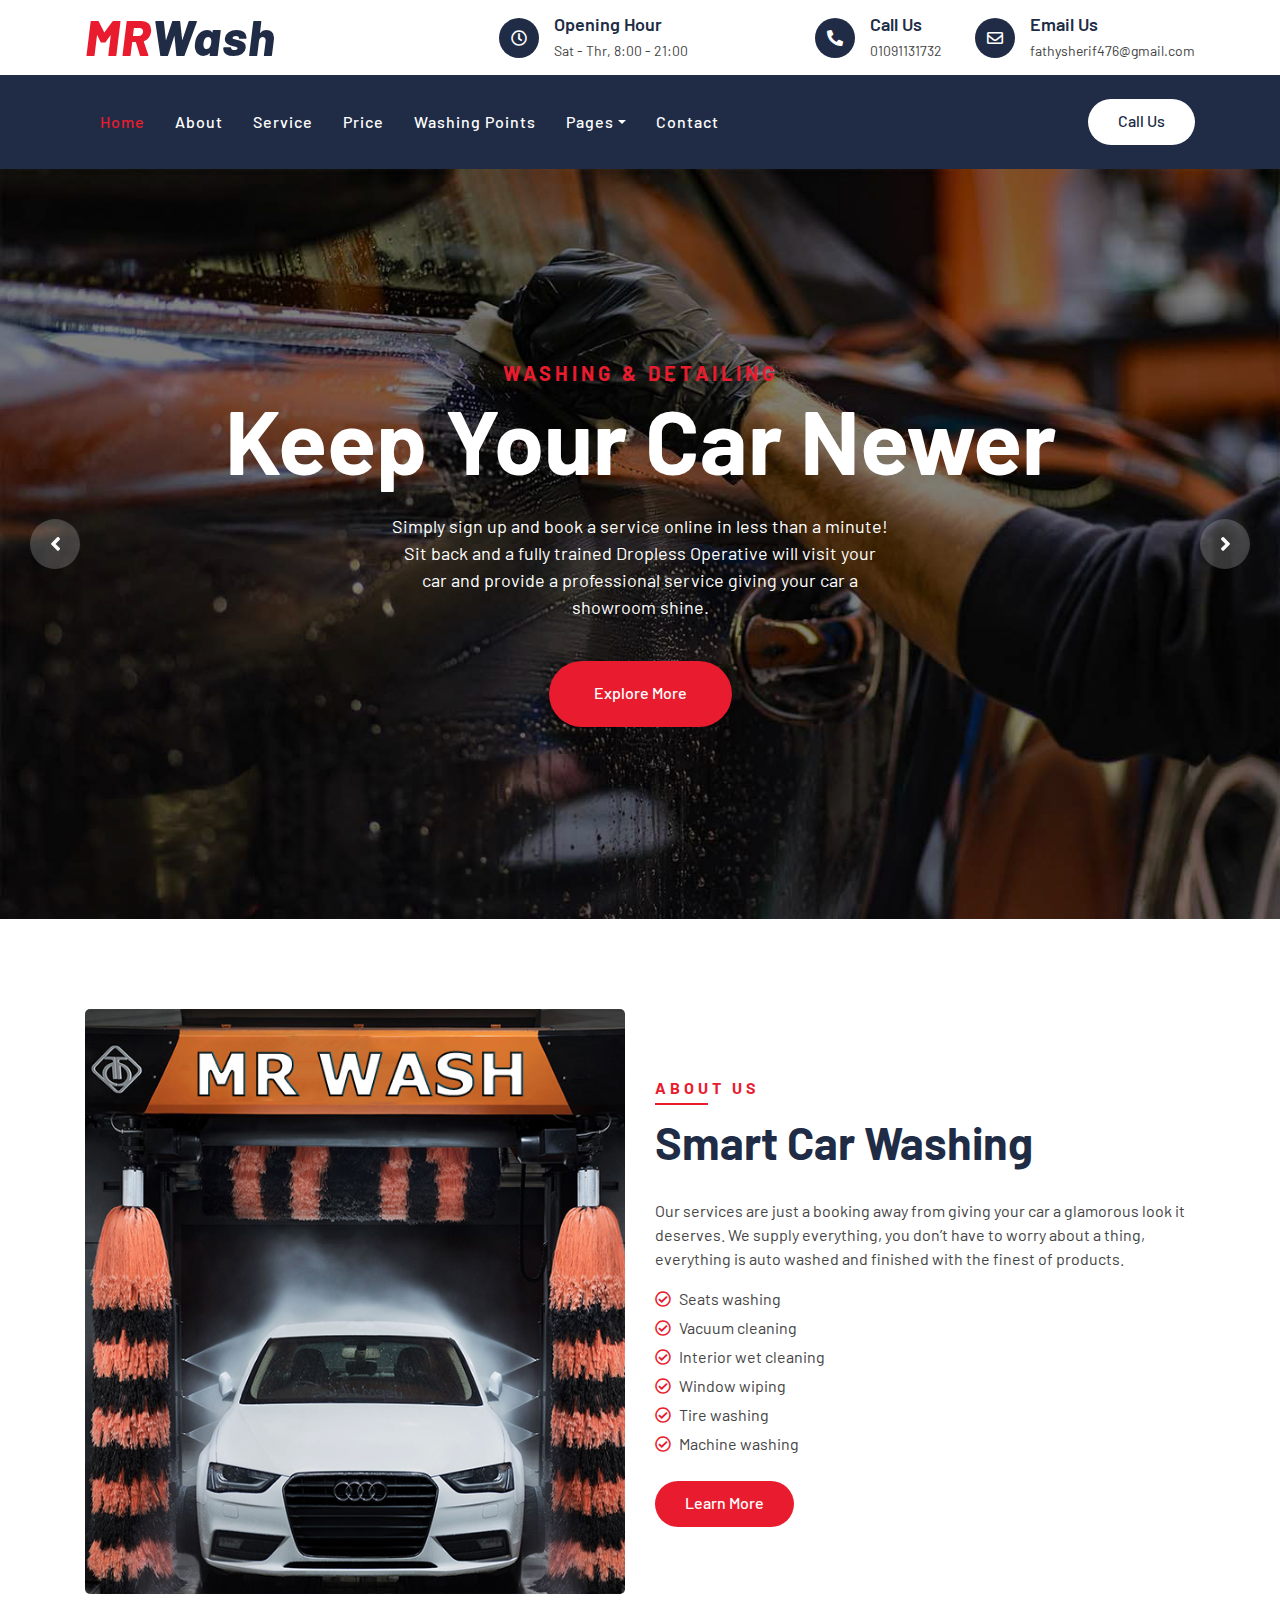
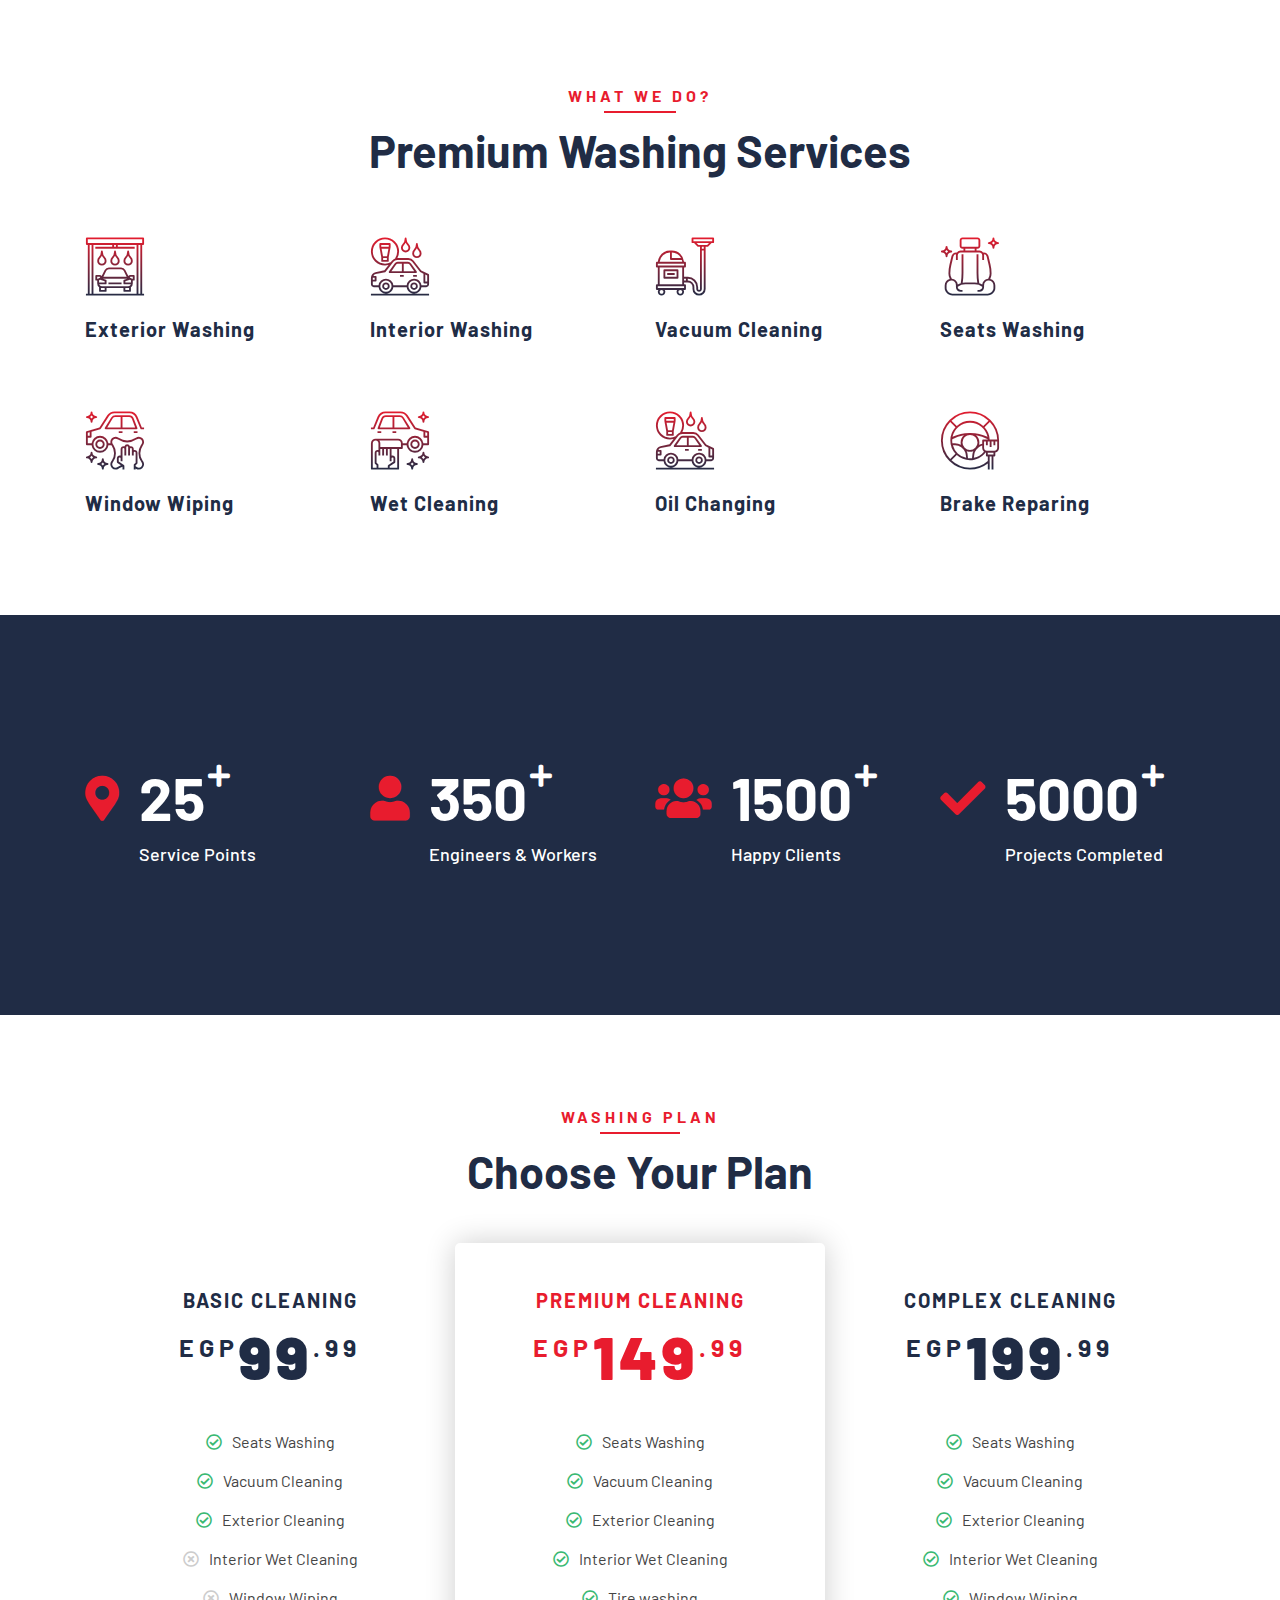
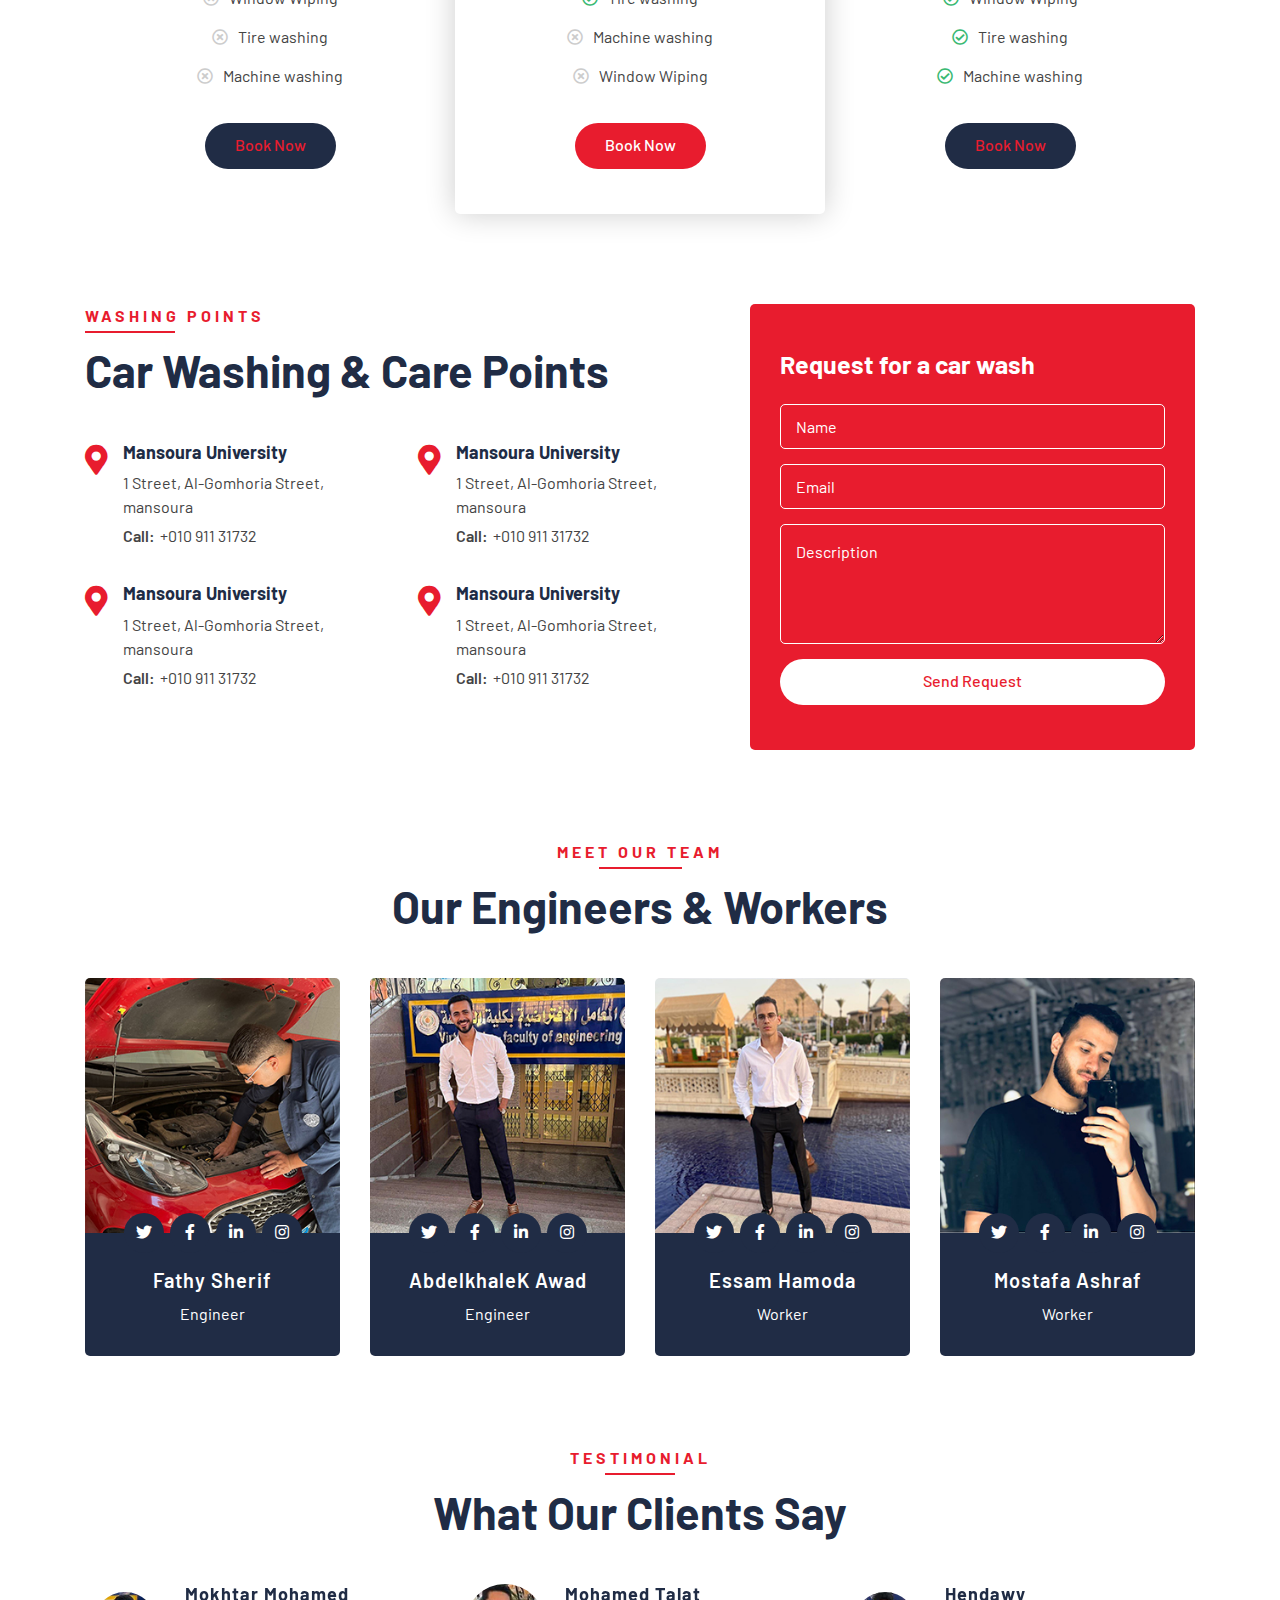
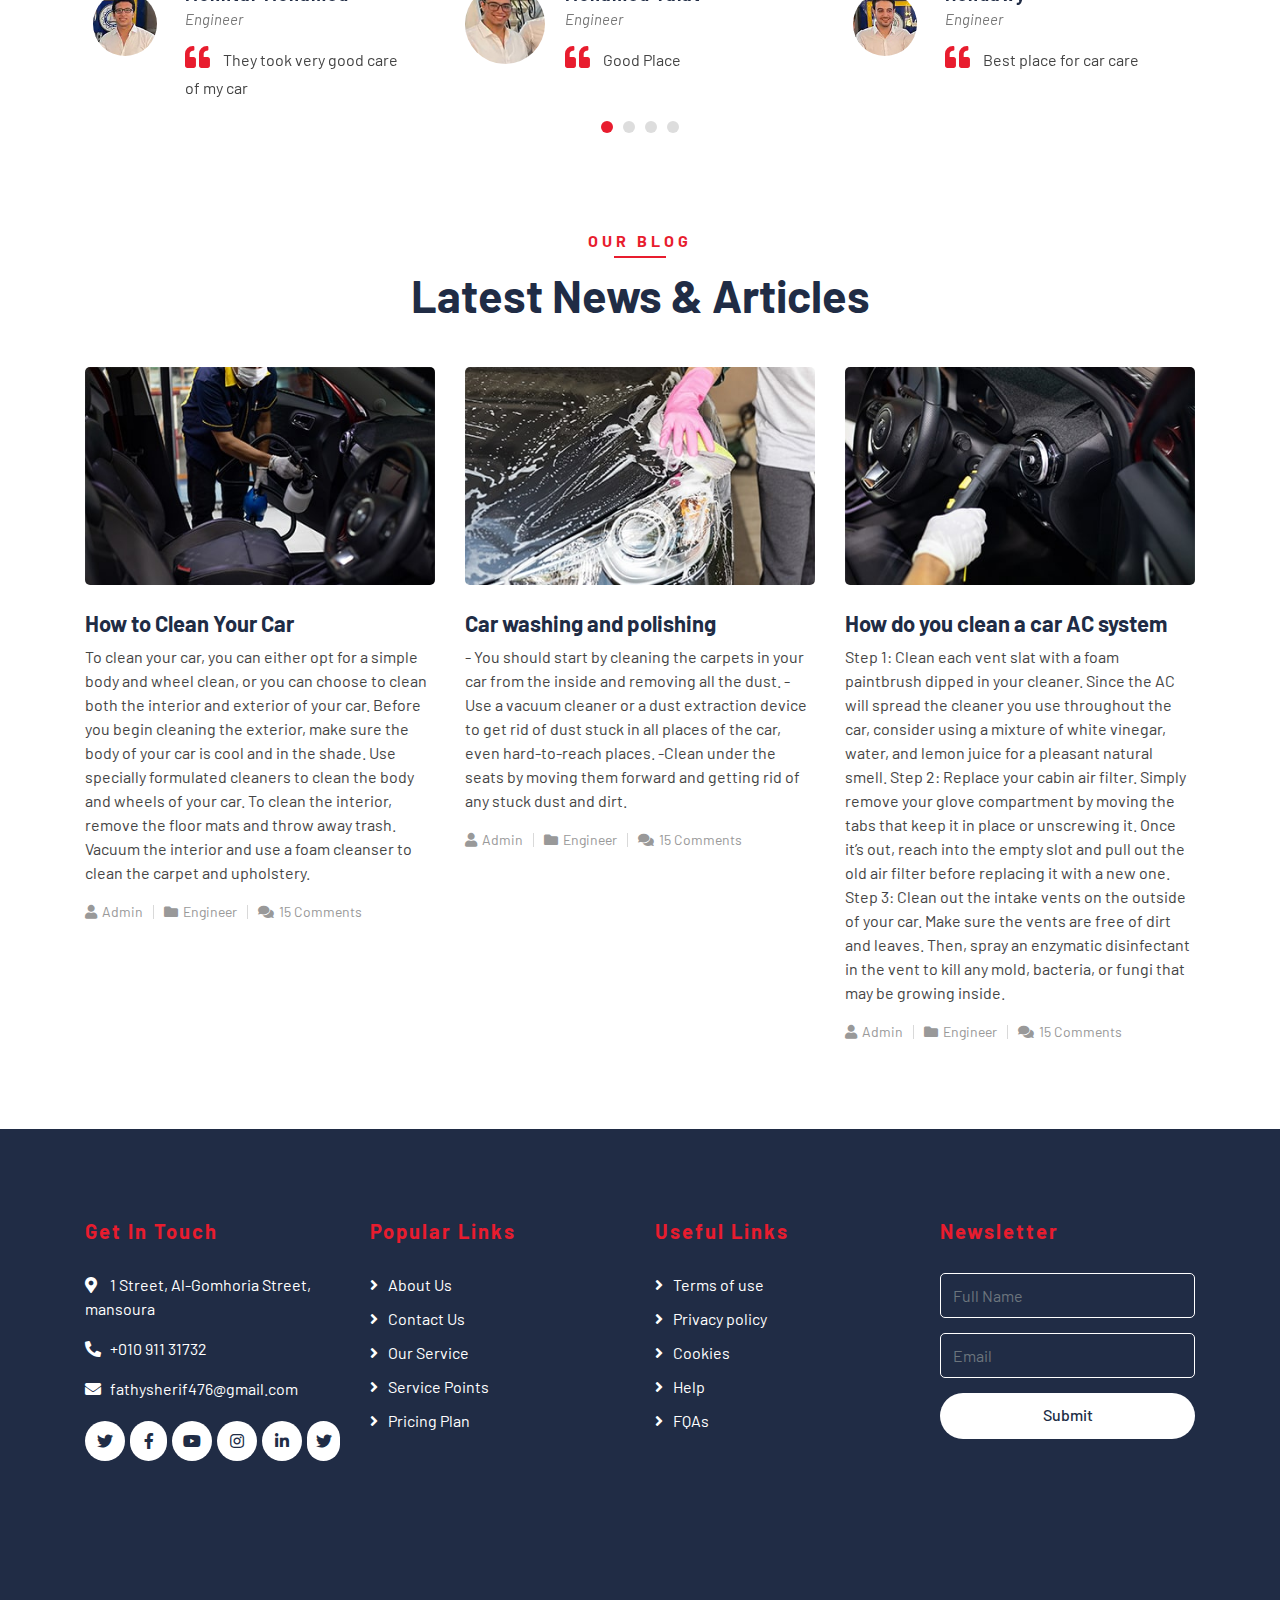
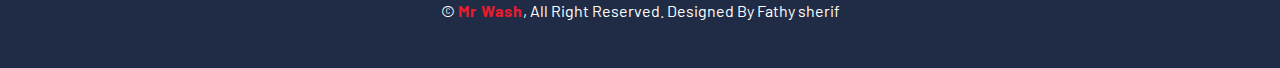
<file: index.html>
<!DOCTYPE html>
<html lang="en">
    <head>
        <meta charset="utf-8">
        <title>MR WASH</title>
        <meta content="width=device-width, initial-scale=1.0" name="viewport">
        <meta content="Free Website Template" name="keywords">
        <meta content="Free Website Template" name="description">

        <!-- Favicon -->
        <link href="img/favicon.ico" rel="icon">

        <!-- Google Font -->
        <link href="https://fonts.googleapis.com/css2?family=Barlow:wght@400;500;600;700;800;900&display=swap" rel="stylesheet"> 
        
        <!-- CSS Libraries -->
        <link href="https://stackpath.bootstrapcdn.com/bootstrap/4.4.1/css/bootstrap.min.css" rel="stylesheet">
        <link href="https://cdnjs.cloudflare.com/ajax/libs/font-awesome/5.10.0/css/all.min.css" rel="stylesheet">
        <link href="lib/flaticon/font/flaticon.css" rel="stylesheet">
        <link href="lib/animate/animate.min.css" rel="stylesheet">
        <link href="lib/owlcarousel/assets/owl.carousel.min.css" rel="stylesheet">

        <!-- Template Stylesheet -->
        <link href="css/style.css" rel="stylesheet">
        <!--fav icon-->
        <link rel="icon" type="image/x-icon" href="./img/playstore.ico">
    </head>

    <body>
        <!-- Top Bar Start -->
        <div class="top-bar">
            <div class="container">
                <div class="row align-items-center">
                    <div class="col-lg-4 col-md-12">
                        <div class="logo">
                            <a href="index.html">
                                <h1>MR<span>Wash</span></h1>
                                <!-- <img src="img/logo.jpg" alt="Logo"> -->
                            </a>
                        </div>
                    </div>
                    <div class="col-lg-8 col-md-7 d-none d-lg-block">
                        <div class="row">
                            <div class="col-4">
                                <div class="top-bar-item">
                                    <div class="top-bar-icon">
                                        <i class="far fa-clock"></i>
                                    </div>
                                    <div class="top-bar-text">
                                        <h3>Opening Hour</h3>
                                        <p>Sat - Thr, 8:00  - 21:00 </p>
                                    </div>
                                </div>
                            </div>
                            <div class="col-4">
                                <div class="top-bar-item">
                                    <div class="top-bar-icon">
                                        <i class="fa fa-phone-alt"></i>
                                    </div>
                                    <div class="top-bar-text">
                                        <h3>Call Us</h3>
                                        <p>01091131732</p>
                                    </div>
                                </div>
                            </div>
                            <div class="col-4">
                                <div class="top-bar-item">
                                    <div class="top-bar-icon">
                                        <i class="far fa-envelope"></i>
                                    </div>
                                    <div class="top-bar-text">
                                        <h3>Email Us</h3>
                                        <p>fathysherif476@gmail.com</p>
                                    </div>
                                </div>
                            </div>
                        </div>
                    </div>
                </div>
            </div>
        </div>
        <!-- Top Bar End -->
<!--##########################################################################################################3-->
        <!-- Nav Bar Start -->
        <div class="nav-bar">
            <div class="container">
                <nav class="navbar navbar-expand-lg bg-dark navbar-dark">
                    <a href="#" class="navbar-brand">MENU</a>
                    <button type="button" class="navbar-toggler" data-toggle="collapse" data-target="#navbarCollapse">
                        <span class="navbar-toggler-icon"></span>
                    </button>

                    <div class="collapse navbar-collapse justify-content-between" id="navbarCollapse">
                        <div class="navbar-nav mr-auto">
                            <a href="index.html" class="nav-item nav-link active">Home</a>
                            <a href="about.html" class="nav-item nav-link">About</a>
                            <a href="service.html" class="nav-item nav-link">Service</a>
                            <a href="price.html" class="nav-item nav-link">Price</a>
                            <a href="location.html" class="nav-item nav-link">Washing Points</a>
                            <div class="nav-item dropdown">
                                <a href="#" class="nav-link dropdown-toggle" data-toggle="dropdown">Pages</a>
                                <div class="dropdown-menu">
                                    <a href="blog.html" class="dropdown-item">Blog Grid</a>
                                    
                                    <a href="team.html" class="dropdown-item">Team Member</a>
                                    <a href="booking.html" class="dropdown-item">Schedule Booking</a>
                                </div>
                            </div>
                            <a href="contact.html" class="nav-item nav-link">Contact</a>
                        </div>
                        <div class="ml-auto">
                            <a class="btn btn-custom" href="tel:01091131732">Call Us</a>
                        </div>
                    </div>
                </nav>
            </div>
        </div>
        <!-- Nav Bar End -->
<!-- ############################################################################################################################### -->

        <!-- Carousel Start -->
        <div class="carousel">
            <div class="container-fluid">
                <div class="owl-carousel">
                    <div class="carousel-item">
                        <div class="carousel-img">
                            <img src="img/carousel-1.jpg" alt="Image">
                        </div>
                        <div class="carousel-text">
                            <h3>Washing & Detailing</h3>
                            <h1>Keep your Car Newer</h1>
                            <p>
                                Simply sign up and book a service online in less than a minute! Sit back and a fully trained Dropless Operative will visit your car and provide a professional service giving your car a showroom shine.
                            </p>
                            <a class="btn btn-custom" href="">Explore More</a>
                        </div>
                    </div>
                    <div class="carousel-item">
                        <div class="carousel-img">
                            <img src="img/carousel-2.jpg" alt="Image">
                        </div>
                        <div class="carousel-text">
                            <h3>Washing & Detailing</h3>
                            <h1>Quality service for you</h1>
                            <p>
                                Morbi sagittis turpis id suscipit feugiat. Suspendisse eu augue urna. Morbi sagittis orci sodales
                            </p>
                            <a class="btn btn-custom" href="">Explore More</a>
                        </div>
                    </div>
                    <div class="carousel-item">
                        <div class="carousel-img">
                            <img src="img/carousel-3.jpg" alt="Image">
                        </div>
                        <div class="carousel-text">
                            <h3>Washing & Detailing</h3>
                            <h1>Exterior & Interior Washing</h1>
                            <p>
                                Sed ultrices, est eget feugiat accumsan, dui nibh egestas tortor, ut rhoncus nibh ligula euismod quam
                            </p>
                            <a class="btn btn-custom" href="">Explore More</a>
                        </div>
                    </div>
                </div>
            </div>
        </div>
        <!-- Carousel End -->
        
<!-- ############################################################################################################# -->
        <!-- About Start -->
        <div class="about">
            <div class="container">
                <div class="row align-items-center">
                    <div class="col-lg-6">
                        <div class="about-img">
                            <img src="img/about.jpg" alt="Image">
                        </div>
                    </div>
                    <div class="col-lg-6">
                        <div class="section-header text-left">
                            <p>About Us</p>
                            <h2>Smart car washing </h2>
                        </div>
                        <div class="about-content">
                            <p>
                                Our services are just a booking away from giving your car a glamorous look it deserves. We supply everything, you don’t have to worry about a thing, everything is auto washed and finished with the finest of products.
                            </p>
                            <ul>
                                <li><i class="far fa-check-circle"></i>Seats washing</li>
                                <li><i class="far fa-check-circle"></i>Vacuum cleaning</li>
                                <li><i class="far fa-check-circle"></i>Interior wet cleaning</li>
                                <li><i class="far fa-check-circle"></i>Window wiping</li>
                                <li><i class="far fa-check-circle"></i>Tire washing</li>
                                <li><i class="far fa-check-circle"></i>Machine washing</li>
                            </ul>
                            <a class="btn btn-custom" href="">Learn More</a>
                        </div>
                    </div>
                </div>
            </div>
        </div>
        <!-- About End -->


        <!-- Service Start -->
        <div class="service">
            <div class="container">
                <div class="section-header text-center">
                    <p>What We Do?</p>
                    <h2>Premium Washing Services</h2>
                </div>
                <div class="row">
                    <div class="col-lg-3 col-md-6">
                        <div class="service-item">
                            <i class="flaticon-car-wash-1"></i>
                            <h3>Exterior Washing</h3>
                        </div>
                    </div>
                    <div class="col-lg-3 col-md-6">
                        <div class="service-item">
                            <i class="flaticon-car-wash"></i>
                            <h3>Interior Washing</h3>
                           
                        </div>
                    </div>
                    <div class="col-lg-3 col-md-6">
                        <div class="service-item">
                            <i class="flaticon-vacuum-cleaner"></i>
                            <h3>Vacuum Cleaning</h3>
                           
                        </div>
                    </div>
                    <div class="col-lg-3 col-md-6">
                        <div class="service-item">
                            <i class="flaticon-seat"></i>
                            <h3>Seats Washing</h3>
                            
                        </div>
                    </div>
                    <div class="col-lg-3 col-md-6">
                        <div class="service-item">
                            <i class="flaticon-car-service"></i>
                            <h3>Window Wiping</h3>
                            
                        </div>
                    </div>
                    <div class="col-lg-3 col-md-6">
                        <div class="service-item">
                            <i class="flaticon-car-service-2"></i>
                            <h3>Wet Cleaning</h3>
                            
                        </div>
                    </div>
                    <div class="col-lg-3 col-md-6">
                        <div class="service-item">
                            <i class="flaticon-car-wash"></i>
                            <h3>Oil Changing</h3>
                            
                        </div>
                    </div>
                    <div class="col-lg-3 col-md-6">
                        <div class="service-item">
                            <i class="flaticon-brush-1"></i>
                            <h3>Brake Reparing</h3>
                            
                        </div>
                    </div>
                </div>
            </div>
        </div>
        <!-- Service End -->
        
        
        <!-- Facts Start -->
        <div class="facts" data-parallax="scroll" data-image-src="img/facts.jpg">
            <div class="container">
                <div class="row">
                    <div class="col-lg-3 col-md-6">
                        <div class="facts-item">
                            <i class="fa fa-map-marker-alt"></i>
                            <div class="facts-text">
                                <h3 data-toggle="counter-up">25</h3>
                                <p>Service Points</p>
                            </div>
                        </div>
                    </div>
                    <div class="col-lg-3 col-md-6">
                        <div class="facts-item">
                            <i class="fa fa-user"></i>
                            <div class="facts-text">
                                <h3 data-toggle="counter-up">350</h3>
                                <p>Engineers & Workers</p>
                            </div>
                        </div>
                    </div>
                    <div class="col-lg-3 col-md-6">
                        <div class="facts-item">
                            <i class="fa fa-users"></i>
                            <div class="facts-text">
                                <h3 data-toggle="counter-up">1500</h3>
                                <p>Happy Clients</p>
                            </div>
                        </div>
                    </div>
                    <div class="col-lg-3 col-md-6">
                        <div class="facts-item">
                            <i class="fa fa-check"></i>
                            <div class="facts-text">
                                <h3 data-toggle="counter-up">5000</h3>
                                <p>Projects Completed</p>
                            </div>
                        </div>
                    </div>
                </div>
            </div>
        </div>
        <!-- Facts End -->
        
        
        <!-- Price Start -->
        <div class="price">
            <div class="container">
                <div class="section-header text-center">
                    <p>Washing Plan</p>
                    <h2>Choose Your Plan</h2>
                </div>
                <div class="row">
                    <div class="col-md-4">
                        <div class="price-item">
                            <div class="price-header">
                                <h3>Basic Cleaning</h3>
                                <h2><span>EGP</span><strong>99</strong><span>.99</span></h2>
                            </div>
                            <div class="price-body">
                                <ul>
                                    <li><i class="far fa-check-circle"></i>Seats Washing</li>
                                    <li><i class="far fa-check-circle"></i>Vacuum Cleaning</li>
                                    <li><i class="far fa-check-circle"></i>Exterior Cleaning</li>
                                    <li><i class="far fa-times-circle"></i>Interior Wet Cleaning</li>
                                    <li><i class="far fa-times-circle"></i>Window Wiping</li>
                                    <li><i class="far fa-times-circle"></i>Tire washing</li>
                                    <li><i class="far fa-times-circle"></i>Machine washing</li>
                                </ul>
                            </div>
                            <div class="price-footer">
                                <a class="btn btn-custom" href="./booking.html">Book Now</a>
                            </div>
                        </div>
                    </div>
                    <div class="col-md-4">
                        <div class="price-item featured-item">
                            <div class="price-header">
                                <h3>Premium Cleaning</h3>
                                <h2><span>EGP</span><strong>149</strong><span>.99</span></h2>
                            </div>
                            <div class="price-body">
                                <ul>
                                    <li><i class="far fa-check-circle"></i>Seats Washing</li>
                                    <li><i class="far fa-check-circle"></i>Vacuum Cleaning</li>
                                    <li><i class="far fa-check-circle"></i>Exterior Cleaning</li>
                                    <li><i class="far fa-check-circle"></i>Interior Wet Cleaning</li>
                                    
                                    <li><i class="far fa-check-circle"></i>Tire washing</li>
                                    <li><i class="far fa-times-circle"></i>Machine washing</li>
                                    <li><i class="far fa-times-circle"></i>Window Wiping</li>
                                </ul>
                            </div>
                            <div class="price-footer">
                                <a class="btn btn-custom" href="./booking.html">Book Now</a>
                            </div>
                        </div>
                    </div>
                    <div class="col-md-4">
                        <div class="price-item">
                            <div class="price-header">
                                <h3>Complex Cleaning</h3>
                                <h2><span>EGP</span><strong>199</strong><span>.99</span></h2>
                            </div>
                            <div class="price-body">
                                <ul>
                                    <li><i class="far fa-check-circle"></i>Seats Washing</li>
                                    <li><i class="far fa-check-circle"></i>Vacuum Cleaning</li>
                                    <li><i class="far fa-check-circle"></i>Exterior Cleaning</li>
                                    <li><i class="far fa-check-circle"></i>Interior Wet Cleaning</li>
                                    <li><i class="far fa-check-circle"></i>Window Wiping</li>
                                    <li><i class="far fa-check-circle"></i>Tire washing</li>
                                    <li><i class="far fa-check-circle"></i>Machine washing</li>
                                </ul>
                            </div>
                            <div class="price-footer">
                                <a class="btn btn-custom" href="./booking.html">Book Now</a>
                            </div>
                        </div>
                    </div>
                </div>
            </div>
        </div>
        <!-- Price End -->
        
        
        <!-- Location Start -->
        <div class="location">
            <div class="container">
                <div class="row">
                    <div class="col-lg-7">
                        <div class="section-header text-left">
                            <p>Washing Points</p>
                            <h2>Car Washing & Care Points</h2>
                        </div>
                        <div class="row">
                            <div class="col-md-6">
                                <div class="location-item">
                                    <i class="fa fa-map-marker-alt"></i>
                                    <div class="location-text">
                                        <h3>Mansoura University</h3>
                                        <p>1 Street, Al-Gomhoria Street, mansoura</p>
                                        <p><strong>Call:</strong>+010 911 31732</p>
                                    </div>
                                </div>
                            </div>
                            <div class="col-md-6">
                                <div class="location-item">
                                    <i class="fa fa-map-marker-alt"></i>
                                    <div class="location-text">
                                        <h3>Mansoura University</h3>
                                        <p>1 Street, Al-Gomhoria Street, mansoura</p>
                                        <p><strong>Call:</strong>+010 911 31732</p>
                                    </div>
                                </div>
                            </div>
                            <div class="col-md-6">
                                <div class="location-item">
                                    <i class="fa fa-map-marker-alt"></i>
                                    <div class="location-text">
                                        <h3>Mansoura University</h3>
                                        <p>1 Street, Al-Gomhoria Street, mansoura</p>
                                        <p><strong>Call:</strong>+010 911 31732</p>
                                    </div>
                                </div>
                            </div>
                            <div class="col-md-6">
                                <div class="location-item">
                                    <i class="fa fa-map-marker-alt"></i>
                                    <div class="location-text">
                                        <h3>Mansoura University</h3>
                                        <p>1 Street, Al-Gomhoria Street, mansoura</p>
                                        <p><strong>Call:</strong>+010 911 31732</p>
                                    </div>
                                </div>
                            </div>
                        </div>
                    </div>
                    <div class="col-lg-5">
                        <div class="location-form">
                            <h3>Request for a car wash</h3>
                            <form>
                                <div class="control-group">
                                    <input type="text" class="form-control" placeholder="Name" required="required" />
                                </div>
                                <div class="control-group">
                                    <input type="email" class="form-control" placeholder="Email" required="required" />
                                </div>
                                <div class="control-group">
                                    <textarea class="form-control" placeholder="Description" required="required"></textarea>
                                </div>
                                <div>
                                    <button class="btn btn-custom" type="submit">Send Request</button>
                                </div>
                            </form>
                        </div>
                    </div>
                </div>
            </div>
        </div>
        <!-- Location End -->


        <!-- Team Start -->
        <div class="team">
            <div class="container">
                <div class="section-header text-center">
                    <p>Meet Our Team</p>
                    <h2>Our Engineers & Workers</h2>
                </div>
                <div class="row">
                    <div class="col-lg-3 col-md-6">
                        <div class="team-item">
                            <div class="team-img">
                                <img src="img/team-1.jpg" alt="Team Image">
                            </div>
                            <div class="team-text">
                                <h2>Fathy Sherif</h2>
                                <p>Engineer</p>
                                <div class="team-social">
                                    <a href="https://twitter.com/fathysherif3"><i class="fab fa-twitter"></i></a>
                                    <a href="https://www.facebook.com/profile.php?id=100004455271674"><i class="fab fa-facebook-f"></i></a>
                                    <a href="https://www.linkedin.com/in/fathy-sherif-b69a691a6/"><i class="fab fa-linkedin-in"></i></a>
                                    <a href="https://www.instagram.com/fathy_sherif_74/"><i class="fab fa-instagram"></i></a>
                                </div>
                            </div>
                        </div>
                    </div>
                    <div class="col-lg-3 col-md-6">
                        <div class="team-item">
                            <div class="team-img">
                                <img src="img/team-2.jpg" alt="Team Image">
                            </div>
                            <div class="team-text">
                                <h2>AbdelkhaleK Awad</h2>
                                <p>Engineer</p>
                                <div class="team-social">
                                    <a href=""><i class="fab fa-twitter"></i></a>
                                    <a href=""><i class="fab fa-facebook-f"></i></a>
                                    <a href=""><i class="fab fa-linkedin-in"></i></a>
                                    <a href=""><i class="fab fa-instagram"></i></a>
                                </div>
                            </div>
                        </div>
                    </div>
                    <div class="col-lg-3 col-md-6">
                        <div class="team-item">
                            <div class="team-img">
                                <img src="img/team-3.jpg" alt="Team Image">
                            </div>
                            <div class="team-text">
                                <h2>Essam Hamoda</h2>
                                <p>Worker</p>
                                <div class="team-social">
                                    <a href=""><i class="fab fa-twitter"></i></a>
                                    <a href=""><i class="fab fa-facebook-f"></i></a>
                                    <a href=""><i class="fab fa-linkedin-in"></i></a>
                                    <a href=""><i class="fab fa-instagram"></i></a>
                                </div>
                            </div>
                        </div>
                    </div>
                    <div class="col-lg-3 col-md-6">
                        <div class="team-item">
                            <div class="team-img">
                                <img src="img/team-4.jpg" alt="Team Image">
                            </div>
                            <div class="team-text">
                                <h2>Mostafa Ashraf</h2>
                                <p>Worker</p>
                                <div class="team-social">
                                    <a href=""><i class="fab fa-twitter"></i></a>
                                    <a href=""><i class="fab fa-facebook-f"></i></a>
                                    <a href=""><i class="fab fa-linkedin-in"></i></a>
                                    <a href=""><i class="fab fa-instagram"></i></a>
                                </div>
                            </div>
                        </div>
                    </div>
                </div>
            </div>
        </div>
        <!-- Team End -->
        
        
        <!-- Testimonial Start -->
        <div class="testimonial">
            <div class="container">
                <div class="section-header text-center">
                    <p>Testimonial</p>
                    <h2>What our clients say</h2>
                </div>
                <div class="owl-carousel testimonials-carousel">
                    <div class="testimonial-item">
                        <img src="img/testimonial-1.jpg" alt="Image">
                        <div class="testimonial-text">
                            <h3>Mohamed Talat</h3>
                            <h4>Engineer</h4>
                            <p>
                                Good Place
                            </p>
                        </div>
                    </div>
                    <div class="testimonial-item">
                        <img src="img/testimonial-2.jpg" alt="Image">
                        <div class="testimonial-text">
                            <h3>Hendawy</h3>
                            <h4>Engineer</h4>
                            <p>
                                Best place for car care                            </p>
                        </div>
                    </div>
                    <div class="testimonial-item">
                        <img src="img/testimonial-3.jpg" alt="Image">
                        <div class="testimonial-text">
                            <h3>Hamoda</h3>
                            <h4>Engineer</h4>
                            <p>
                                Very good service beyond expectation                            </p>
                        </div>
                    </div>
                    <div class="testimonial-item">
                        <img src="img/testimonial-4.jpg" alt="Image">
                        <div class="testimonial-text">
                            <h3>Mokhtar Mohamed</h3>
                            <h4>Engineer</h4>
                            <p>
                                They took very good care of my car                            </p>
                        </div>
                    </div>
                </div>
            </div>
        </div>
        <!-- Testimonial End -->


        <!-- Blog Start -->
        <div class="blog">
            <div class="container">
                <div class="section-header text-center">
                    <p>Our Blog</p>
                    <h2>Latest news & articles</h2>
                </div>
                <div class="row">
                    <div class="col-lg-4">
                        <div class="blog-item">
                            <div class="blog-img">
                                <img src="img/blog-1.jpg" alt="Image">
                                <div class="meta-date">
                                    <span>01</span>
                                    <strong>Jan</strong>
                                    <span>2022</span>
                                </div>
                            </div>
                            <div class="blog-text">
                                <h3><a href="#">How to Clean Your Car</a></h3>
                                <p>
                                    To clean your car, you can either opt for a simple body and wheel clean, or you can choose to clean both the interior and exterior of your car. Before you begin cleaning the exterior, make sure the body of your car is cool and in the shade. Use specially formulated cleaners to clean the body and wheels of your car. To clean the interior, remove the floor mats and throw away trash. Vacuum the interior and use a foam cleanser to clean the carpet and upholstery.                                </p>
                            </div>
                            <div class="blog-meta">
                                <p><i class="fa fa-user"></i><a href="">Admin</a></p>
                                <p><i class="fa fa-folder"></i><a href="">Engineer</a></p>
                                <p><i class="fa fa-comments"></i><a href="">15 Comments</a></p>
                            </div>
                        </div>
                    </div>
                    <div class="col-lg-4">
                        <div class="blog-item">
                            <div class="blog-img">
                                <img src="img/blog-2.jpg" alt="Image">
                                <div class="meta-date">
                                    <span>05</span>
                                    <strong>Jan</strong>
                                    <span>2022</span>
                                </div>
                            </div>
                            <div class="blog-text">
                                <h3><a href="#">Car washing and polishing</a></h3>
                                <p>
                                    - You should start by cleaning the carpets in your car from the inside and removing all the dust.

                                    -Use a vacuum cleaner or a dust extraction device to get rid of dust stuck in all places of the car, even hard-to-reach places.                                
                                    -Clean under the seats by moving them forward and getting rid of any stuck dust and dirt.
                                </p>
                            </div>
                            <div class="blog-meta">
                                <p><i class="fa fa-user"></i><a href="">Admin</a></p>
                                <p><i class="fa fa-folder"></i><a href="">Engineer</a></p>
                                <p><i class="fa fa-comments"></i><a href="">15 Comments</a></p>
                            </div>
                        </div>
                    </div>
                    <div class="col-lg-4">
                        <div class="blog-item">
                            <div class="blog-img">
                                <img src="img/blog-3.jpg" alt="Image">
                                <div class="meta-date">
                                    <span>20</span>
                                    <strong>Jan</strong>
                                    <span>2022</span>
                                </div>
                            </div>
                            <div class="blog-text">
                                <h3><a href="#">How do you clean a car AC system</a></h3>
                                <p>
                                    Step 1: Clean each vent slat with a foam paintbrush dipped in your cleaner. Since the AC will spread the cleaner you use throughout the car, consider using a mixture of white vinegar, water, and lemon juice for a pleasant natural smell.
                                    Step 2: Replace your cabin air filter. Simply remove your glove compartment by moving the tabs that keep it in place or unscrewing it. Once it’s out, reach into the empty slot and pull out the old air filter before replacing it with a new one.
                                    Step 3: Clean out the intake vents on the outside of your car. Make sure the vents are free of dirt and leaves. Then, spray an enzymatic disinfectant in the vent to kill any mold, bacteria, or fungi that may be growing inside.
                                                                  </p>
                            </div>
                            <div class="blog-meta">
                                <p><i class="fa fa-user"></i><a href="">Admin</a></p>
                                <p><i class="fa fa-folder"></i><a href="">Engineer</a></p>
                                <p><i class="fa fa-comments"></i><a href="">15 Comments</a></p>
                            </div>
                        </div>
                    </div>
                </div>
            </div>
        </div>
        <!-- Blog End -->


        <!-- Footer Start -->
        <div class="footer">
            <div class="container">
                <div class="row">
                    <div class="col-lg-3 col-md-6">
                        <div class="footer-contact">
                            <h2>Get In Touch</h2>
                            <p><i class="fa fa-map-marker-alt"></i>1 Street, Al-Gomhoria Street, mansoura</p>
                            <p><i class="fa fa-phone-alt"></i>+010 911 31732</p>
                            <p><i class="fa fa-envelope"></i>fathysherif476@gmail.com</p>
                            <div class="footer-social">
                                <a class="btn" href="https://twitter.com/fathysherif3" target="_blank"><i class="fab fa-twitter"></i></a>
                                <a class="btn" href="https://www.facebook.com/profile.php?id=100004455271674" target="_blank"><i class="fab fa-facebook-f"></i></a>
                                <a class="btn" href=""><i class="fab fa-youtube" target="_blank"></i></a>
                                <a class="btn" href="https://www.instagram.com/fathy_sherif_74/" target="_blank"><i class="fab fa-instagram"></i></a>
                                <a class="btn" href="https://www.linkedin.com/in/fathy-sherif-b69a691a6/" target="_blank"><i class="fab fa-linkedin-in"></i></a>
                                <a href="https://twitter.com/fathysherif3" target="_blank"><i class="fab fa-twitter"></i></a>
                                  
                            </div>
                        </div>
                    </div>
                    <div class="col-lg-3 col-md-6">
                        <div class="footer-link">
                            <h2>Popular Links</h2>
                            <a href="">About Us</a>
                            <a href="">Contact Us</a>
                            <a href="">Our Service</a>
                            <a href="">Service Points</a>
                            <a href="">Pricing Plan</a>
                        </div>
                    </div>
                    <div class="col-lg-3 col-md-6">
                        <div class="footer-link">
                            <h2>Useful Links</h2>
                            <a href="">Terms of use</a>
                            <a href="">Privacy policy</a>
                            <a href="">Cookies</a>
                            <a href="">Help</a>
                            <a href="">FQAs</a>
                        </div>
                    </div>
                    <div class="col-lg-3 col-md-6">
                        <div class="footer-newsletter">
                            <h2>Newsletter</h2>
                            <form>
                                <input class="form-control" placeholder="Full Name">
                                <input class="form-control" placeholder="Email">
                                <button class="btn btn-custom">Submit</button>
                            </form>
                            <div id="message-container">
                                <div id="message"></div>
                              </div>
                        </div>
                    </div>
                </div>
            </div>
            <div class="container copyright">
                <p>&copy; <a href="#">Mr Wash</a>, All Right Reserved. Designed By Fathy sherif </p>
            </div>
        </div>
        <!-- Footer End -->
        
        <!-- Back to top button -->
        <a href="#" class="back-to-top"><i class="fa fa-chevron-up"></i></a>
        
        <!-- Pre Loader -->
        <div id="loader" class="show">
            <div class="loader"></div>
        </div>

        <!-- JavaScript Libraries -->
        <script src="https://code.jquery.com/jquery-3.4.1.min.js"></script>
        <script src="https://stackpath.bootstrapcdn.com/bootstrap/4.4.1/js/bootstrap.bundle.min.js"></script>
        <script src="lib/easing/easing.min.js"></script>
        <script src="lib/owlcarousel/owl.carousel.min.js"></script>
        <script src="lib/waypoints/waypoints.min.js"></script>
        <script src="lib/counterup/counterup.min.js"></script>
        
        <!-- Contact Javascript File -->
        <script src="mail/jqBootstrapValidation.min.js"></script>
        <script src="mail/contact.js"></script>

        <!-- Template Javascript -->
        <script src="js/main.js"></script>
    </body>
</html>
</file>
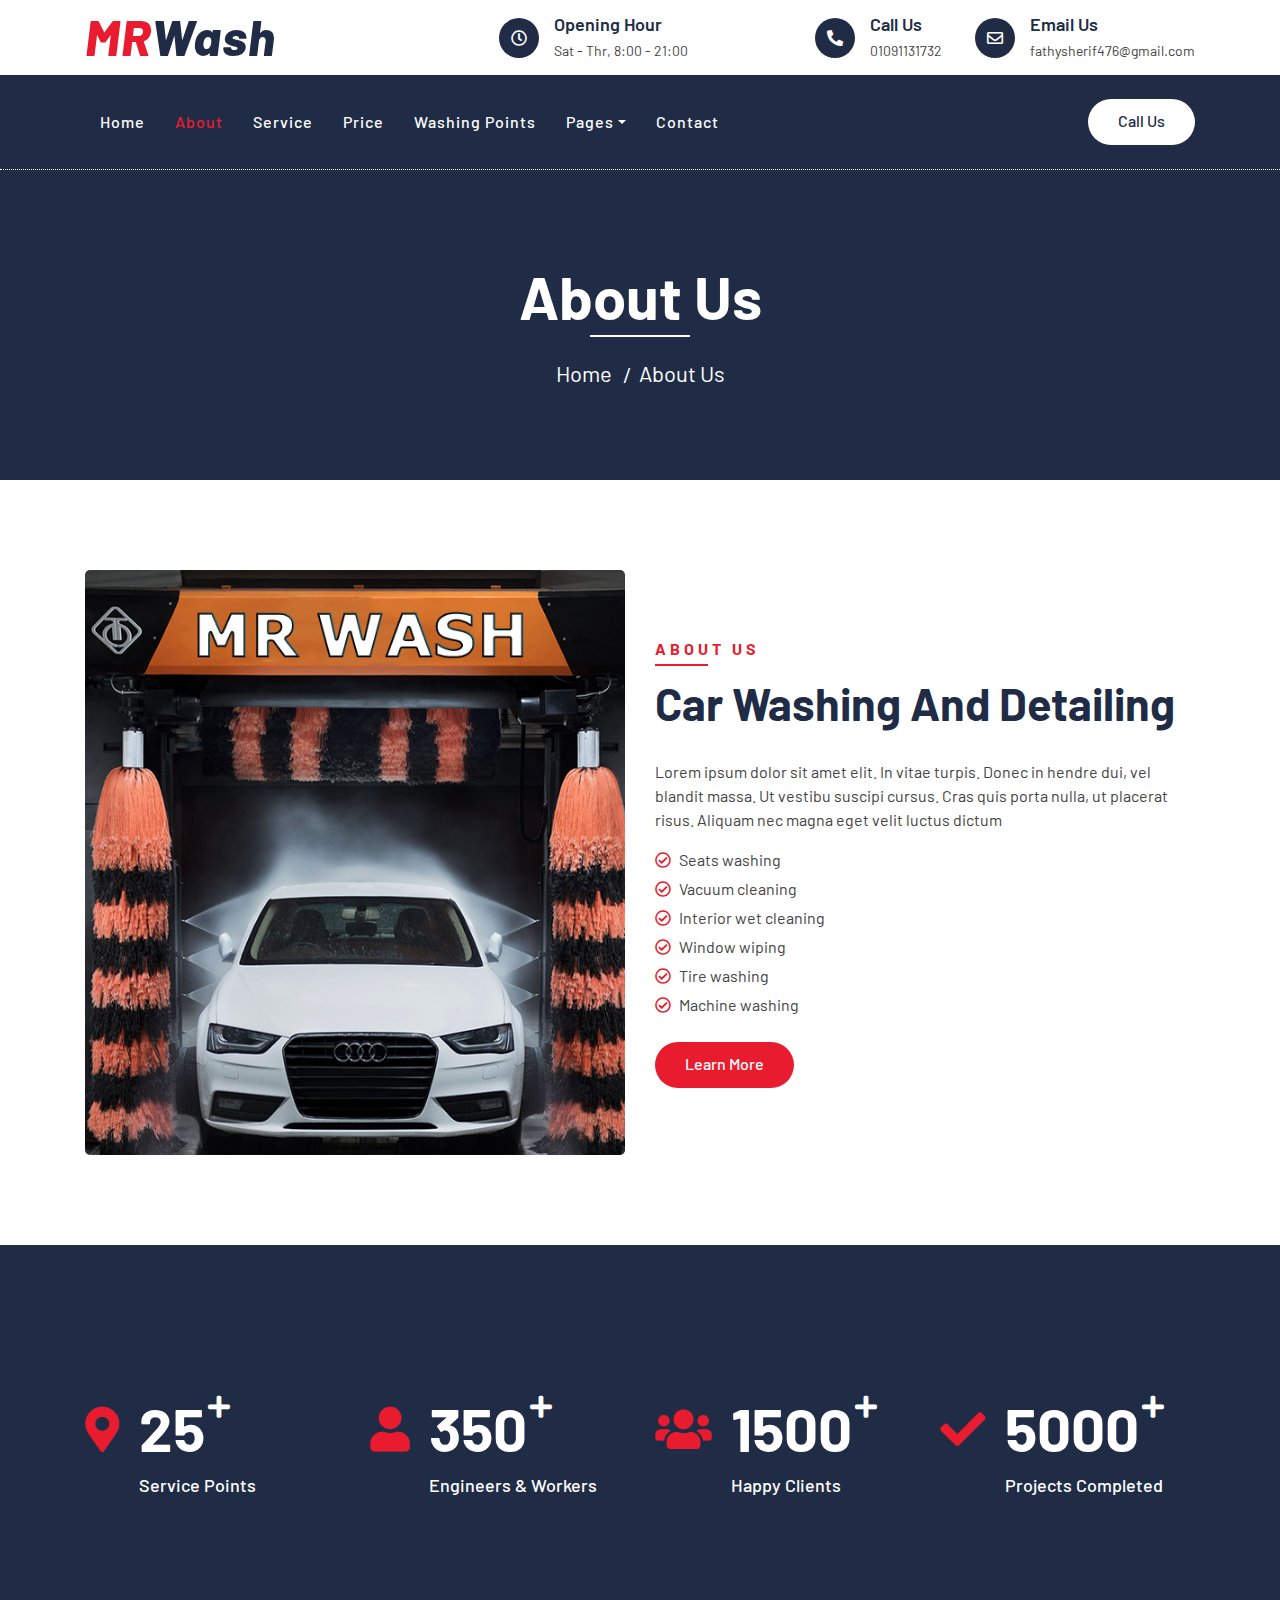
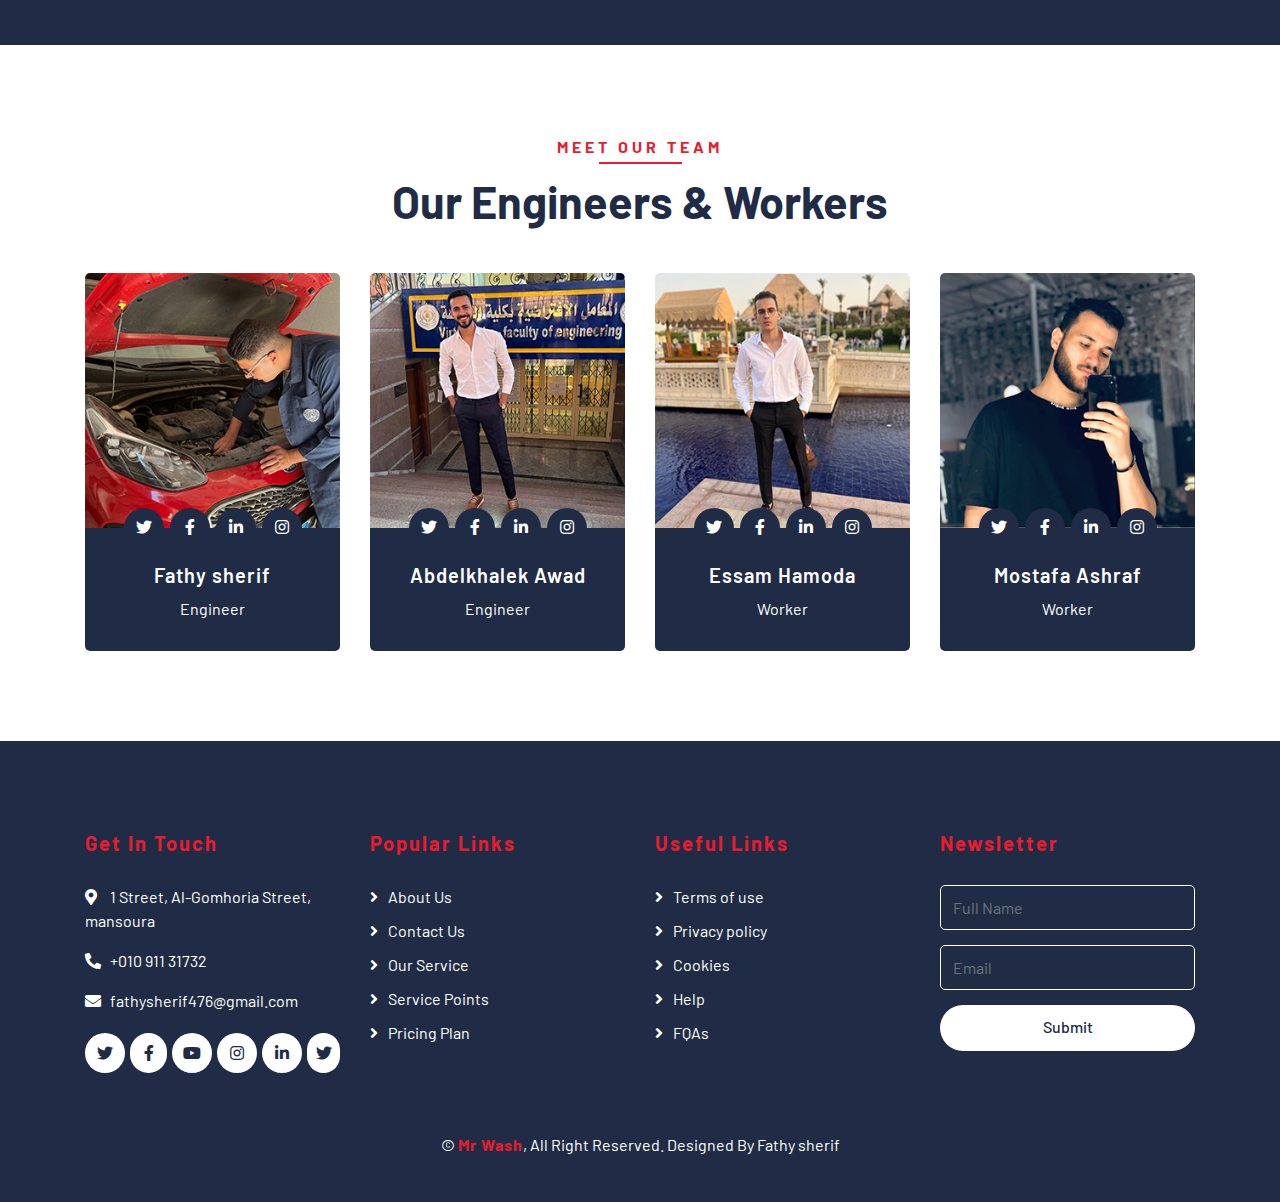
<file: about.html>
<!DOCTYPE html>
<html lang="en">
    <head>
        <meta charset="utf-8">
        <title>MR WASH About Us</title>
        <meta content="width=device-width, initial-scale=1.0" name="viewport">
        <meta content="Free Website Template" name="keywords">
        <meta content="Free Website Template" name="description">

        <!-- Favicon -->
        <link href="img/favicon.ico" rel="icon">

        <!-- Google Font -->
        <link href="https://fonts.googleapis.com/css2?family=Barlow:wght@400;500;600;700;800;900&display=swap" rel="stylesheet"> 
        
        <!-- CSS Libraries -->
        <link href="https://stackpath.bootstrapcdn.com/bootstrap/4.4.1/css/bootstrap.min.css" rel="stylesheet">
        <link href="https://cdnjs.cloudflare.com/ajax/libs/font-awesome/5.10.0/css/all.min.css" rel="stylesheet">
        <link href="lib/flaticon/font/flaticon.css" rel="stylesheet">
        <link href="lib/animate/animate.min.css" rel="stylesheet">
        <link href="lib/owlcarousel/assets/owl.carousel.min.css" rel="stylesheet">

        <!-- Template Stylesheet -->
        <link href="css/style.css" rel="stylesheet">
        <link rel="icon" type="image/x-icon" href="./img/playstore.ico">
    </head>

    <body>
        <!-- Top Bar Start -->
        <div class="top-bar">
            <div class="container">
                <div class="row align-items-center">
                    <div class="col-lg-4 col-md-12">
                        <div class="logo">
                            <a href="index.html">
                                <h1>MR<span>Wash</span></h1>
                                <!-- <img src="img/logo.jpg" alt="Logo"> -->
                            </a>
                        </div>
                    </div>
                    <div class="col-lg-8 col-md-7 d-none d-lg-block">
                        <div class="row">
                            <div class="col-4">
                                <div class="top-bar-item">
                                    <div class="top-bar-icon">
                                        <i class="far fa-clock"></i>
                                    </div>
                                    <div class="top-bar-text">
                                        <h3>Opening Hour</h3>
                                        <p>Sat - Thr, 8:00  - 21:00 </p>
                                    </div>
                                </div>
                            </div>
                            <div class="col-4">
                                <div class="top-bar-item">
                                    <div class="top-bar-icon">
                                        <i class="fa fa-phone-alt"></i>
                                    </div>
                                    <div class="top-bar-text">
                                        <h3>Call Us</h3>
                                        <p>01091131732</p>
                                    </div>
                                </div>
                            </div>
                            <div class="col-4">
                                <div class="top-bar-item">
                                    <div class="top-bar-icon">
                                        <i class="far fa-envelope"></i>
                                    </div>
                                    <div class="top-bar-text">
                                        <h3>Email Us</h3>
                                        <p>fathysherif476@gmail.com</p>
                                    </div>
                                </div>
                            </div>
                        </div>
                    </div>
                </div>
            </div>
        </div>
        <!-- Top Bar End -->

        <!-- Nav Bar Start -->
        <div class="nav-bar">
            <div class="container">
                <nav class="navbar navbar-expand-lg bg-dark navbar-dark">
                    <a href="#" class="navbar-brand">MENU</a>
                    <button type="button" class="navbar-toggler" data-toggle="collapse" data-target="#navbarCollapse">
                        <span class="navbar-toggler-icon"></span>
                    </button>

                    <div class="collapse navbar-collapse justify-content-between" id="navbarCollapse">
                        <div class="navbar-nav mr-auto">
                            <a href="index.html" class="nav-item nav-link">Home</a>
                            <a href="about.html" class="nav-item nav-link active">About</a>
                            <a href="service.html" class="nav-item nav-link">Service</a>
                            <a href="price.html" class="nav-item nav-link">Price</a>
                            <a href="location.html" class="nav-item nav-link">Washing Points</a>
                            <div class="nav-item dropdown">
                                <a href="#" class="nav-link dropdown-toggle" data-toggle="dropdown">Pages</a>
                                <div class="dropdown-menu">
                                    <a href="blog.html" class="dropdown-item">Blog Grid</a>
                                    <a href="single.html" class="dropdown-item">Detail Page</a>
                                    <a href="team.html" class="dropdown-item">Team Member</a>
                                    <a href="booking.html" class="dropdown-item">Schedule Booking</a>
                                </div>
                            </div>
                            <a href="contact.html" class="nav-item nav-link">Contact</a>
                        </div>
                        <div class="ml-auto">
                            <a class="btn btn-custom" href="tel:01091131732">Call Us</a>
                        </div>
                    </div>
                </nav>
            </div>
        </div>
        <!-- Nav Bar End -->
        
        
        <!-- Page Header Start -->
        <div class="page-header">
            <div class="container">
                <div class="row">
                    <div class="col-12">
                        <h2>About Us</h2>
                    </div>
                    <div class="col-12">
                        <a href="">Home</a>
                        <a href="">About Us</a>
                    </div>
                </div>
            </div>
        </div>
        <!-- Page Header End -->
        

        <!-- About Start -->
        <div class="about">
            <div class="container">
                <div class="row align-items-center">
                    <div class="col-lg-6">
                        <div class="about-img">
                            <img src="img/about.jpg" alt="Image">
                        </div>
                    </div>
                    <div class="col-lg-6">
                        <div class="section-header text-left">
                            <p>About Us</p>
                            <h2>car washing and detailing</h2>
                        </div>
                        <div class="about-content">
                            <p>
                                Lorem ipsum dolor sit amet elit. In vitae turpis. Donec in hendre dui, vel blandit massa. Ut vestibu suscipi cursus. Cras quis porta nulla, ut placerat risus. Aliquam nec magna eget velit luctus dictum
                            </p>
                            <ul>
                                <li><i class="far fa-check-circle"></i>Seats washing</li>
                                <li><i class="far fa-check-circle"></i>Vacuum cleaning</li>
                                <li><i class="far fa-check-circle"></i>Interior wet cleaning</li>
                                <li><i class="far fa-check-circle"></i>Window wiping</li>
                                <li><i class="far fa-check-circle"></i>Tire washing</li>
                                <li><i class="far fa-check-circle"></i>Machine washing</li>
                            </ul>
                            <a class="btn btn-custom" href="">Learn More</a>
                        </div>
                    </div>
                </div>
            </div>
        </div>
        <!-- About End -->
        
        
        <!-- Facts Start -->
        <div class="facts" data-parallax="scroll" data-image-src="img/facts.jpg">
            <div class="container">
                <div class="row">
                    <div class="col-lg-3 col-md-6">
                        <div class="facts-item">
                            <i class="fa fa-map-marker-alt"></i>
                            <div class="facts-text">
                                <h3 data-toggle="counter-up">25</h3>
                                <p>Service Points</p>
                            </div>
                        </div>
                    </div>
                    <div class="col-lg-3 col-md-6">
                        <div class="facts-item">
                            <i class="fa fa-user"></i>
                            <div class="facts-text">
                                <h3 data-toggle="counter-up">350</h3>
                                <p>Engineers & Workers</p>
                            </div>
                        </div>
                    </div>
                    <div class="col-lg-3 col-md-6">
                        <div class="facts-item">
                            <i class="fa fa-users"></i>
                            <div class="facts-text">
                                <h3 data-toggle="counter-up">1500</h3>
                                <p>Happy Clients</p>
                            </div>
                        </div>
                    </div>
                    <div class="col-lg-3 col-md-6">
                        <div class="facts-item">
                            <i class="fa fa-check"></i>
                            <div class="facts-text">
                                <h3 data-toggle="counter-up">5000</h3>
                                <p>Projects Completed</p>
                            </div>
                        </div>
                    </div>
                </div>
            </div>
        </div>
        <!-- Facts End -->


        <!-- Team Start -->
        <div class="team">
            <div class="container">
                <div class="section-header text-center">
                    <p>Meet Our Team</p>
                    <h2>Our Engineers & Workers</h2>
                </div>
                <div class="row">
                    <div class="col-lg-3 col-md-6">
                        <div class="team-item">
                            <div class="team-img">
                                <img src="img/team-1.jpg" alt="Team Image">
                            </div>
                            <div class="team-text">
                                <h2>Fathy sherif</h2>
                                <p>Engineer</p>
                                <div class="team-social">
                                    <a href=""><i class="fab fa-twitter"></i></a>
                                    <a href=""><i class="fab fa-facebook-f"></i></a>
                                    <a href=""><i class="fab fa-linkedin-in"></i></a>
                                    <a href=""><i class="fab fa-instagram"></i></a>
                                </div>
                            </div>
                        </div>
                    </div>
                    <div class="col-lg-3 col-md-6">
                        <div class="team-item">
                            <div class="team-img">
                                <img src="img/team-2.jpg" alt="Team Image">
                            </div>
                            <div class="team-text">
                                <h2>Abdelkhalek Awad</h2>
                                <p>Engineer</p>
                                <div class="team-social">
                                    <a href=""><i class="fab fa-twitter"></i></a>
                                    <a href=""><i class="fab fa-facebook-f"></i></a>
                                    <a href=""><i class="fab fa-linkedin-in"></i></a>
                                    <a href=""><i class="fab fa-instagram"></i></a>
                                </div>
                            </div>
                        </div>
                    </div>
                    <div class="col-lg-3 col-md-6">
                        <div class="team-item">
                            <div class="team-img">
                                <img src="img/team-3.jpg" alt="Team Image">
                            </div>
                            <div class="team-text">
                                <h2>Essam Hamoda</h2>
                                <p>Worker</p>
                                <div class="team-social">
                                    <a href=""><i class="fab fa-twitter"></i></a>
                                    <a href=""><i class="fab fa-facebook-f"></i></a>
                                    <a href=""><i class="fab fa-linkedin-in"></i></a>
                                    <a href=""><i class="fab fa-instagram"></i></a>
                                </div>
                            </div>
                        </div>
                    </div>
                    <div class="col-lg-3 col-md-6">
                        <div class="team-item">
                            <div class="team-img">
                                <img src="img/team-4.jpg" alt="Team Image">
                            </div>
                            <div class="team-text">
                                <h2>Mostafa Ashraf</h2>
                                <p>Worker</p>
                                <div class="team-social">
                                    <a href=""><i class="fab fa-twitter"></i></a>
                                    <a href=""><i class="fab fa-facebook-f"></i></a>
                                    <a href=""><i class="fab fa-linkedin-in"></i></a>
                                    <a href=""><i class="fab fa-instagram"></i></a>
                                </div>
                            </div>
                        </div>
                    </div>
                </div>
            </div>
        </div>
        <!-- Team End -->


         <!-- Footer Start -->
         <div class="footer">
            <div class="container">
                <div class="row">
                    <div class="col-lg-3 col-md-6">
                        <div class="footer-contact">
                            <h2>Get In Touch</h2>
                            <p><i class="fa fa-map-marker-alt"></i>1 Street, Al-Gomhoria Street, mansoura</p>
                            <p><i class="fa fa-phone-alt"></i>+010 911 31732</p>
                            <p><i class="fa fa-envelope"></i>fathysherif476@gmail.com</p>
                            <div class="footer-social">
                                <a class="btn" href="https://twitter.com/fathysherif3" target="_blank"><i class="fab fa-twitter"></i></a>
                                <a class="btn" href="https://www.facebook.com/profile.php?id=100004455271674" target="_blank"><i class="fab fa-facebook-f"></i></a>
                                <a class="btn" href=""><i class="fab fa-youtube" target="_blank"></i></a>
                                <a class="btn" href="https://www.instagram.com/fathy_sherif_74/" target="_blank"><i class="fab fa-instagram"></i></a>
                                <a class="btn" href="https://www.linkedin.com/in/fathy-sherif-b69a691a6/" target="_blank"><i class="fab fa-linkedin-in"></i></a>
                                <a href="https://twitter.com/fathysherif3" target="_blank"><i class="fab fa-twitter"></i></a>
                                  
                            </div>
                        </div>
                    </div>
                    <div class="col-lg-3 col-md-6">
                        <div class="footer-link">
                            <h2>Popular Links</h2>
                            <a href="">About Us</a>
                            <a href="">Contact Us</a>
                            <a href="">Our Service</a>
                            <a href="">Service Points</a>
                            <a href="">Pricing Plan</a>
                        </div>
                    </div>
                    <div class="col-lg-3 col-md-6">
                        <div class="footer-link">
                            <h2>Useful Links</h2>
                            <a href="">Terms of use</a>
                            <a href="">Privacy policy</a>
                            <a href="">Cookies</a>
                            <a href="">Help</a>
                            <a href="">FQAs</a>
                        </div>
                    </div>
                    <div class="col-lg-3 col-md-6">
                        <div class="footer-newsletter">
                            <h2>Newsletter</h2>
                            <form>
                                <input class="form-control" placeholder="Full Name">
                                <input class="form-control" placeholder="Email">
                                <button class="btn btn-custom">Submit</button>
                            </form>
                        </div>
                    </div>
                </div>
            </div>
            <div class="container copyright">
                <p>&copy; <a href="#">Mr Wash</a>, All Right Reserved. Designed By Fathy sherif </p>
            </div>
        </div>
        
        <!-- Back to top button -->
        <a href="#" class="back-to-top"><i class="fa fa-chevron-up"></i></a>
        
        <!-- Pre Loader -->
        <div id="loader" class="show">
            <div class="loader"></div>
        </div>

        <!-- JavaScript Libraries -->
        <script src="https://code.jquery.com/jquery-3.4.1.min.js"></script>
        <script src="https://stackpath.bootstrapcdn.com/bootstrap/4.4.1/js/bootstrap.bundle.min.js"></script>
        <script src="lib/easing/easing.min.js"></script>
        <script src="lib/owlcarousel/owl.carousel.min.js"></script>
        <script src="lib/waypoints/waypoints.min.js"></script>
        <script src="lib/counterup/counterup.min.js"></script>
        
        <!-- Contact Javascript File -->
        <script src="mail/jqBootstrapValidation.min.js"></script>
        <script src="mail/contact.js"></script>

        <!-- Template Javascript -->
        <script src="js/main.js"></script>
    </body>
</html>
</file>
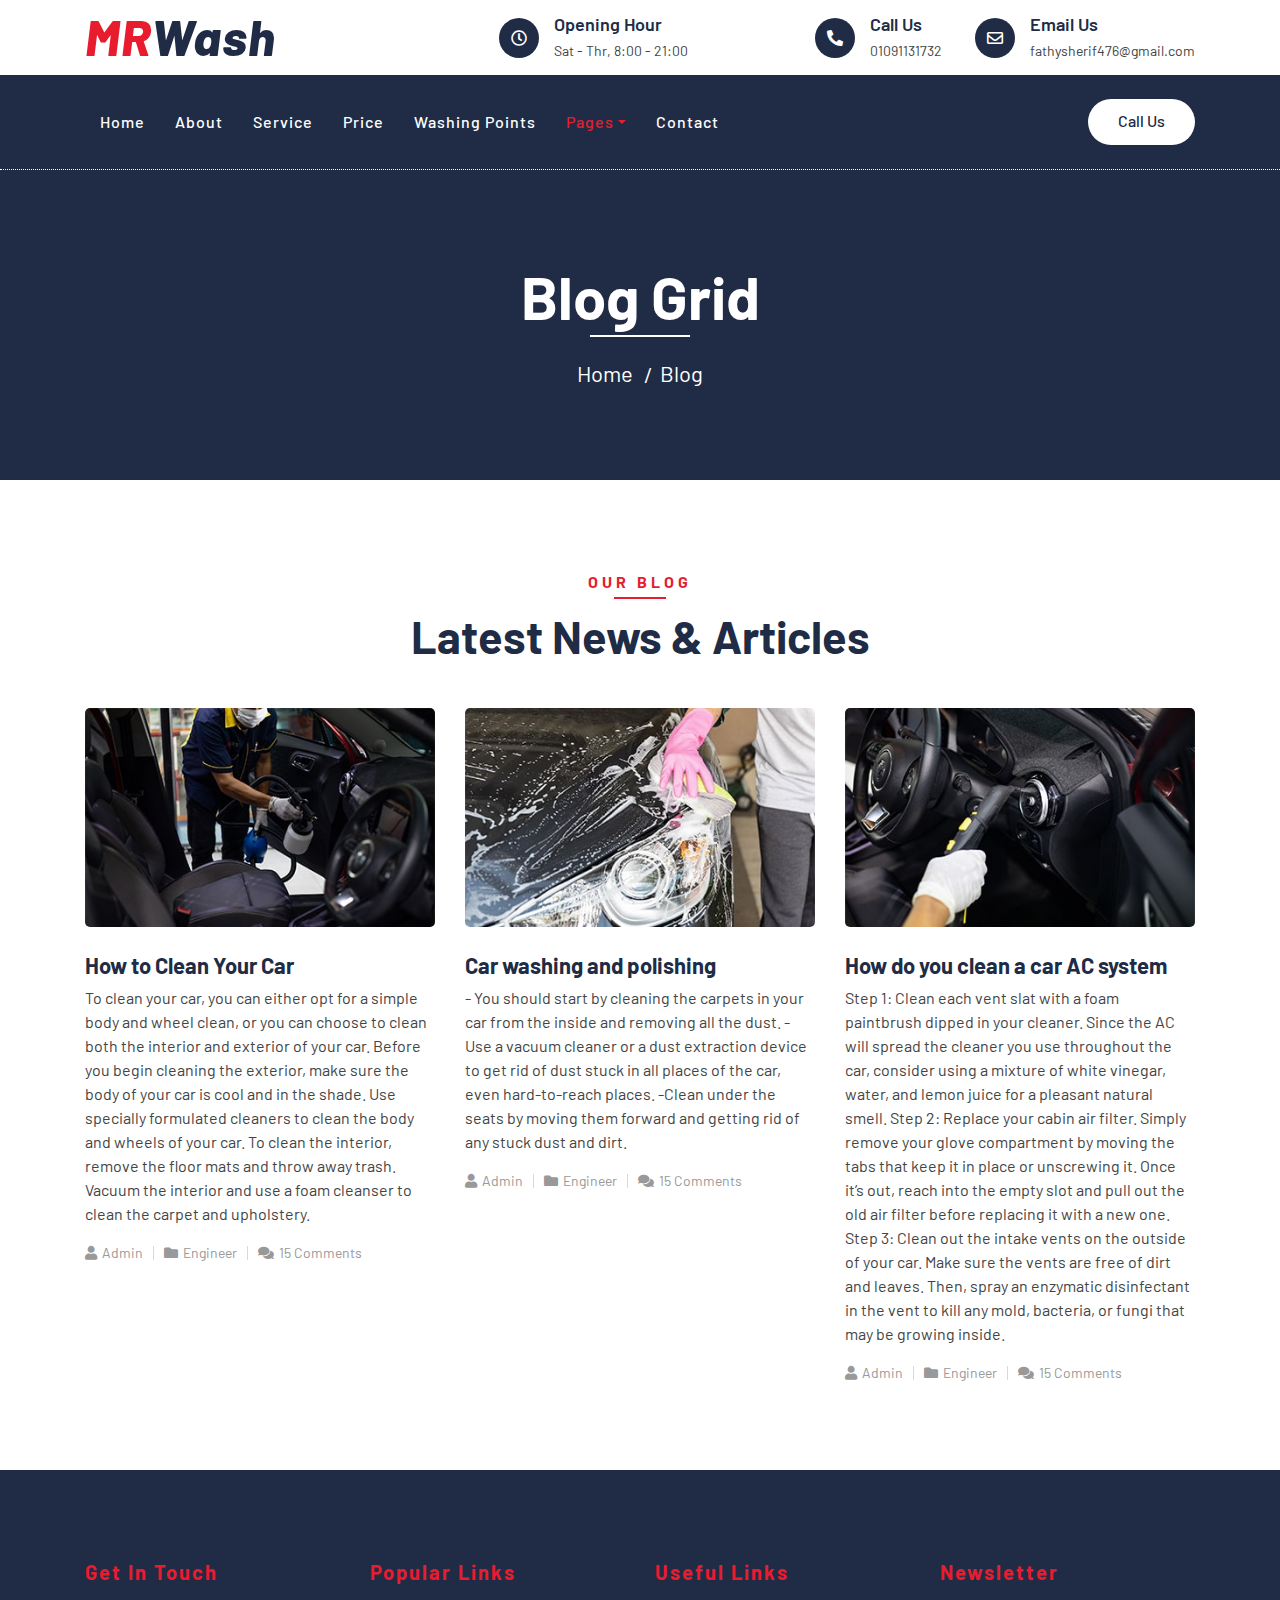
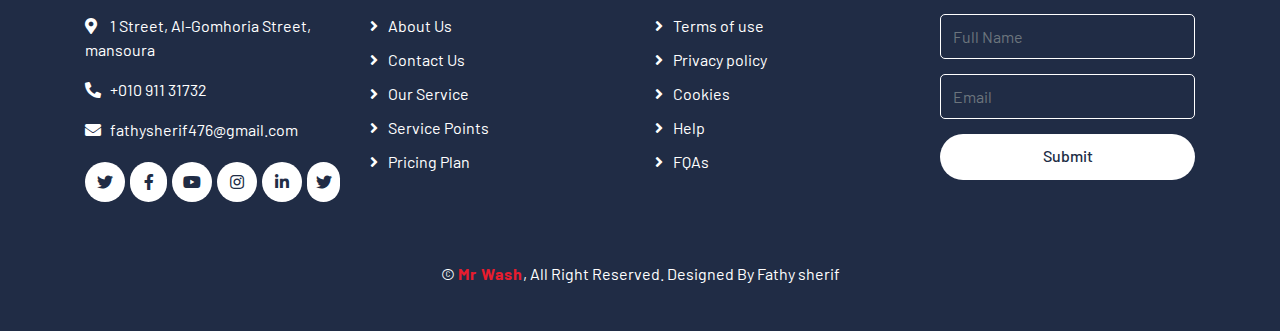
<file: blog.html>
<!DOCTYPE html>
<html lang="en">
    <head>
        <meta charset="utf-8">
        <title>MR WASH BLOG</title>
        <meta content="width=device-width, initial-scale=1.0" name="viewport">
        <meta content="Free Website Template" name="keywords">
        <meta content="Free Website Template" name="description">

        <!-- Favicon -->
        <link rel="icon" type="image/x-icon" href="./img/playstore.ico">

        <!-- Google Font -->
        <link href="https://fonts.googleapis.com/css2?family=Barlow:wght@400;500;600;700;800;900&display=swap" rel="stylesheet"> 
        
        <!-- CSS Libraries -->
        <link href="https://stackpath.bootstrapcdn.com/bootstrap/4.4.1/css/bootstrap.min.css" rel="stylesheet">
        <link href="https://cdnjs.cloudflare.com/ajax/libs/font-awesome/5.10.0/css/all.min.css" rel="stylesheet">
        <link href="lib/flaticon/font/flaticon.css" rel="stylesheet">
        <link href="lib/animate/animate.min.css" rel="stylesheet">
        <link href="lib/owlcarousel/assets/owl.carousel.min.css" rel="stylesheet">

        <!-- Template Stylesheet -->
        <link href="css/style.css" rel="stylesheet">
    </head>

    <body>
        <!-- Top Bar Start -->
        <div class="top-bar">
            <div class="container">
                <div class="row align-items-center">
                    <div class="col-lg-4 col-md-12">
                        <div class="logo">
                            <a href="index.html">
                                <h1>MR<span>Wash</span></h1>
                                <!-- <img src="img/logo.jpg" alt="Logo"> -->
                            </a>
                        </div>
                    </div>
                    <div class="col-lg-8 col-md-7 d-none d-lg-block">
                        <div class="row">
                            <div class="col-4">
                                <div class="top-bar-item">
                                    <div class="top-bar-icon">
                                        <i class="far fa-clock"></i>
                                    </div>
                                    <div class="top-bar-text">
                                        <h3>Opening Hour</h3>
                                        <p>Sat - Thr, 8:00  - 21:00 </p>
                                    </div>
                                </div>
                            </div>
                            <div class="col-4">
                                <div class="top-bar-item">
                                    <div class="top-bar-icon">
                                        <i class="fa fa-phone-alt"></i>
                                    </div>
                                    <div class="top-bar-text">
                                        <h3>Call Us</h3>
                                        <p>01091131732</p>
                                    </div>
                                </div>
                            </div>
                            <div class="col-4">
                                <div class="top-bar-item">
                                    <div class="top-bar-icon">
                                        <i class="far fa-envelope"></i>
                                    </div>
                                    <div class="top-bar-text">
                                        <h3>Email Us</h3>
                                        <p>fathysherif476@gmail.com</p>
                                    </div>
                                </div>
                            </div>
                        </div>
                    </div>
                </div>
            </div>
        </div>
        <!-- Top Bar End -->

        <!-- Nav Bar Start -->
        <div class="nav-bar">
            <div class="container">
                <nav class="navbar navbar-expand-lg bg-dark navbar-dark">
                    <a href="#" class="navbar-brand">MENU</a>
                    <button type="button" class="navbar-toggler" data-toggle="collapse" data-target="#navbarCollapse">
                        <span class="navbar-toggler-icon"></span>
                    </button>

                    <div class="collapse navbar-collapse justify-content-between" id="navbarCollapse">
                        <div class="navbar-nav mr-auto">
                            <a href="index.html" class="nav-item nav-link">Home</a>
                            <a href="about.html" class="nav-item nav-link">About</a>
                            <a href="service.html" class="nav-item nav-link">Service</a>
                            <a href="price.html" class="nav-item nav-link">Price</a>
                            <a href="location.html" class="nav-item nav-link">Washing Points</a>
                            <div class="nav-item dropdown">
                                <a href="#" class="nav-link dropdown-toggle active" data-toggle="dropdown">Pages</a>
                                <div class="dropdown-menu">
                                    <a href="blog.html" class="dropdown-item">Blog Grid</a>
                                    <a href="single.html" class="dropdown-item">Detail Page</a>
                                    <a href="team.html" class="dropdown-item">Team Member</a>
                                    <a href="booking.html" class="dropdown-item">Schedule Booking</a>
                                </div>
                            </div>
                            <a href="contact.html" class="nav-item nav-link">Contact</a>
                        </div>
                        <div class="ml-auto">
                            <a class="btn btn-custom" href="tel:01091131732">Call Us</a>
                        </div>
                    </div>
                </nav>
            </div>
        </div>
        <!-- Nav Bar End -->
        
        
        <!-- Page Header Start -->
        <div class="page-header">
            <div class="container">
                <div class="row">
                    <div class="col-12">
                        <h2>Blog Grid</h2>
                    </div>
                    <div class="col-12">
                        <a href="">Home</a>
                        <a href="">Blog</a>
                    </div>
                </div>
            </div>
        </div>
        <!-- Page Header End -->
        
        
       <!-- Blog Start -->
       <div class="blog">
        <div class="container">
            <div class="section-header text-center">
                <p>Our Blog</p>
                <h2>Latest news & articles</h2>
            </div>
            <div class="row">
                <div class="col-lg-4">
                    <div class="blog-item">
                        <div class="blog-img">
                            <img src="img/blog-1.jpg" alt="Image">
                            <div class="meta-date">
                                <span>01</span>
                                <strong>Jan</strong>
                                <span>2022</span>
                            </div>
                        </div>
                        <div class="blog-text">
                            <h3><a href="#">How to Clean Your Car</a></h3>
                            <p>
                                To clean your car, you can either opt for a simple body and wheel clean, or you can choose to clean both the interior and exterior of your car. Before you begin cleaning the exterior, make sure the body of your car is cool and in the shade. Use specially formulated cleaners to clean the body and wheels of your car. To clean the interior, remove the floor mats and throw away trash. Vacuum the interior and use a foam cleanser to clean the carpet and upholstery.                                </p>
                        </div>
                        <div class="blog-meta">
                            <p><i class="fa fa-user"></i><a href="">Admin</a></p>
                            <p><i class="fa fa-folder"></i><a href="">Engineer</a></p>
                            <p><i class="fa fa-comments"></i><a href="">15 Comments</a></p>
                        </div>
                    </div>
                </div>
                <div class="col-lg-4">
                    <div class="blog-item">
                        <div class="blog-img">
                            <img src="img/blog-2.jpg" alt="Image">
                            <div class="meta-date">
                                <span>05</span>
                                <strong>Jan</strong>
                                <span>2022</span>
                            </div>
                        </div>
                        <div class="blog-text">
                            <h3><a href="#">Car washing and polishing</a></h3>
                            <p>
                                - You should start by cleaning the carpets in your car from the inside and removing all the dust.

                                -Use a vacuum cleaner or a dust extraction device to get rid of dust stuck in all places of the car, even hard-to-reach places.                                
                                -Clean under the seats by moving them forward and getting rid of any stuck dust and dirt.
                            </p>
                        </div>
                        <div class="blog-meta">
                            <p><i class="fa fa-user"></i><a href="">Admin</a></p>
                            <p><i class="fa fa-folder"></i><a href="">Engineer</a></p>
                            <p><i class="fa fa-comments"></i><a href="">15 Comments</a></p>
                        </div>
                    </div>
                </div>
                <div class="col-lg-4">
                    <div class="blog-item">
                        <div class="blog-img">
                            <img src="img/blog-3.jpg" alt="Image">
                            <div class="meta-date">
                                <span>20</span>
                                <strong>Jan</strong>
                                <span>2022</span>
                            </div>
                        </div>
                        <div class="blog-text">
                            <h3><a href="#">How do you clean a car AC system</a></h3>
                            <p>
                                Step 1: Clean each vent slat with a foam paintbrush dipped in your cleaner. Since the AC will spread the cleaner you use throughout the car, consider using a mixture of white vinegar, water, and lemon juice for a pleasant natural smell.
                                Step 2: Replace your cabin air filter. Simply remove your glove compartment by moving the tabs that keep it in place or unscrewing it. Once it’s out, reach into the empty slot and pull out the old air filter before replacing it with a new one.
                                Step 3: Clean out the intake vents on the outside of your car. Make sure the vents are free of dirt and leaves. Then, spray an enzymatic disinfectant in the vent to kill any mold, bacteria, or fungi that may be growing inside.
                                                              </p>
                        </div>
                        <div class="blog-meta">
                            <p><i class="fa fa-user"></i><a href="">Admin</a></p>
                            <p><i class="fa fa-folder"></i><a href="">Engineer</a></p>
                            <p><i class="fa fa-comments"></i><a href="">15 Comments</a></p>
                        </div>
                    </div>
                </div>
            </div>
        </div>
    </div>
    <!-- Blog End -->

        <!-- Footer Start -->
        <div class="footer">
            <div class="container">
                <div class="row">
                    <div class="col-lg-3 col-md-6">
                        <div class="footer-contact">
                            <h2>Get In Touch</h2>
                            <p><i class="fa fa-map-marker-alt"></i>1 Street, Al-Gomhoria Street, mansoura</p>
                            <p><i class="fa fa-phone-alt"></i>+010 911 31732</p>
                            <p><i class="fa fa-envelope"></i>fathysherif476@gmail.com</p>
                            <div class="footer-social">
                                <a class="btn" href="https://twitter.com/fathysherif3" target="_blank"><i class="fab fa-twitter"></i></a>
                                <a class="btn" href="https://www.facebook.com/profile.php?id=100004455271674" target="_blank"><i class="fab fa-facebook-f"></i></a>
                                <a class="btn" href=""><i class="fab fa-youtube" target="_blank"></i></a>
                                <a class="btn" href="https://www.instagram.com/fathy_sherif_74/" target="_blank"><i class="fab fa-instagram"></i></a>
                                <a class="btn" href="https://www.linkedin.com/in/fathy-sherif-b69a691a6/" target="_blank"><i class="fab fa-linkedin-in"></i></a>
                                <a href="https://twitter.com/fathysherif3" target="_blank"><i class="fab fa-twitter"></i></a>
                                  
                            </div>
                        </div>
                    </div>
                    <div class="col-lg-3 col-md-6">
                        <div class="footer-link">
                            <h2>Popular Links</h2>
                            <a href="">About Us</a>
                            <a href="">Contact Us</a>
                            <a href="">Our Service</a>
                            <a href="">Service Points</a>
                            <a href="">Pricing Plan</a>
                        </div>
                    </div>
                    <div class="col-lg-3 col-md-6">
                        <div class="footer-link">
                            <h2>Useful Links</h2>
                            <a href="">Terms of use</a>
                            <a href="">Privacy policy</a>
                            <a href="">Cookies</a>
                            <a href="">Help</a>
                            <a href="">FQAs</a>
                        </div>
                    </div>
                    <div class="col-lg-3 col-md-6">
                        <div class="footer-newsletter">
                            <h2>Newsletter</h2>
                            <form>
                                <input class="form-control" placeholder="Full Name">
                                <input class="form-control" placeholder="Email">
                                <button class="btn btn-custom">Submit</button>
                            </form>
                        </div>
                    </div>
                </div>
            </div>
            <div class="container copyright">
                <p>&copy; <a href="#">Mr Wash</a>, All Right Reserved. Designed By Fathy sherif </p>
            </div>
        </div>
        <!-- Footer End -->
        
        <!-- Back to top button -->
        <a href="#" class="back-to-top"><i class="fa fa-chevron-up"></i></a>
        
        <!-- Pre Loader -->
        <div id="loader" class="show">
            <div class="loader"></div>
        </div>

        <!-- JavaScript Libraries -->
        <script src="https://code.jquery.com/jquery-3.4.1.min.js"></script>
        <script src="https://stackpath.bootstrapcdn.com/bootstrap/4.4.1/js/bootstrap.bundle.min.js"></script>
        <script src="lib/easing/easing.min.js"></script>
        <script src="lib/owlcarousel/owl.carousel.min.js"></script>
        <script src="lib/waypoints/waypoints.min.js"></script>
        <script src="lib/counterup/counterup.min.js"></script>
        
        <!-- Contact Javascript File -->
        <script src="mail/jqBootstrapValidation.min.js"></script>
        <script src="mail/contact.js"></script>

        <!-- Template Javascript -->
        <script src="js/main.js"></script>
    </body>
</html>
</file>
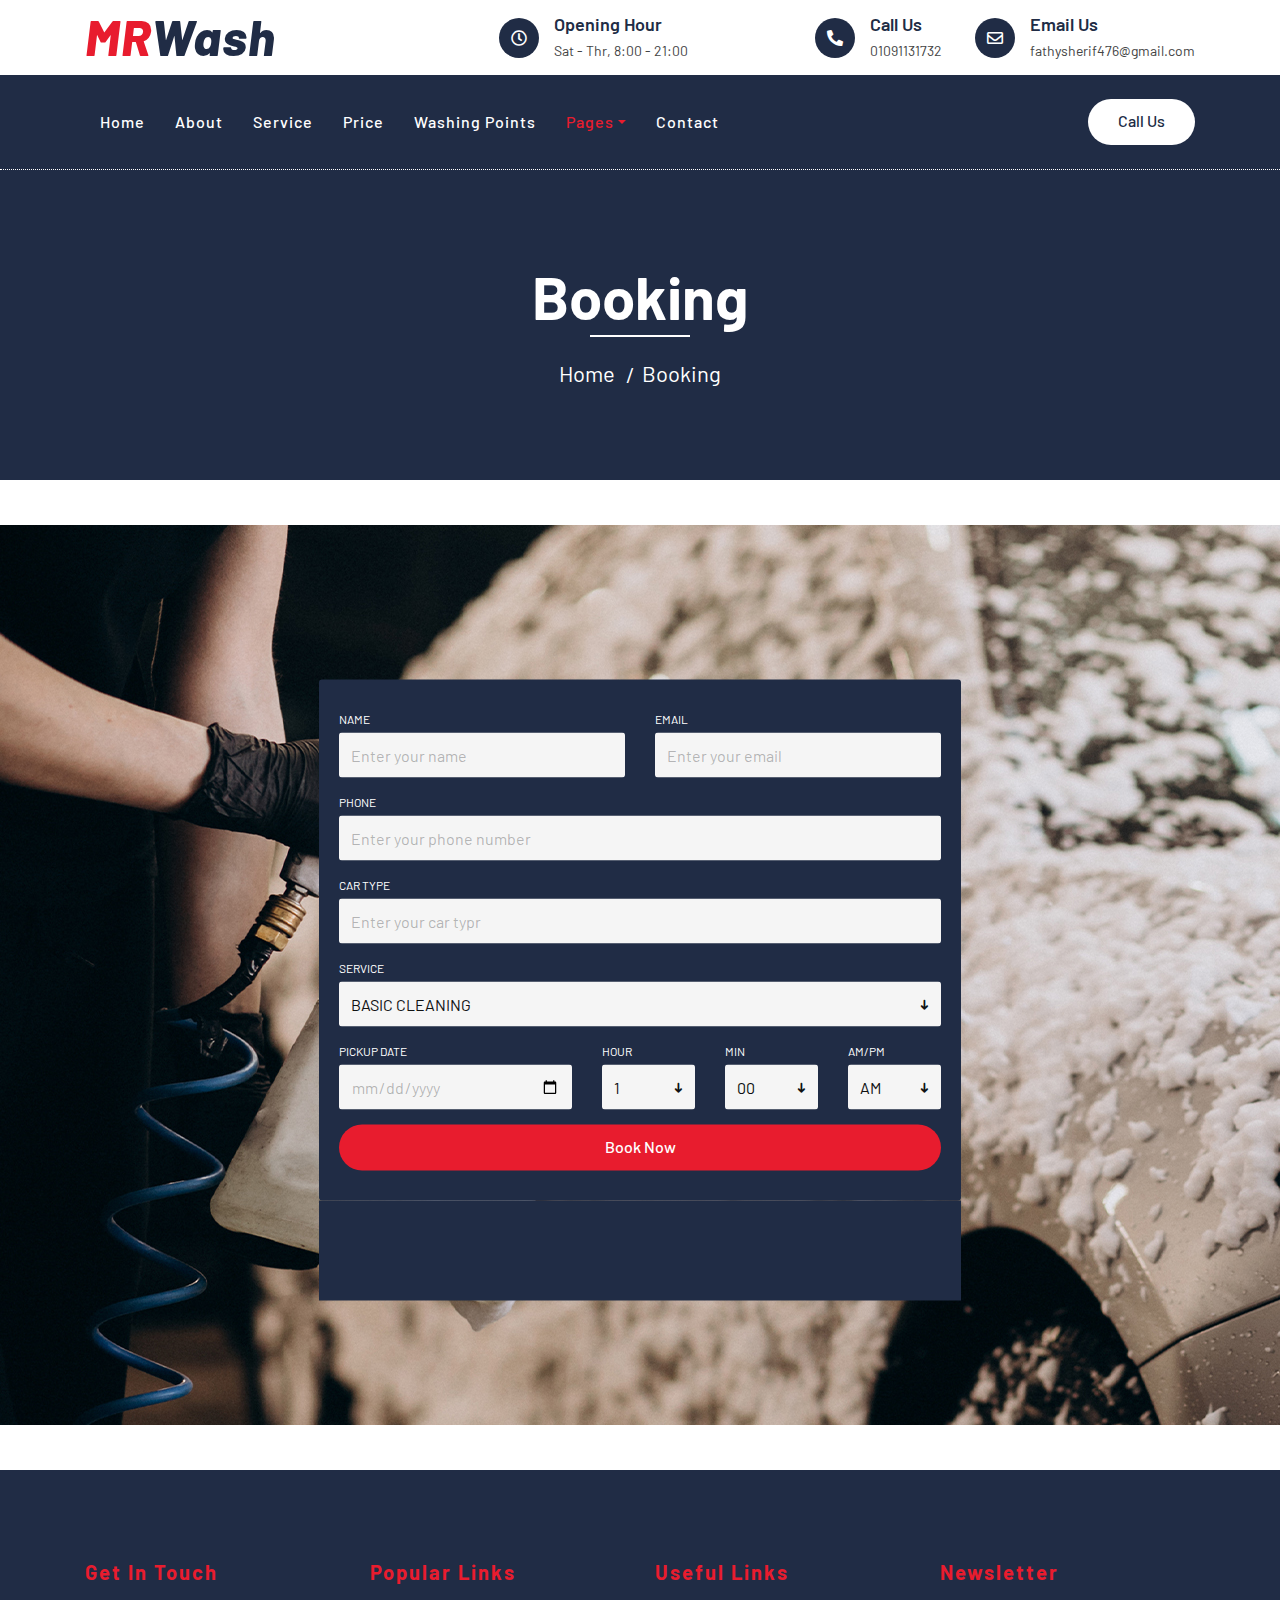
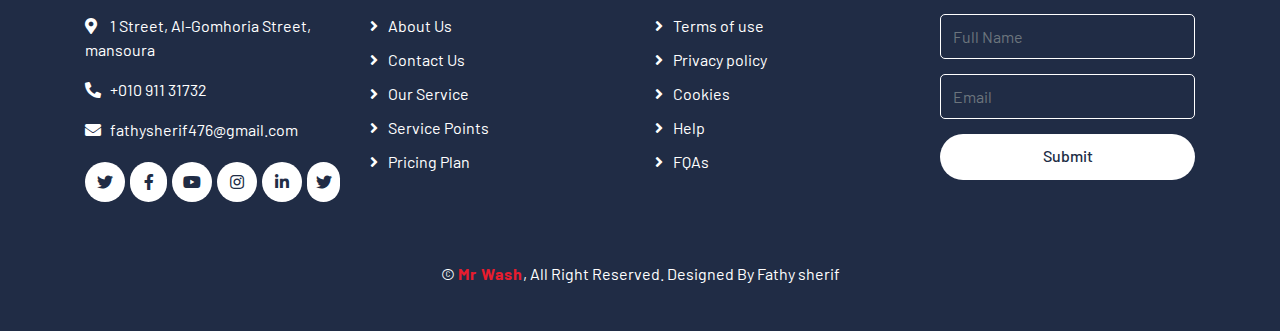
<file: booking.html>
<!DOCTYPE html>
<html lang="en">
    <head>
        <meta charset="utf-8">
        <title>MR WASH BOOKING</title>
        <meta content="width=device-width, initial-scale=1.0" name="viewport">
        <meta content="Free Website Template" name="keywords">
        <meta content="Free Website Template" name="description">

        <!-- Favicon -->
        <link rel="icon" type="image/x-icon" href="./img/playstore.ico">

        <!-- Google Font -->
        <link href="https://fonts.googleapis.com/css2?family=Barlow:wght@400;500;600;700;800;900&display=swap" rel="stylesheet"> 
        
        <!-- CSS Libraries -->
        <link href="https://stackpath.bootstrapcdn.com/bootstrap/4.4.1/css/bootstrap.min.css" rel="stylesheet">
        <link href="https://cdnjs.cloudflare.com/ajax/libs/font-awesome/5.10.0/css/all.min.css" rel="stylesheet">
        <link href="lib/flaticon/font/flaticon.css" rel="stylesheet">
        <link href="lib/animate/animate.min.css" rel="stylesheet">
        <link href="lib/owlcarousel/assets/owl.carousel.min.css" rel="stylesheet">
        <!-- Google font -->
	<link href="https://fonts.googleapis.com/css?family=Montserrat:400,700" rel="stylesheet">

        <!-- Template Stylesheet -->
        <link href="css/style.css" rel="stylesheet">
    </head>

    <body>
        <!-- Top Bar Start -->
        <div class="top-bar">
            <div class="container">
                <div class="row align-items-center">
                    <div class="col-lg-4 col-md-12">
                        <div class="logo">
                            <a href="index.html">
                                <h1>MR<span>Wash</span></h1>
                                <!-- <img src="img/logo.jpg" alt="Logo"> -->
                            </a>
                        </div>
                    </div>
                    <div class="col-lg-8 col-md-7 d-none d-lg-block">
                        <div class="row">
                            <div class="col-4">
                                <div class="top-bar-item">
                                    <div class="top-bar-icon">
                                        <i class="far fa-clock"></i>
                                    </div>
                                    <div class="top-bar-text">
                                        <h3>Opening Hour</h3>
                                        <p>Sat - Thr, 8:00  - 21:00 </p>
                                    </div>
                                </div>
                            </div>
                            <div class="col-4">
                                <div class="top-bar-item">
                                    <div class="top-bar-icon">
                                        <i class="fa fa-phone-alt"></i>
                                    </div>
                                    <div class="top-bar-text">
                                        <h3>Call Us</h3>
                                        <p>01091131732</p>
                                    </div>
                                </div>
                            </div>
                            <div class="col-4">
                                <div class="top-bar-item">
                                    <div class="top-bar-icon">
                                        <i class="far fa-envelope"></i>
                                    </div>
                                    <div class="top-bar-text">
                                        <h3>Email Us</h3>
                                        <p>fathysherif476@gmail.com</p>
                                    </div>
                                </div>
                            </div>
                        </div>
                    </div>
                </div>
            </div>
        </div>
        <!-- Top Bar End -->

        <!-- Nav Bar Start -->
        <div class="nav-bar">
            <div class="container">
                <nav class="navbar navbar-expand-lg bg-dark navbar-dark">
                    <a href="#" class="navbar-brand">MENU</a>
                    <button type="button" class="navbar-toggler" data-toggle="collapse" data-target="#navbarCollapse">
                        <span class="navbar-toggler-icon"></span>
                    </button>

                    <div class="collapse navbar-collapse justify-content-between" id="navbarCollapse">
                        <div class="navbar-nav mr-auto">
                            <a href="index.html" class="nav-item nav-link">Home</a>
                            <a href="about.html" class="nav-item nav-link">About</a>
                            <a href="service.html" class="nav-item nav-link">Service</a>
                            <a href="price.html" class="nav-item nav-link">Price</a>
                            <a href="location.html" class="nav-item nav-link">Washing Points</a>
                            <div class="nav-item dropdown">
                                <a href="#" class="nav-link dropdown-toggle active" data-toggle="dropdown">Pages</a>
                                <div class="dropdown-menu">
                                    <a href="blog.html" class="dropdown-item">Blog Grid</a>
                                    
                                    <a href="team.html" class="dropdown-item">Team Member</a>
                                    <a href="booking.html" class="dropdown-item">Schedule Booking</a>
                                </div>
                            </div>
                            <a href="contact.html" class="nav-item nav-link">Contact</a>
                        </div>
                        <div class="ml-auto">
                            <a class="btn btn-custom" href="tel:01091131732">Call Us</a>
                        </div>
                    </div>
                </nav>
            </div>
        </div>
        <!-- Nav Bar End -->
        
        
        <!-- Page Header Start -->
        <div class="page-header">
            <div class="container">
                <div class="row">
                    <div class="col-12">
                        <h2>Booking</h2>
                    </div>
                    <div class="col-12">
                        <a href="">Home</a>
                        <a href="">Booking</a>
                    </div>
                </div>
            </div>
        </div>
        <!-- Page Header End -->
        
        
        <div id="booking-form" class="section" style="background-image: url(img/background.jpg);">
            <div class="section-center">
                <div class="container">
                    <div class="row">
                        <div class="booking-form">
                            <div class="form-header">
                                
                            </div>
                            <form>
                                <div class="row">
                                    <div class="col-sm-6">
                                        <div class="form-group">
                                            <span class="form-label">Name</span>
                                            <input class="form-control" type="text" placeholder="Enter your name">
                                        </div>
                                    </div>
                                    <div class="col-sm-6">
                                        <div class="form-group">
                                            <span class="form-label">Email</span>
                                            <input class="form-control" type="email" placeholder="Enter your email">
                                        </div>
                                    </div>
                                </div>
                                <div class="form-group">
                                    <span class="form-label">Phone</span>
                                    <input class="form-control" type="tel" placeholder="Enter your phone number">
                                </div>
                                <div class="form-group">
                                    <span class="form-label">car type</span>
                                    <input class="form-control" type="text" placeholder="Enter your car typr">
                                </div>
                                <div class="form-group">
                                    <span class="form-label">service</span>
                                    <select class="form-control">
                                        <option>BASIC CLEANING</option>
                                        <option>PREMIUM CLEANING</option>
                                        <option>COMPLEX CLEANING</option>
                                        
                                    </select>
                                    <span class="select-arrow"></span>
                                </div>
                                <div class="row">
                                    <div class="col-sm-5">
                                        <div class="form-group">
                                            <span class="form-label">Pickup Date</span>
                                            <input class="form-control" type="date" required>
                                        </div>
                                    </div>
                                    <div class="col-sm-7">
                                        <div class="row">
                                            <div class="col-sm-4">
                                                <div class="form-group">
                                                    <span class="form-label">Hour</span>
                                                    <select class="form-control">
                                                        <option>1</option>
                                                        <option>2</option>
                                                        <option>3</option>
                                                        <option>4</option>
                                                        <option>5</option>
                                                        <option>6</option>
                                                        <option>7</option>
                                                        <option>8</option>
                                                        <option>9</option>
                                                        <option>10</option>
                                                        <option>11</option>
                                                        <option>12</option>
                                                    </select>
                                                    <span class="select-arrow"></span>
                                                </div>
                                            </div>
                                            <div class="col-sm-4">
                                                <div class="form-group">
                                                    <span class="form-label">Min</span>
                                                    <select class="form-control">
                                                        <option>00</option>
                                                        <option>15</option>
                                                        <option>30</option>
                                                        <option>45</option>
                                                        
                                                    </select>
                                                    <span class="select-arrow"></span>
                                                </div>
                                            </div>
                                            <div class="col-sm-4">
                                                <div class="form-group">
                                                    <span class="form-label">AM/PM</span>
                                                    <select class="form-control">
                                                        <option>AM</option>
                                                        <option>PM</option>
                                                    </select>
                                                    <span class="select-arrow"></span>
                                                </div>
                                            </div>
                                        </div>
                                    </div>
                                </div>
                                <div class="form-btn">
                                    <button id="submit-button" class="submit-btn">Book Now</button>
                                </div>

                            </form>
                            <div id="message-container">
                                <div id="message"></div>
                              </div>
                        </div>
                    </div>
                </div>
            </div>
        </div>
        
       <!-- Footer Start -->
       <div class="footer">
        <div class="container">
            <div class="row">
                <div class="col-lg-3 col-md-6">
                    <div class="footer-contact">
                        <h2>Get In Touch</h2>
                        <p><i class="fa fa-map-marker-alt"></i>1 Street, Al-Gomhoria Street, mansoura</p>
                        <p><i class="fa fa-phone-alt"></i>+010 911 31732</p>
                        <p><i class="fa fa-envelope"></i>fathysherif476@gmail.com</p>
                        <div class="footer-social">
                            <a class="btn" href="https://twitter.com/fathysherif3" target="_blank"><i class="fab fa-twitter"></i></a>
                            <a class="btn" href="https://www.facebook.com/profile.php?id=100004455271674" target="_blank"><i class="fab fa-facebook-f"></i></a>
                            <a class="btn" href=""><i class="fab fa-youtube" target="_blank"></i></a>
                            <a class="btn" href="https://www.instagram.com/fathy_sherif_74/" target="_blank"><i class="fab fa-instagram"></i></a>
                            <a class="btn" href="https://www.linkedin.com/in/fathy-sherif-b69a691a6/" target="_blank"><i class="fab fa-linkedin-in"></i></a>
                            <a href="https://twitter.com/fathysherif3" target="_blank"><i class="fab fa-twitter"></i></a>
                              
                        </div>
                    </div>
                </div>
                <div class="col-lg-3 col-md-6">
                    <div class="footer-link">
                        <h2>Popular Links</h2>
                        <a href="">About Us</a>
                        <a href="">Contact Us</a>
                        <a href="">Our Service</a>
                        <a href="">Service Points</a>
                        <a href="">Pricing Plan</a>
                    </div>
                </div>
                <div class="col-lg-3 col-md-6">
                    <div class="footer-link">
                        <h2>Useful Links</h2>
                        <a href="">Terms of use</a>
                        <a href="">Privacy policy</a>
                        <a href="">Cookies</a>
                        <a href="">Help</a>
                        <a href="">FQAs</a>
                    </div>
                </div>
                <div class="col-lg-3 col-md-6">
                    <div class="footer-newsletter">
                        <h2>Newsletter</h2>
                        <form>
                            <input class="form-control" placeholder="Full Name">
                            <input class="form-control" placeholder="Email">
                            <button id="submit-button" class="btn btn-custom">Submit</button>
                        </form>
                    </div>
                </div>
            </div>
        </div>
        <div class="container copyright">
            <p>&copy; <a href="#">Mr Wash</a>, All Right Reserved. Designed By Fathy sherif </p>
        </div>
    </div>
    <!-- Footer End -->
        
        <!-- Back to top button -->
        <a href="#" class="back-to-top"><i class="fa fa-chevron-up"></i></a>
        
        <!-- Pre Loader -->
        <div id="loader" class="show">
            <div class="loader"></div>
        </div>

        <!-- JavaScript Libraries -->
        <script src="https://code.jquery.com/jquery-3.4.1.min.js"></script>
        <script src="https://stackpath.bootstrapcdn.com/bootstrap/4.4.1/js/bootstrap.bundle.min.js"></script>
        <script src="lib/easing/easing.min.js"></script>
        <script src="lib/owlcarousel/owl.carousel.min.js"></script>
        <script src="lib/waypoints/waypoints.min.js"></script>
        <script src="lib/counterup/counterup.min.js"></script>
        
        <!-- Contact Javascript File -->
        <script src="mail/jqBootstrapValidation.min.js"></script>
        <script src="mail/contact.js"></script>

        <!-- Template Javascript -->
        <script src="js/main.js"></script>
        <script src="script.js"></script>
	            <script>
document.getElementById('submit-button').addEventListener('click', function(event) {
  event.preventDefault();
  // Other code goes here
});
document.querySelector('booking-form').addEventListener('submit-button', function(event) {
  // Your code to handle the form submission goes here

  // Prevent the page from reloading
  return false;
});
        </script>
    </body>
</html>
</file>
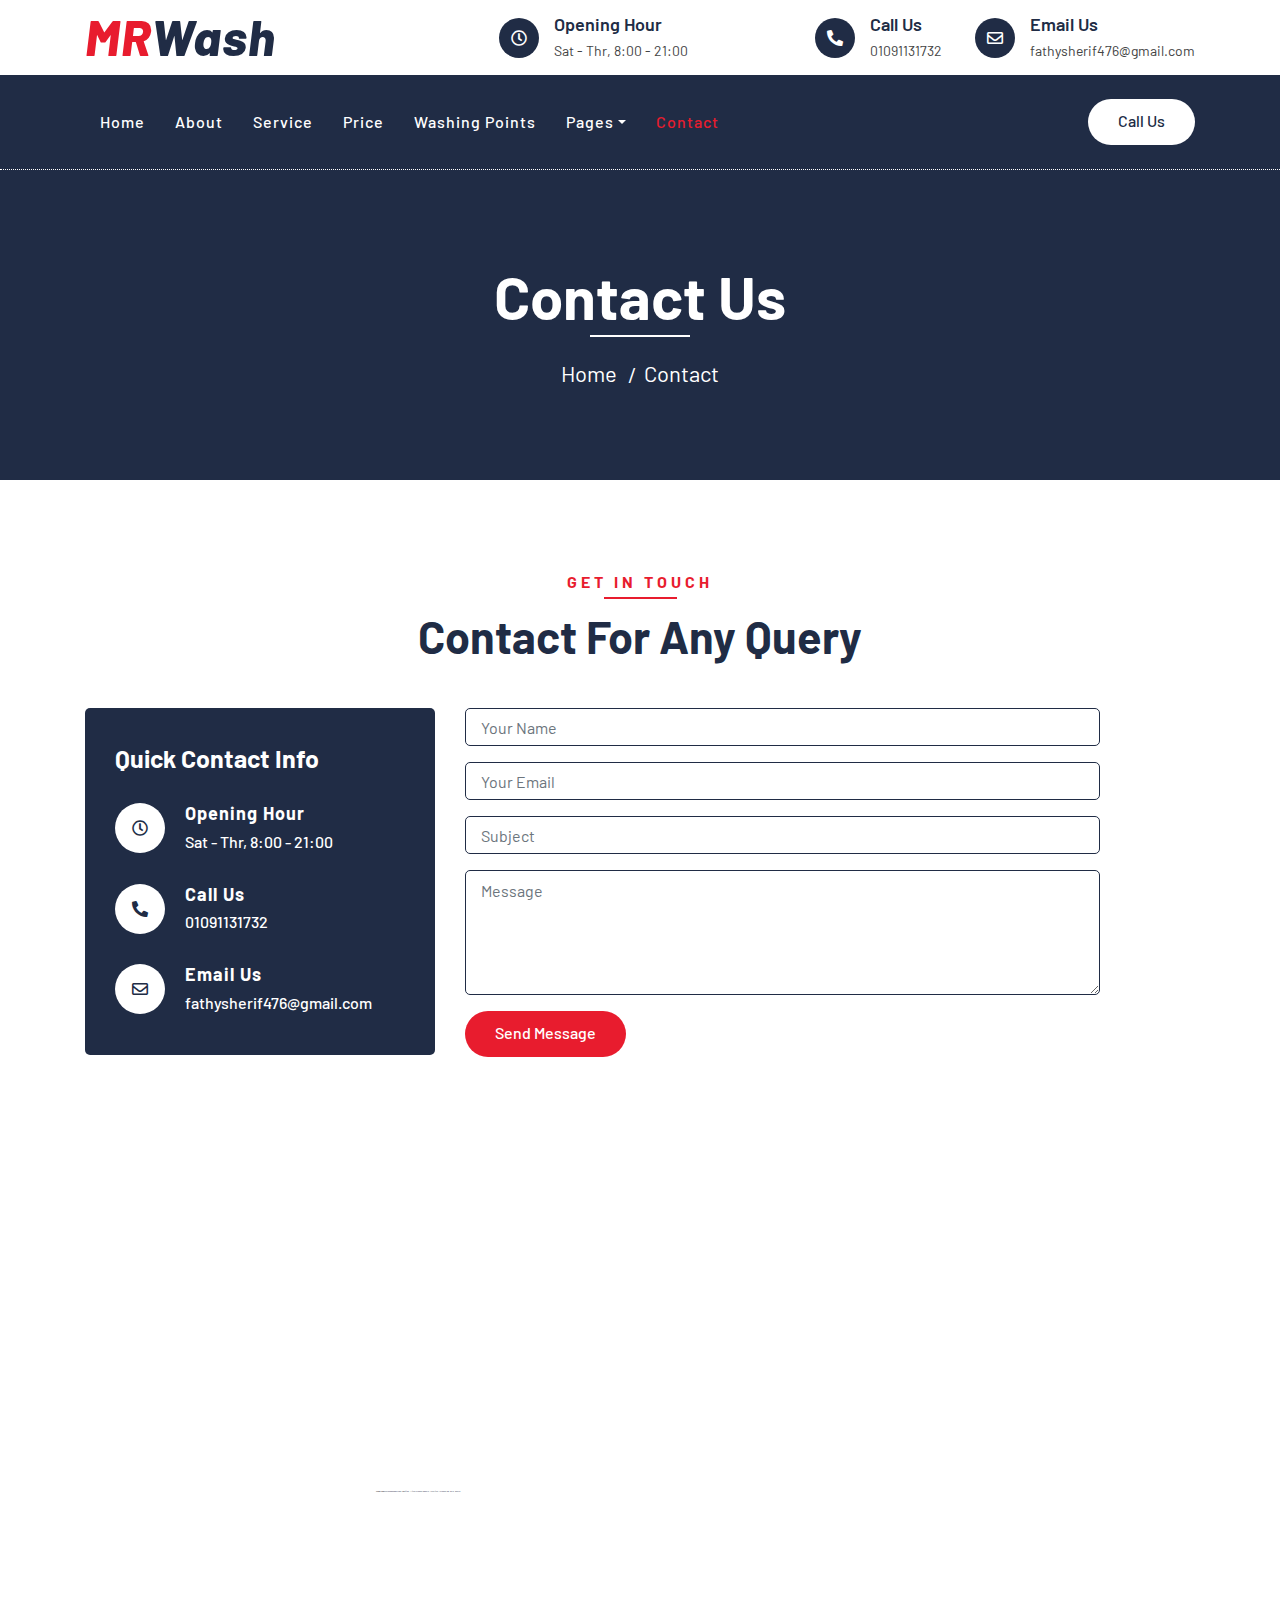
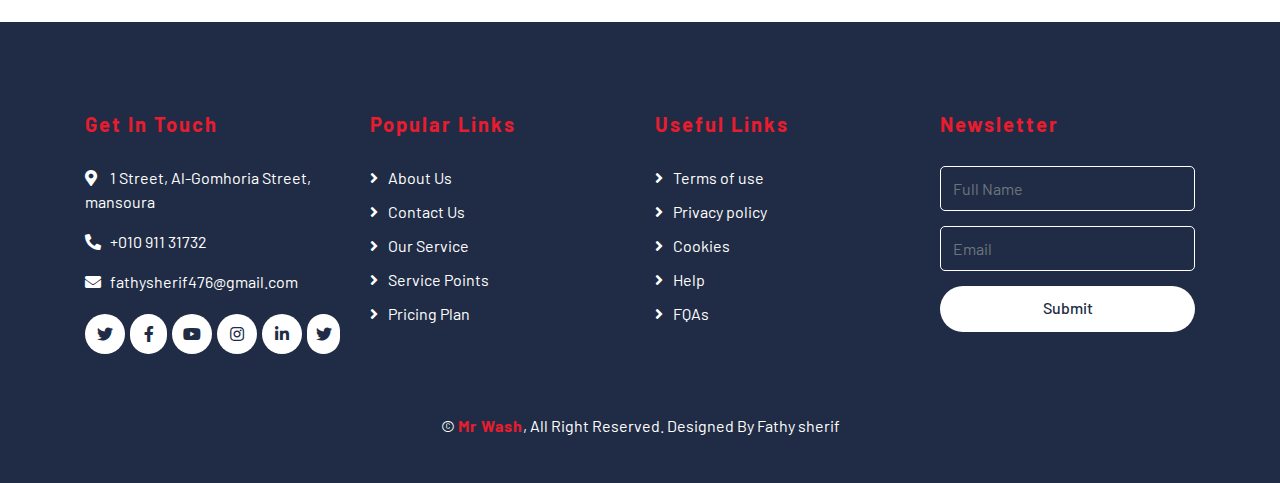
<file: contact.html>
<!DOCTYPE html>
<html lang="en">
    <head>
        <meta charset="utf-8">
        <title>MR WASH CONTACT</title>
        <meta content="width=device-width, initial-scale=1.0" name="viewport">
        <meta content="Free Website Template" name="keywords">
        <meta content="Free Website Template" name="description">

        <!-- Favicon -->
        <link rel="icon" type="image/x-icon" href="./img/playstore.ico">

        <!-- Google Font -->
        <link href="https://fonts.googleapis.com/css2?family=Barlow:wght@400;500;600;700;800;900&display=swap" rel="stylesheet"> 
        
        <!-- CSS Libraries -->
        <link href="https://stackpath.bootstrapcdn.com/bootstrap/4.4.1/css/bootstrap.min.css" rel="stylesheet">
        <link href="https://cdnjs.cloudflare.com/ajax/libs/font-awesome/5.10.0/css/all.min.css" rel="stylesheet">
        <link href="lib/flaticon/font/flaticon.css" rel="stylesheet">
        <link href="lib/animate/animate.min.css" rel="stylesheet">
        <link href="lib/owlcarousel/assets/owl.carousel.min.css" rel="stylesheet">

        <!-- Template Stylesheet -->
        <link href="css/style.css" rel="stylesheet">
    </head>

    <body>
        <!-- Top Bar Start -->
        <div class="top-bar">
            <div class="container">
                <div class="row align-items-center">
                    <div class="col-lg-4 col-md-12">
                        <div class="logo">
                            <a href="index.html">
                                <h1>MR<span>Wash</span></h1>
                                <!-- <img src="img/logo.jpg" alt="Logo"> -->
                            </a>
                        </div>
                    </div>
                    <div class="col-lg-8 col-md-7 d-none d-lg-block">
                        <div class="row">
                            <div class="col-4">
                                <div class="top-bar-item">
                                    <div class="top-bar-icon">
                                        <i class="far fa-clock"></i>
                                    </div>
                                    <div class="top-bar-text">
                                        <h3>Opening Hour</h3>
                                        <p>Sat - Thr, 8:00  - 21:00 </p>
                                    </div>
                                </div>
                            </div>
                            <div class="col-4">
                                <div class="top-bar-item">
                                    <div class="top-bar-icon">
                                        <i class="fa fa-phone-alt"></i>
                                    </div>
                                    <div class="top-bar-text">
                                        <h3>Call Us</h3>
                                        <p>01091131732</p>
                                    </div>
                                </div>
                            </div>
                            <div class="col-4">
                                <div class="top-bar-item">
                                    <div class="top-bar-icon">
                                        <i class="far fa-envelope"></i>
                                    </div>
                                    <div class="top-bar-text">
                                        <h3>Email Us</h3>
                                        <p>fathysherif476@gmail.com</p>
                                    </div>
                                </div>
                            </div>
                        </div>
                    </div>
                </div>
            </div>
        </div>
        <!-- Top Bar End -->

        <!-- Nav Bar Start -->
        <div class="nav-bar">
            <div class="container">
                <nav class="navbar navbar-expand-lg bg-dark navbar-dark">
                    <a href="#" class="navbar-brand">MENU</a>
                    <button type="button" class="navbar-toggler" data-toggle="collapse" data-target="#navbarCollapse">
                        <span class="navbar-toggler-icon"></span>
                    </button>

                    <div class="collapse navbar-collapse justify-content-between" id="navbarCollapse">
                        <div class="navbar-nav mr-auto">
                            <a href="index.html" class="nav-item nav-link">Home</a>
                            <a href="about.html" class="nav-item nav-link">About</a>
                            <a href="service.html" class="nav-item nav-link">Service</a>
                            <a href="price.html" class="nav-item nav-link">Price</a>
                            <a href="location.html" class="nav-item nav-link">Washing Points</a>
                            <div class="nav-item dropdown">
                                <a href="#" class="nav-link dropdown-toggle" data-toggle="dropdown">Pages</a>
                                <div class="dropdown-menu">
                                    <a href="blog.html" class="dropdown-item">Blog Grid</a>
                                    
                                    <a href="team.html" class="dropdown-item">Team Member</a>
                                    <a href="booking.html" class="dropdown-item">Schedule Booking</a>
                                </div>
                            </div>
                            <a href="contact.html" class="nav-item nav-link active">Contact</a>
                        </div>
                        <div class="ml-auto">
                            <a class="btn btn-custom" href="tel:01091131732">Call Us</a>
                        </div>
                    </div>
                </nav>
            </div>
        </div>
        <!-- Nav Bar End -->
        
        
        <!-- Page Header Start -->
        <div class="page-header">
            <div class="container">
                <div class="row">
                    <div class="col-12">
                        <h2>Contact Us</h2>
                    </div>
                    <div class="col-12">
                        <a href="">Home</a>
                        <a href="">Contact</a>
                    </div>
                </div>
            </div>
        </div>
        <!-- Page Header End -->
        
        
        <!-- Contact Start -->
        <div class="contact">
            <div class="container">
                <div class="section-header text-center">
                    <p>Get In Touch</p>
                    <h2>Contact for any query</h2>
                </div>
                <div class="row">
                    <div class="col-md-4">
                        <div class="contact-info">
                            <h2>Quick Contact Info</h2>
                            <div class="contact-info-item">
                                <div class="contact-info-icon">
                                    <i class="far fa-clock"></i>
                                </div>
                                <div class="contact-info-text">
                                    <h3>Opening Hour</h3>
                                    <p>Sat - Thr, 8:00  - 21:00 </p>
                                </div>
                            </div>
                            <div class="contact-info-item">
                                <div class="contact-info-icon">
                                    <i class="fa fa-phone-alt"></i>
                                </div>
                                <div class="contact-info-text">
                                    <h3>Call Us</h3>
                                    <p>01091131732</p>
                                </div>
                            </div>
                            <div class="contact-info-item">
                                <div class="contact-info-icon">
                                    <i class="far fa-envelope"></i>
                                </div>
                                <div class="contact-info-text">
                                    <h3>Email Us</h3>
                                    <p>fathysherif476@gmail.com</p>
                                </div>
                            </div>
                        </div>
                    </div>
                    <div class="col-md-7">
                        <div class="contact-form">
                            <div id="success"></div>
                            <form name="sentMessage" id="contactForm" novalidate="novalidate">
                                <div class="control-group">
                                    <input type="text" class="form-control" id="name" placeholder="Your Name" required="required" data-validation-required-message="Please enter your name" />
                                    <p class="help-block text-danger"></p>
                                </div>
                                <div class="control-group">
                                    <input type="email" class="form-control" id="email" placeholder="Your Email" required="required" data-validation-required-message="Please enter your email" />
                                    <p class="help-block text-danger"></p>
                                </div>
                                <div class="control-group">
                                    <input type="text" class="form-control" id="subject" placeholder="Subject" required="required" data-validation-required-message="Please enter a subject" />
                                    <p class="help-block text-danger"></p>
                                </div>
                                <div class="control-group">
                                    <textarea class="form-control" id="message" placeholder="Message" required="required" data-validation-required-message="Please enter your message"></textarea>
                                    <p class="help-block text-danger"></p>
                                </div>
                                <div>
                                    <button class="btn btn-custom" type="submit" id="sendMessageButton">Send Message</button>
                                </div>
                            </form>
                        </div>
                    </div>
                    <div class="col-md-12">
                        <div style="overflow:hidden;width: 667px;position: relative;"><iframe width="667" height="440" src="https://maps.google.com/maps?width=667&amp;height=440&amp;hl=en&amp;q=%D8%AC%D8%A7%D9%85%D8%B9%D9%87%20%D8%A7%D9%84%D9%85%D9%86%D8%B5%D9%88%D8%B1%D9%87%20%D9%83%D9%84%D9%8A%D9%87%20%D8%A7%D9%84%D9%87%D9%86%D8%AF%D8%B3%D9%87+(%D8%B9%D9%86%D9%88%D8%A7%D9%86)&amp;ie=UTF8&amp;t=&amp;z=16&amp;iwloc=B&amp;output=embed" frameborder="0" scrolling="no" marginheight="0" marginwidth="0"></iframe><div style="position: absolute;width: 80%;bottom: 10px;left: 0;right: 0;margin-left: auto;margin-right: auto;color: #000;text-align: center;"><small style="line-height: 1.8;font-size: 2px;background: #fff;">Powered by <a href="https://embedgooglemaps.com/it/">embedgooglemaps IT</a> & <a href="https://theimpossiblequiz.info/the-impossible-quiz-demo/">https://theimpossiblequiz.info/the-impossible-quiz-demo/</a></small></div><style>#gmap_canvas img{max-width:none!important;background:none!important}</style></div><br />
                    </div>
                </div>
            </div>
        </div>
        <!-- Contact End -->


      <!-- Footer Start -->
      <div class="footer">
        <div class="container">
            <div class="row">
                <div class="col-lg-3 col-md-6">
                    <div class="footer-contact">
                        <h2>Get In Touch</h2>
                        <p><i class="fa fa-map-marker-alt"></i>1 Street, Al-Gomhoria Street, mansoura</p>
                        <p><i class="fa fa-phone-alt"></i>+010 911 31732</p>
                        <p><i class="fa fa-envelope"></i>fathysherif476@gmail.com</p>
                        <div class="footer-social">
                            <a class="btn" href="https://twitter.com/fathysherif3" target="_blank"><i class="fab fa-twitter"></i></a>
                            <a class="btn" href="https://www.facebook.com/profile.php?id=100004455271674" target="_blank"><i class="fab fa-facebook-f"></i></a>
                            <a class="btn" href=""><i class="fab fa-youtube" target="_blank"></i></a>
                            <a class="btn" href="https://www.instagram.com/fathy_sherif_74/" target="_blank"><i class="fab fa-instagram"></i></a>
                            <a class="btn" href="https://www.linkedin.com/in/fathy-sherif-b69a691a6/" target="_blank"><i class="fab fa-linkedin-in"></i></a>
                            <a href="https://twitter.com/fathysherif3" target="_blank"><i class="fab fa-twitter"></i></a>
                              
                        </div>
                    </div>
                </div>
                <div class="col-lg-3 col-md-6">
                    <div class="footer-link">
                        <h2>Popular Links</h2>
                        <a href="">About Us</a>
                        <a href="">Contact Us</a>
                        <a href="">Our Service</a>
                        <a href="">Service Points</a>
                        <a href="">Pricing Plan</a>
                    </div>
                </div>
                <div class="col-lg-3 col-md-6">
                    <div class="footer-link">
                        <h2>Useful Links</h2>
                        <a href="">Terms of use</a>
                        <a href="">Privacy policy</a>
                        <a href="">Cookies</a>
                        <a href="">Help</a>
                        <a href="">FQAs</a>
                    </div>
                </div>
                <div class="col-lg-3 col-md-6">
                    <div class="footer-newsletter">
                        <h2>Newsletter</h2>
                        <form>
                            <input class="form-control" placeholder="Full Name">
                            <input class="form-control" placeholder="Email">
                            <button class="btn btn-custom">Submit</button>
                        </form>
                    </div>
                </div>
            </div>
        </div>
        <div class="container copyright">
            <p>&copy; <a href="#">Mr Wash</a>, All Right Reserved. Designed By Fathy sherif </p>
        </div>
    </div>
    <!-- Footer End -->
        
        <!-- Back to top button -->
        <a href="#" class="back-to-top"><i class="fa fa-chevron-up"></i></a>
        
        <!-- Pre Loader -->
        <div id="loader" class="show">
            <div class="loader"></div>
        </div>

        <!-- JavaScript Libraries -->
        <script src="https://code.jquery.com/jquery-3.4.1.min.js"></script>
        <script src="https://stackpath.bootstrapcdn.com/bootstrap/4.4.1/js/bootstrap.bundle.min.js"></script>
        <script src="lib/easing/easing.min.js"></script>
        <script src="lib/owlcarousel/owl.carousel.min.js"></script>
        <script src="lib/waypoints/waypoints.min.js"></script>
        <script src="lib/counterup/counterup.min.js"></script>
        
        <!-- Contact Javascript File -->
        <script src="mail/jqBootstrapValidation.min.js"></script>
        <script src="mail/contact.js"></script>

        <!-- Template Javascript -->
        <script src="js/main.js"></script>
    </body>
</html>
</file>
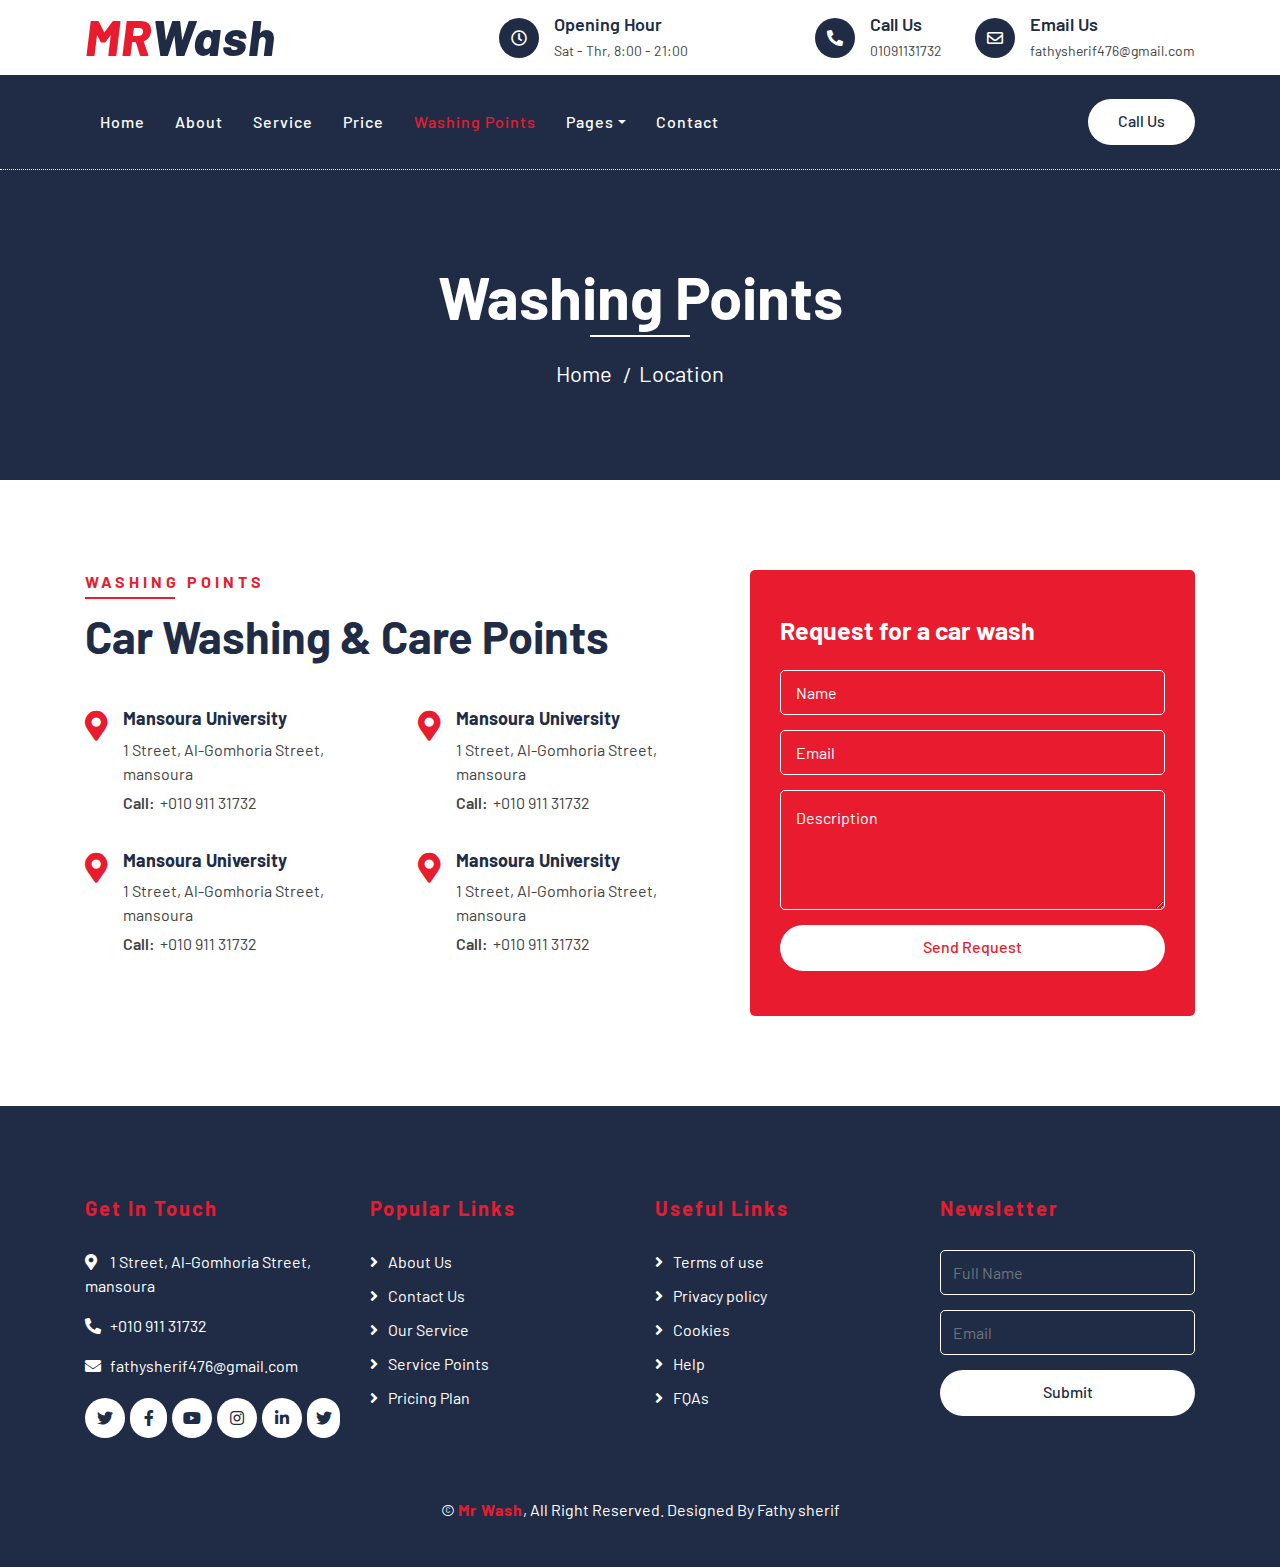
<file: location.html>
<!DOCTYPE html>
<html lang="en">
    <head>
        <meta charset="utf-8">
        <title>MR WASH LOCATION</title>
        <meta content="width=device-width, initial-scale=1.0" name="viewport">
        <meta content="Free Website Template" name="keywords">
        <meta content="Free Website Template" name="description">

        <!-- Favicon -->
        <link rel="icon" type="image/x-icon" href="./img/playstore.ico">

        <!-- Google Font -->
        <link href="https://fonts.googleapis.com/css2?family=Barlow:wght@400;500;600;700;800;900&display=swap" rel="stylesheet"> 
        
        <!-- CSS Libraries -->
        <link href="https://stackpath.bootstrapcdn.com/bootstrap/4.4.1/css/bootstrap.min.css" rel="stylesheet">
        <link href="https://cdnjs.cloudflare.com/ajax/libs/font-awesome/5.10.0/css/all.min.css" rel="stylesheet">
        <link href="lib/flaticon/font/flaticon.css" rel="stylesheet">
        <link href="lib/animate/animate.min.css" rel="stylesheet">
        <link href="lib/owlcarousel/assets/owl.carousel.min.css" rel="stylesheet">

        <!-- Template Stylesheet -->
        <link href="css/style.css" rel="stylesheet">
    </head>

    <body>
        <!-- Top Bar Start -->
        <div class="top-bar">
            <div class="container">
                <div class="row align-items-center">
                    <div class="col-lg-4 col-md-12">
                        <div class="logo">
                            <a href="index.html">
                                <h1>MR<span>Wash</span></h1>
                                <!-- <img src="img/logo.jpg" alt="Logo"> -->
                            </a>
                        </div>
                    </div>
                    <div class="col-lg-8 col-md-7 d-none d-lg-block">
                        <div class="row">
                            <div class="col-4">
                                <div class="top-bar-item">
                                    <div class="top-bar-icon">
                                        <i class="far fa-clock"></i>
                                    </div>
                                    <div class="top-bar-text">
                                        <h3>Opening Hour</h3>
                                        <p>Sat - Thr, 8:00  - 21:00 </p>
                                    </div>
                                </div>
                            </div>
                            <div class="col-4">
                                <div class="top-bar-item">
                                    <div class="top-bar-icon">
                                        <i class="fa fa-phone-alt"></i>
                                    </div>
                                    <div class="top-bar-text">
                                        <h3>Call Us</h3>
                                        <p>01091131732</p>
                                    </div>
                                </div>
                            </div>
                            <div class="col-4">
                                <div class="top-bar-item">
                                    <div class="top-bar-icon">
                                        <i class="far fa-envelope"></i>
                                    </div>
                                    <div class="top-bar-text">
                                        <h3>Email Us</h3>
                                        <p>fathysherif476@gmail.com</p>
                                    </div>
                                </div>
                            </div>
                        </div>
                    </div>
                </div>
            </div>
        </div>
        <!-- Top Bar End -->

        <!-- Nav Bar Start -->
        <div class="nav-bar">
            <div class="container">
                <nav class="navbar navbar-expand-lg bg-dark navbar-dark">
                    <a href="#" class="navbar-brand">MENU</a>
                    <button type="button" class="navbar-toggler" data-toggle="collapse" data-target="#navbarCollapse">
                        <span class="navbar-toggler-icon"></span>
                    </button>

                    <div class="collapse navbar-collapse justify-content-between" id="navbarCollapse">
                        <div class="navbar-nav mr-auto">
                            <a href="index.html" class="nav-item nav-link">Home</a>
                            <a href="about.html" class="nav-item nav-link">About</a>
                            <a href="service.html" class="nav-item nav-link">Service</a>
                            <a href="price.html" class="nav-item nav-link">Price</a>
                            <a href="location.html" class="nav-item nav-link active">Washing Points</a>
                            <div class="nav-item dropdown">
                                <a href="#" class="nav-link dropdown-toggle" data-toggle="dropdown">Pages</a>
                                <div class="dropdown-menu">
                                    <a href="blog.html" class="dropdown-item">Blog Grid</a>
                                    
                                    <a href="team.html" class="dropdown-item">Team Member</a>
                                    <a href="booking.html" class="dropdown-item">Schedule Booking</a>
                                </div>
                            </div>
                            <a href="contact.html" class="nav-item nav-link">Contact</a>
                        </div>
                        <div class="ml-auto">
                            <a class="btn btn-custom" href="tel:01091131732">Call Us</a>
                        </div>
                    </div>
                </nav>
            </div>
        </div>
        <!-- Nav Bar End -->
        
        
        <!-- Page Header Start -->
        <div class="page-header">
            <div class="container">
                <div class="row">
                    <div class="col-12">
                        <h2>Washing Points</h2>
                    </div>
                    <div class="col-12">
                        <a href="">Home</a>
                        <a href="">Location</a>
                    </div>
                </div>
            </div>
        </div>
        <!-- Page Header End -->
        
        
        <!-- Location Start -->
        <div class="location">
            <div class="container">
                <div class="row">
                    <div class="col-lg-7">
                        <div class="section-header text-left">
                            <p>Washing Points</p>
                            <h2>Car Washing & Care Points</h2>
                        </div>
                        <div class="row">
                            <div class="col-md-6">
                                <div class="location-item">
                                    <i class="fa fa-map-marker-alt"></i>
                                    <div class="location-text">
                                        <h3>Mansoura University</h3>
                                        <p>1 Street, Al-Gomhoria Street, mansoura</p>
                                        <p><strong>Call:</strong>+010 911 31732</p>
                                    </div>
                                </div>
                            </div>
                            <div class="col-md-6">
                                <div class="location-item">
                                    <i class="fa fa-map-marker-alt"></i>
                                    <div class="location-text">
                                        <h3>Mansoura University</h3>
                                        <p>1 Street, Al-Gomhoria Street, mansoura</p>
                                        <p><strong>Call:</strong>+010 911 31732</p>
                                    </div>
                                </div>
                            </div>
                            <div class="col-md-6">
                                <div class="location-item">
                                    <i class="fa fa-map-marker-alt"></i>
                                    <div class="location-text">
                                        <h3>Mansoura University</h3>
                                        <p>1 Street, Al-Gomhoria Street, mansoura</p>
                                        <p><strong>Call:</strong>+010 911 31732</p>
                                    </div>
                                </div>
                            </div>
                            <div class="col-md-6">
                                <div class="location-item">
                                    <i class="fa fa-map-marker-alt"></i>
                                    <div class="location-text">
                                        <h3>Mansoura University</h3>
                                        <p>1 Street, Al-Gomhoria Street, mansoura</p>
                                        <p><strong>Call:</strong>+010 911 31732</p>
                                    </div>
                                </div>
                            </div>
                        </div>
                    </div>
                    <div class="col-lg-5">
                        <div class="location-form">
                            <h3>Request for a car wash</h3>
                            <form>
                                <div class="control-group">
                                    <input type="text" class="form-control" placeholder="Name" required="required" />
                                </div>
                                <div class="control-group">
                                    <input type="email" class="form-control" placeholder="Email" required="required" />
                                </div>
                                <div class="control-group">
                                    <textarea class="form-control" placeholder="Description" required="required"></textarea>
                                </div>
                                <div>
                                    <button class="btn btn-custom" type="submit">Send Request</button>
                                </div>
                            </form>
                        </div>
                    </div>
                </div>
            </div>
        </div>
        <!-- Location End -->
        
        
        <!-- Footer Start -->
        <div class="footer">
            <div class="container">
                <div class="row">
                    <div class="col-lg-3 col-md-6">
                        <div class="footer-contact">
                            <h2>Get In Touch</h2>
                            <p><i class="fa fa-map-marker-alt"></i>1 Street, Al-Gomhoria Street, mansoura</p>
                            <p><i class="fa fa-phone-alt"></i>+010 911 31732</p>
                            <p><i class="fa fa-envelope"></i>fathysherif476@gmail.com</p>
                            <div class="footer-social">
                                <a class="btn" href="https://twitter.com/fathysherif3" target="_blank"><i class="fab fa-twitter"></i></a>
                                <a class="btn" href="https://www.facebook.com/profile.php?id=100004455271674" target="_blank"><i class="fab fa-facebook-f"></i></a>
                                <a class="btn" href=""><i class="fab fa-youtube" target="_blank"></i></a>
                                <a class="btn" href="https://www.instagram.com/fathy_sherif_74/" target="_blank"><i class="fab fa-instagram"></i></a>
                                <a class="btn" href="https://www.linkedin.com/in/fathy-sherif-b69a691a6/" target="_blank"><i class="fab fa-linkedin-in"></i></a>
                                <a href="https://twitter.com/fathysherif3" target="_blank"><i class="fab fa-twitter"></i></a>
                                  
                            </div>
                        </div>
                    </div>
                    <div class="col-lg-3 col-md-6">
                        <div class="footer-link">
                            <h2>Popular Links</h2>
                            <a href="">About Us</a>
                            <a href="">Contact Us</a>
                            <a href="">Our Service</a>
                            <a href="">Service Points</a>
                            <a href="">Pricing Plan</a>
                        </div>
                    </div>
                    <div class="col-lg-3 col-md-6">
                        <div class="footer-link">
                            <h2>Useful Links</h2>
                            <a href="">Terms of use</a>
                            <a href="">Privacy policy</a>
                            <a href="">Cookies</a>
                            <a href="">Help</a>
                            <a href="">FQAs</a>
                        </div>
                    </div>
                    <div class="col-lg-3 col-md-6">
                        <div class="footer-newsletter">
                            <h2>Newsletter</h2>
                            <form>
                                <input class="form-control" placeholder="Full Name">
                                <input class="form-control" placeholder="Email">
                                <button class="btn btn-custom">Submit</button>
                            </form>
                        </div>
                    </div>
                </div>
            </div>
            <div class="container copyright">
                <p>&copy; <a href="#">Mr Wash</a>, All Right Reserved. Designed By Fathy sherif </p>
            </div>
        </div>
        <!-- Footer End -->
        
        <!-- Back to top button -->
        <a href="#" class="back-to-top"><i class="fa fa-chevron-up"></i></a>
        
        <!-- Pre Loader -->
        <div id="loader" class="show">
            <div class="loader"></div>
        </div>

        <!-- JavaScript Libraries -->
        <script src="https://code.jquery.com/jquery-3.4.1.min.js"></script>
        <script src="https://stackpath.bootstrapcdn.com/bootstrap/4.4.1/js/bootstrap.bundle.min.js"></script>
        <script src="lib/easing/easing.min.js"></script>
        <script src="lib/owlcarousel/owl.carousel.min.js"></script>
        <script src="lib/waypoints/waypoints.min.js"></script>
        <script src="lib/counterup/counterup.min.js"></script>
        
        <!-- Contact Javascript File -->
        <script src="mail/jqBootstrapValidation.min.js"></script>
        <script src="mail/contact.js"></script>

        <!-- Template Javascript -->
        <script src="js/main.js"></script>
    </body>
</html>
</file>
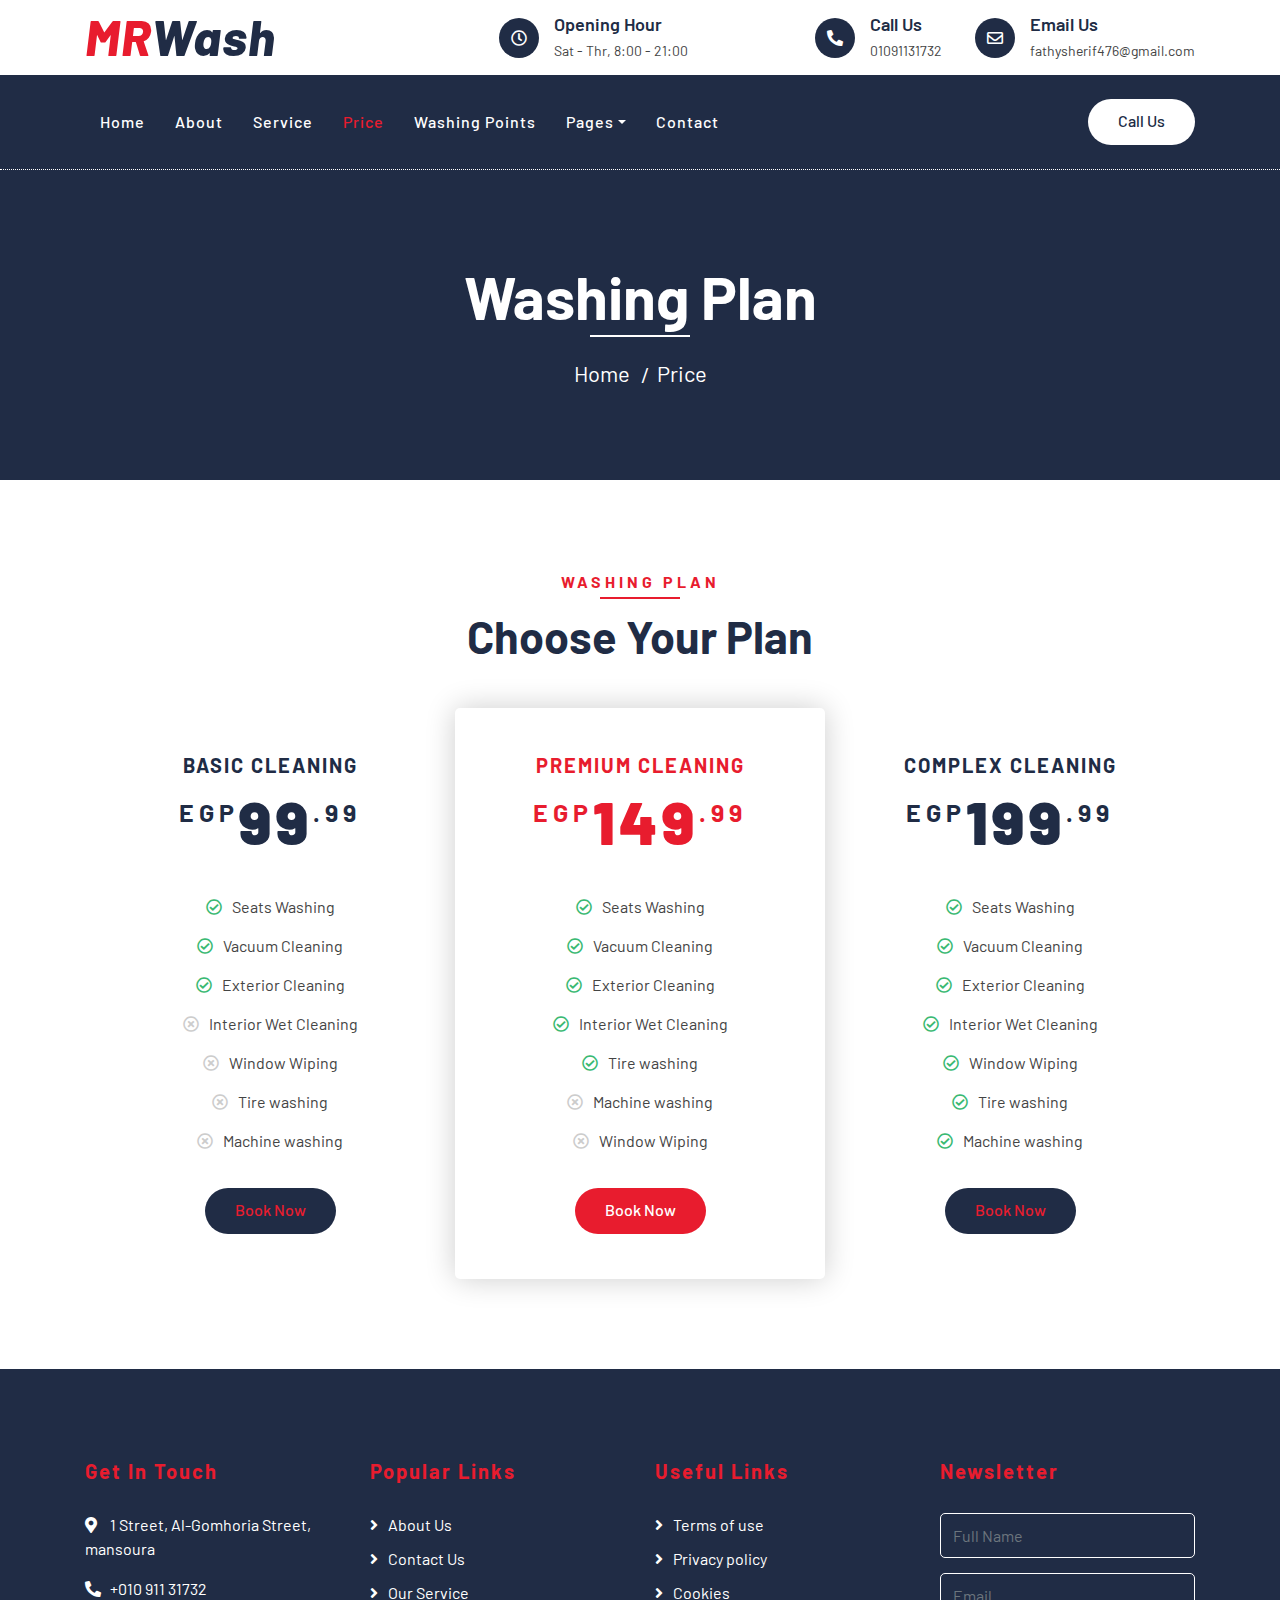
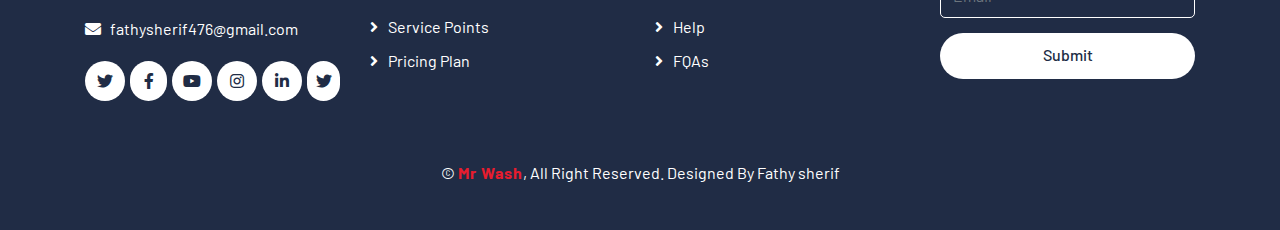
<file: price.html>
<!DOCTYPE html>
<html lang="en">
    <head>
        <meta charset="utf-8">
        <title>MR WASH PRICING</title>
        <meta content="width=device-width, initial-scale=1.0" name="viewport">
        <meta content="Free Website Template" name="keywords">
        <meta content="Free Website Template" name="description">

        <!-- Favicon -->
        <link rel="icon" type="image/x-icon" href="./img/playstore.ico">

        <!-- Google Font -->
        <link href="https://fonts.googleapis.com/css2?family=Barlow:wght@400;500;600;700;800;900&display=swap" rel="stylesheet"> 
        
        <!-- CSS Libraries -->
        <link href="https://stackpath.bootstrapcdn.com/bootstrap/4.4.1/css/bootstrap.min.css" rel="stylesheet">
        <link href="https://cdnjs.cloudflare.com/ajax/libs/font-awesome/5.10.0/css/all.min.css" rel="stylesheet">
        <link href="lib/flaticon/font/flaticon.css" rel="stylesheet">
        <link href="lib/animate/animate.min.css" rel="stylesheet">
        <link href="lib/owlcarousel/assets/owl.carousel.min.css" rel="stylesheet">

        <!-- Template Stylesheet -->
        <link href="css/style.css" rel="stylesheet">
    </head>

    <body>
        <!-- Top Bar Start -->
        <div class="top-bar">
            <div class="container">
                <div class="row align-items-center">
                    <div class="col-lg-4 col-md-12">
                        <div class="logo">
                            <a href="index.html">
                                <h1>MR<span>Wash</span></h1>
                                <!-- <img src="img/logo.jpg" alt="Logo"> -->
                            </a>
                        </div>
                    </div>
                    <div class="col-lg-8 col-md-7 d-none d-lg-block">
                        <div class="row">
                            <div class="col-4">
                                <div class="top-bar-item">
                                    <div class="top-bar-icon">
                                        <i class="far fa-clock"></i>
                                    </div>
                                    <div class="top-bar-text">
                                        <h3>Opening Hour</h3>
                                        <p>Sat - Thr, 8:00  - 21:00 </p>
                                    </div>
                                </div>
                            </div>
                            <div class="col-4">
                                <div class="top-bar-item">
                                    <div class="top-bar-icon">
                                        <i class="fa fa-phone-alt"></i>
                                    </div>
                                    <div class="top-bar-text">
                                        <h3>Call Us</h3>
                                        <p>01091131732</p>
                                    </div>
                                </div>
                            </div>
                            <div class="col-4">
                                <div class="top-bar-item">
                                    <div class="top-bar-icon">
                                        <i class="far fa-envelope"></i>
                                    </div>
                                    <div class="top-bar-text">
                                        <h3>Email Us</h3>
                                        <p>fathysherif476@gmail.com</p>
                                    </div>
                                </div>
                            </div>
                        </div>
                    </div>
                </div>
            </div>
        </div>
        <!-- Top Bar End -->

        <!-- Nav Bar Start -->
        <div class="nav-bar">
            <div class="container">
                <nav class="navbar navbar-expand-lg bg-dark navbar-dark">
                    <a href="#" class="navbar-brand">MENU</a>
                    <button type="button" class="navbar-toggler" data-toggle="collapse" data-target="#navbarCollapse">
                        <span class="navbar-toggler-icon"></span>
                    </button>

                    <div class="collapse navbar-collapse justify-content-between" id="navbarCollapse">
                        <div class="navbar-nav mr-auto">
                            <a href="index.html" class="nav-item nav-link">Home</a>
                            <a href="about.html" class="nav-item nav-link">About</a>
                            <a href="service.html" class="nav-item nav-link">Service</a>
                            <a href="price.html" class="nav-item nav-link active">Price</a>
                            <a href="location.html" class="nav-item nav-link">Washing Points</a>
                            <div class="nav-item dropdown">
                                <a href="#" class="nav-link dropdown-toggle" data-toggle="dropdown">Pages</a>
                                <div class="dropdown-menu">
                                    <a href="blog.html" class="dropdown-item">Blog Grid</a>
                                    
                                    <a href="team.html" class="dropdown-item">Team Member</a>
                                    <a href="booking.html" class="dropdown-item">Schedule Booking</a>
                                </div>
                            </div>
                            <a href="contact.html" class="nav-item nav-link">Contact</a>
                        </div>
                        <div class="ml-auto">
                            <a class="btn btn-custom" href="tel:01091131732">Call Us</a>
                        </div>
                    </div>
                </nav>
            </div>
        </div>
        <!-- Nav Bar End -->
        
        
        <!-- Page Header Start -->
        <div class="page-header">
            <div class="container">
                <div class="row">
                    <div class="col-12">
                        <h2>Washing Plan</h2>
                    </div>
                    <div class="col-12">
                        <a href="">Home</a>
                        <a href="">Price</a>
                    </div>
                </div>
            </div>
        </div>
        <!-- Page Header End -->
        
        
        <div class="price">
            <div class="container">
                <div class="section-header text-center">
                    <p>Washing Plan</p>
                    <h2>Choose Your Plan</h2>
                </div>
                <div class="row">
                    <div class="col-md-4">
                        <div class="price-item">
                            <div class="price-header">
                                <h3>Basic Cleaning</h3>
                                <h2><span>EGP</span><strong>99</strong><span>.99</span></h2>
                            </div>
                            <div class="price-body">
                                <ul>
                                    <li><i class="far fa-check-circle"></i>Seats Washing</li>
                                    <li><i class="far fa-check-circle"></i>Vacuum Cleaning</li>
                                    <li><i class="far fa-check-circle"></i>Exterior Cleaning</li>
                                    <li><i class="far fa-times-circle"></i>Interior Wet Cleaning</li>
                                    <li><i class="far fa-times-circle"></i>Window Wiping</li>
                                    <li><i class="far fa-times-circle"></i>Tire washing</li>
                                    <li><i class="far fa-times-circle"></i>Machine washing</li>
                                </ul>
                            </div>
                            <div class="price-footer">
                                <a class="btn btn-custom" href="./booking.html">Book Now</a>
                            </div>
                        </div>
                    </div>
                    <div class="col-md-4">
                        <div class="price-item featured-item">
                            <div class="price-header">
                                <h3>Premium Cleaning</h3>
                                <h2><span>EGP</span><strong>149</strong><span>.99</span></h2>
                            </div>
                            <div class="price-body">
                                <ul>
                                    <li><i class="far fa-check-circle"></i>Seats Washing</li>
                                    <li><i class="far fa-check-circle"></i>Vacuum Cleaning</li>
                                    <li><i class="far fa-check-circle"></i>Exterior Cleaning</li>
                                    <li><i class="far fa-check-circle"></i>Interior Wet Cleaning</li>
                                    
                                    <li><i class="far fa-check-circle"></i>Tire washing</li>
                                    <li><i class="far fa-times-circle"></i>Machine washing</li>
                                    <li><i class="far fa-times-circle"></i>Window Wiping</li>
                                </ul>
                            </div>
                            <div class="price-footer">
                                <a class="btn btn-custom" href="./booking.html">Book Now</a>
                            </div>
                        </div>
                    </div>
                    <div class="col-md-4">
                        <div class="price-item">
                            <div class="price-header">
                                <h3>Complex Cleaning</h3>
                                <h2><span>EGP</span><strong>199</strong><span>.99</span></h2>
                            </div>
                            <div class="price-body">
                                <ul>
                                    <li><i class="far fa-check-circle"></i>Seats Washing</li>
                                    <li><i class="far fa-check-circle"></i>Vacuum Cleaning</li>
                                    <li><i class="far fa-check-circle"></i>Exterior Cleaning</li>
                                    <li><i class="far fa-check-circle"></i>Interior Wet Cleaning</li>
                                    <li><i class="far fa-check-circle"></i>Window Wiping</li>
                                    <li><i class="far fa-check-circle"></i>Tire washing</li>
                                    <li><i class="far fa-check-circle"></i>Machine washing</li>
                                </ul>
                            </div>
                            <div class="price-footer">
                                <a class="btn btn-custom" href="./booking.html">Book Now</a>
                            </div>
                        </div>
                    </div>
                </div>
            </div>
        </div>
        <!-- Price End -->
        
        
        <!-- Footer Start -->
        <div class="footer">
            <div class="container">
                <div class="row">
                    <div class="col-lg-3 col-md-6">
                        <div class="footer-contact">
                            <h2>Get In Touch</h2>
                            <p><i class="fa fa-map-marker-alt"></i>1 Street, Al-Gomhoria Street, mansoura</p>
                            <p><i class="fa fa-phone-alt"></i>+010 911 31732</p>
                            <p><i class="fa fa-envelope"></i>fathysherif476@gmail.com</p>
                            <div class="footer-social">
                                <a class="btn" href="https://twitter.com/fathysherif3" target="_blank"><i class="fab fa-twitter"></i></a>
                                <a class="btn" href="https://www.facebook.com/profile.php?id=100004455271674" target="_blank"><i class="fab fa-facebook-f"></i></a>
                                <a class="btn" href=""><i class="fab fa-youtube" target="_blank"></i></a>
                                <a class="btn" href="https://www.instagram.com/fathy_sherif_74/" target="_blank"><i class="fab fa-instagram"></i></a>
                                <a class="btn" href="https://www.linkedin.com/in/fathy-sherif-b69a691a6/" target="_blank"><i class="fab fa-linkedin-in"></i></a>
                                <a href="https://twitter.com/fathysherif3" target="_blank"><i class="fab fa-twitter"></i></a>
                                  
                            </div>
                        </div>
                    </div>
                    <div class="col-lg-3 col-md-6">
                        <div class="footer-link">
                            <h2>Popular Links</h2>
                            <a href="">About Us</a>
                            <a href="">Contact Us</a>
                            <a href="">Our Service</a>
                            <a href="">Service Points</a>
                            <a href="">Pricing Plan</a>
                        </div>
                    </div>
                    <div class="col-lg-3 col-md-6">
                        <div class="footer-link">
                            <h2>Useful Links</h2>
                            <a href="">Terms of use</a>
                            <a href="">Privacy policy</a>
                            <a href="">Cookies</a>
                            <a href="">Help</a>
                            <a href="">FQAs</a>
                        </div>
                    </div>
                    <div class="col-lg-3 col-md-6">
                        <div class="footer-newsletter">
                            <h2>Newsletter</h2>
                            <form>
                                <input class="form-control" placeholder="Full Name">
                                <input class="form-control" placeholder="Email">
                                <button class="btn btn-custom">Submit</button>
                            </form>
                        </div>
                    </div>
                </div>
            </div>
            <div class="container copyright">
                <p>&copy; <a href="#">Mr Wash</a>, All Right Reserved. Designed By Fathy sherif </p>
            </div>
        </div>
        <!-- Footer End -->
        
        <!-- Back to top button -->
        <a href="#" class="back-to-top"><i class="fa fa-chevron-up"></i></a>
        
        <!-- Pre Loader -->
        <div id="loader" class="show">
            <div class="loader"></div>
        </div>

        <!-- JavaScript Libraries -->
        <script src="https://code.jquery.com/jquery-3.4.1.min.js"></script>
        <script src="https://stackpath.bootstrapcdn.com/bootstrap/4.4.1/js/bootstrap.bundle.min.js"></script>
        <script src="lib/easing/easing.min.js"></script>
        <script src="lib/owlcarousel/owl.carousel.min.js"></script>
        <script src="lib/waypoints/waypoints.min.js"></script>
        <script src="lib/counterup/counterup.min.js"></script>
        
        <!-- Contact Javascript File -->
        <script src="mail/jqBootstrapValidation.min.js"></script>
        <script src="mail/contact.js"></script>

        <!-- Template Javascript -->
        <script src="js/main.js"></script>
    </body>
</html>
</file>
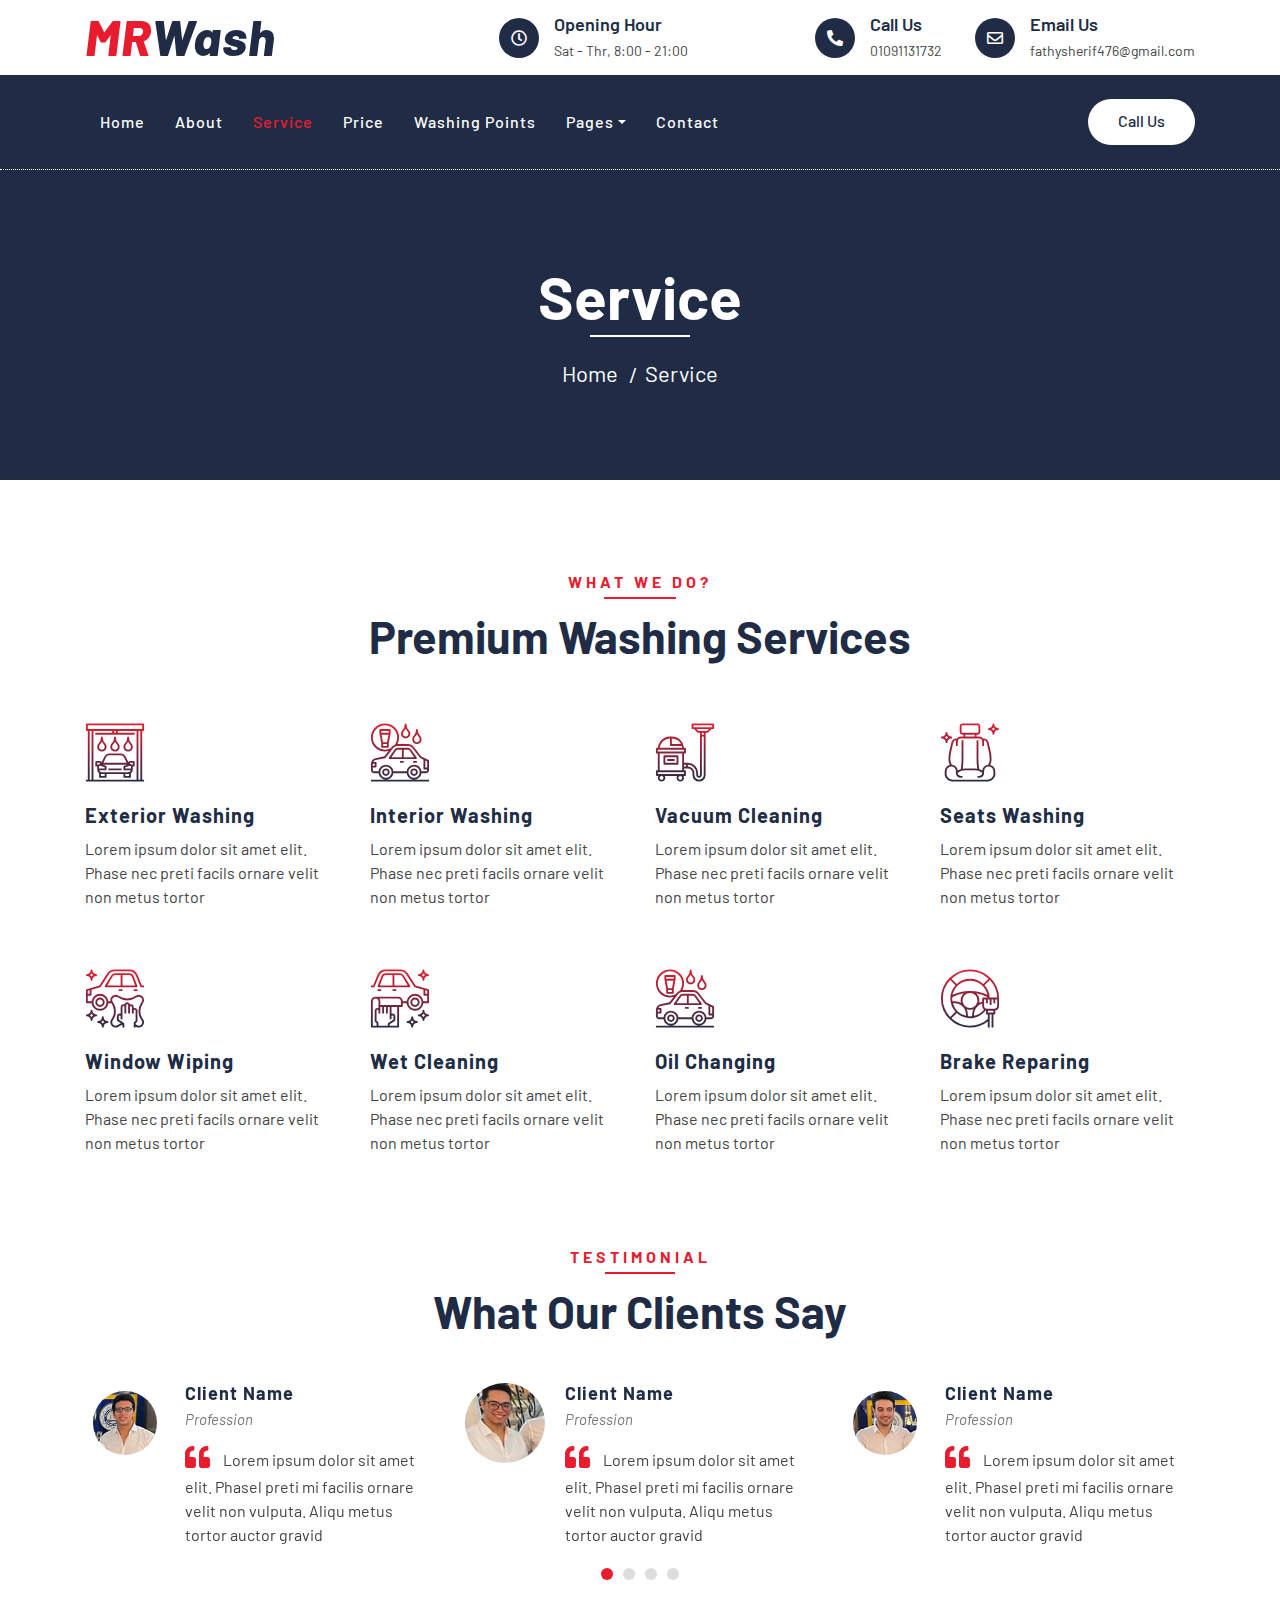
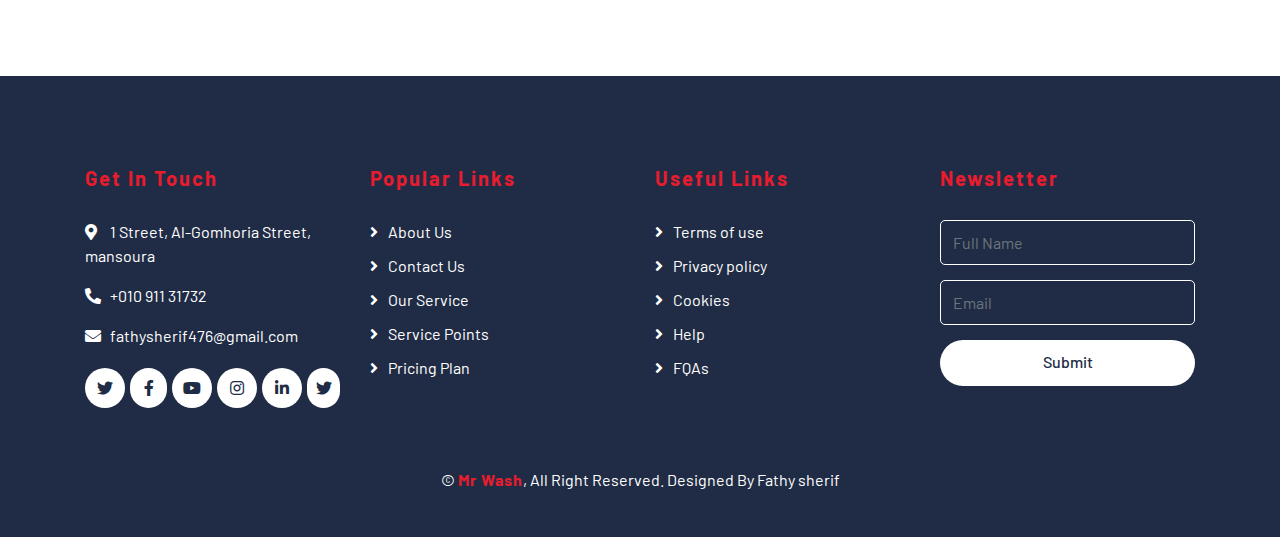
<file: service.html>
<!DOCTYPE html>
<html lang="en">
    <head>
        <meta charset="utf-8">
        <title>MR WASH SERVICES</title>
        <meta content="width=device-width, initial-scale=1.0" name="viewport">
        <meta content="Free Website Template" name="keywords">
        <meta content="Free Website Template" name="description">

        <!-- Favicon -->
        <link href="img/favicon.ico" rel="icon">

        <!-- Google Font -->
        <link href="https://fonts.googleapis.com/css2?family=Barlow:wght@400;500;600;700;800;900&display=swap" rel="stylesheet"> 
        
        <!-- CSS Libraries -->
        <link href="https://stackpath.bootstrapcdn.com/bootstrap/4.4.1/css/bootstrap.min.css" rel="stylesheet">
        <link href="https://cdnjs.cloudflare.com/ajax/libs/font-awesome/5.10.0/css/all.min.css" rel="stylesheet">
        <link href="lib/flaticon/font/flaticon.css" rel="stylesheet">
        <link href="lib/animate/animate.min.css" rel="stylesheet">
        <link href="lib/owlcarousel/assets/owl.carousel.min.css" rel="stylesheet">

        <!-- Template Stylesheet -->
        <link href="css/style.css" rel="stylesheet">
        <link rel="icon" type="image/x-icon" href="./img/playstore.ico">
    </head>

    <body>
        <!-- Top Bar Start -->
        <div class="top-bar">
            <div class="container">
                <div class="row align-items-center">
                    <div class="col-lg-4 col-md-12">
                        <div class="logo">
                            <a href="index.html">
                                <h1>MR<span>Wash</span></h1>
                                <!-- <img src="img/logo.jpg" alt="Logo"> -->
                            </a>
                        </div>
                    </div>
                    <div class="col-lg-8 col-md-7 d-none d-lg-block">
                        <div class="row">
                            <div class="col-4">
                                <div class="top-bar-item">
                                    <div class="top-bar-icon">
                                        <i class="far fa-clock"></i>
                                    </div>
                                    <div class="top-bar-text">
                                        <h3>Opening Hour</h3>
                                        <p>Sat - Thr, 8:00  - 21:00 </p>
                                    </div>
                                </div>
                            </div>
                            <div class="col-4">
                                <div class="top-bar-item">
                                    <div class="top-bar-icon">
                                        <i class="fa fa-phone-alt"></i>
                                    </div>
                                    <div class="top-bar-text">
                                        <h3>Call Us</h3>
                                        <p>01091131732</p>
                                    </div>
                                </div>
                            </div>
                            <div class="col-4">
                                <div class="top-bar-item">
                                    <div class="top-bar-icon">
                                        <i class="far fa-envelope"></i>
                                    </div>
                                    <div class="top-bar-text">
                                        <h3>Email Us</h3>
                                        <p>fathysherif476@gmail.com</p>
                                    </div>
                                </div>
                            </div>
                        </div>
                    </div>
                </div>
            </div>
        </div>
        <!-- Top Bar End -->

        <!-- Nav Bar Start -->
        <div class="nav-bar">
            <div class="container">
                <nav class="navbar navbar-expand-lg bg-dark navbar-dark">
                    <a href="#" class="navbar-brand">MENU</a>
                    <button type="button" class="navbar-toggler" data-toggle="collapse" data-target="#navbarCollapse">
                        <span class="navbar-toggler-icon"></span>
                    </button>

                    <div class="collapse navbar-collapse justify-content-between" id="navbarCollapse">
                        <div class="navbar-nav mr-auto">
                            <a href="index.html" class="nav-item nav-link">Home</a>
                            <a href="about.html" class="nav-item nav-link">About</a>
                            <a href="service.html" class="nav-item nav-link active">Service</a>
                            <a href="price.html" class="nav-item nav-link">Price</a>
                            <a href="location.html" class="nav-item nav-link">Washing Points</a>
                            <div class="nav-item dropdown">
                                <a href="#" class="nav-link dropdown-toggle" data-toggle="dropdown">Pages</a>
                                <div class="dropdown-menu">
                                    <a href="blog.html" class="dropdown-item">Blog Grid</a>
                                    
                                    <a href="team.html" class="dropdown-item">Team Member</a>
                                    <a href="booking.html" class="dropdown-item">Schedule Booking</a>
                                </div>
                            </div>
                            <a href="contact.html" class="nav-item nav-link">Contact</a>
                        </div>
                        <div class="ml-auto">
                            <a class="btn btn-custom" href="tel:01091131732">Call Us</a>
                        </div>
                    </div>
                </nav>
            </div>
        </div>
        <!-- Nav Bar End -->
        
        
        <!-- Page Header Start -->
        <div class="page-header">
            <div class="container">
                <div class="row">
                    <div class="col-12">
                        <h2>Service</h2>
                    </div>
                    <div class="col-12">
                        <a href="">Home</a>
                        <a href="">Service</a>
                    </div>
                </div>
            </div>
        </div>
        <!-- Page Header End -->
        
        
        <!-- Service Start -->
        <div class="service">
            <div class="container">
                <div class="section-header text-center">
                    <p>What We Do?</p>
                    <h2>Premium Washing Services</h2>
                </div>
                <div class="row">
                    <div class="col-lg-3 col-md-6">
                        <div class="service-item">
                            <i class="flaticon-car-wash-1"></i>
                            <h3>Exterior Washing</h3>
                            <p>Lorem ipsum dolor sit amet elit. Phase nec preti facils ornare velit non metus tortor</p>
                        </div>
                    </div>
                    <div class="col-lg-3 col-md-6">
                        <div class="service-item">
                            <i class="flaticon-car-wash"></i>
                            <h3>Interior Washing</h3>
                            <p>Lorem ipsum dolor sit amet elit. Phase nec preti facils ornare velit non metus tortor</p>
                        </div>
                    </div>
                    <div class="col-lg-3 col-md-6">
                        <div class="service-item">
                            <i class="flaticon-vacuum-cleaner"></i>
                            <h3>Vacuum Cleaning</h3>
                            <p>Lorem ipsum dolor sit amet elit. Phase nec preti facils ornare velit non metus tortor</p>
                        </div>
                    </div>
                    <div class="col-lg-3 col-md-6">
                        <div class="service-item">
                            <i class="flaticon-seat"></i>
                            <h3>Seats Washing</h3>
                            <p>Lorem ipsum dolor sit amet elit. Phase nec preti facils ornare velit non metus tortor</p>
                        </div>
                    </div>
                    <div class="col-lg-3 col-md-6">
                        <div class="service-item">
                            <i class="flaticon-car-service"></i>
                            <h3>Window Wiping</h3>
                            <p>Lorem ipsum dolor sit amet elit. Phase nec preti facils ornare velit non metus tortor</p>
                        </div>
                    </div>
                    <div class="col-lg-3 col-md-6">
                        <div class="service-item">
                            <i class="flaticon-car-service-2"></i>
                            <h3>Wet Cleaning</h3>
                            <p>Lorem ipsum dolor sit amet elit. Phase nec preti facils ornare velit non metus tortor</p>
                        </div>
                    </div>
                    <div class="col-lg-3 col-md-6">
                        <div class="service-item">
                            <i class="flaticon-car-wash"></i>
                            <h3>Oil Changing</h3>
                            <p>Lorem ipsum dolor sit amet elit. Phase nec preti facils ornare velit non metus tortor</p>
                        </div>
                    </div>
                    <div class="col-lg-3 col-md-6">
                        <div class="service-item">
                            <i class="flaticon-brush-1"></i>
                            <h3>Brake Reparing</h3>
                            <p>Lorem ipsum dolor sit amet elit. Phase nec preti facils ornare velit non metus tortor</p>
                        </div>
                    </div>
                </div>
            </div>
        </div>
        <!-- Service End -->
        
        
        <!-- Testimonial Start -->
        <div class="testimonial">
            <div class="container">
                <div class="section-header text-center">
                    <p>Testimonial</p>
                    <h2>What our clients say</h2>
                </div>
                <div class="owl-carousel testimonials-carousel">
                    <div class="testimonial-item">
                        <img src="img/testimonial-1.jpg" alt="Image">
                        <div class="testimonial-text">
                            <h3>Client Name</h3>
                            <h4>Profession</h4>
                            <p>
                                Lorem ipsum dolor sit amet elit. Phasel preti mi facilis ornare velit non vulputa. Aliqu metus tortor auctor gravid
                            </p>
                        </div>
                    </div>
                    <div class="testimonial-item">
                        <img src="img/testimonial-2.jpg" alt="Image">
                        <div class="testimonial-text">
                            <h3>Client Name</h3>
                            <h4>Profession</h4>
                            <p>
                                Lorem ipsum dolor sit amet elit. Phasel preti mi facilis ornare velit non vulputa. Aliqu metus tortor auctor gravid
                            </p>
                        </div>
                    </div>
                    <div class="testimonial-item">
                        <img src="img/testimonial-3.jpg" alt="Image">
                        <div class="testimonial-text">
                            <h3>Client Name</h3>
                            <h4>Profession</h4>
                            <p>
                                Lorem ipsum dolor sit amet elit. Phasel preti mi facilis ornare velit non vulputa. Aliqu metus tortor auctor gravid
                            </p>
                        </div>
                    </div>
                    <div class="testimonial-item">
                        <img src="img/testimonial-4.jpg" alt="Image">
                        <div class="testimonial-text">
                            <h3>Client Name</h3>
                            <h4>Profession</h4>
                            <p>
                                Lorem ipsum dolor sit amet elit. Phasel preti mi facilis ornare velit non vulputa. Aliqu metus tortor auctor gravid
                            </p>
                        </div>
                    </div>
                </div>
            </div>
        </div>
        <!-- Testimonial End -->


         <!-- Footer Start -->
         <div class="footer">
            <div class="container">
                <div class="row">
                    <div class="col-lg-3 col-md-6">
                        <div class="footer-contact">
                            <h2>Get In Touch</h2>
                            <p><i class="fa fa-map-marker-alt"></i>1 Street, Al-Gomhoria Street, mansoura</p>
                            <p><i class="fa fa-phone-alt"></i>+010 911 31732</p>
                            <p><i class="fa fa-envelope"></i>fathysherif476@gmail.com</p>
                            <div class="footer-social">
                                <a class="btn" href="https://twitter.com/fathysherif3" target="_blank"><i class="fab fa-twitter"></i></a>
                                <a class="btn" href="https://www.facebook.com/profile.php?id=100004455271674" target="_blank"><i class="fab fa-facebook-f"></i></a>
                                <a class="btn" href=""><i class="fab fa-youtube" target="_blank"></i></a>
                                <a class="btn" href="https://www.instagram.com/fathy_sherif_74/" target="_blank"><i class="fab fa-instagram"></i></a>
                                <a class="btn" href="https://www.linkedin.com/in/fathy-sherif-b69a691a6/" target="_blank"><i class="fab fa-linkedin-in"></i></a>
                                <a href="https://twitter.com/fathysherif3" target="_blank"><i class="fab fa-twitter"></i></a>
                                  
                            </div>
                        </div>
                    </div>
                    <div class="col-lg-3 col-md-6">
                        <div class="footer-link">
                            <h2>Popular Links</h2>
                            <a href="">About Us</a>
                            <a href="">Contact Us</a>
                            <a href="">Our Service</a>
                            <a href="">Service Points</a>
                            <a href="">Pricing Plan</a>
                        </div>
                    </div>
                    <div class="col-lg-3 col-md-6">
                        <div class="footer-link">
                            <h2>Useful Links</h2>
                            <a href="">Terms of use</a>
                            <a href="">Privacy policy</a>
                            <a href="">Cookies</a>
                            <a href="">Help</a>
                            <a href="">FQAs</a>
                        </div>
                    </div>
                    <div class="col-lg-3 col-md-6">
                        <div class="footer-newsletter">
                            <h2>Newsletter</h2>
                            <form>
                                <input class="form-control" placeholder="Full Name">
                                <input class="form-control" placeholder="Email">
                                <button class="btn btn-custom">Submit</button>
                            </form>
                        </div>
                    </div>
                </div>
            </div>
            <div class="container copyright">
                <p>&copy; <a href="#">Mr Wash</a>, All Right Reserved. Designed By Fathy sherif </p>
            </div>
        </div>
        
        <!-- Back to top button -->
        <a href="#" class="back-to-top"><i class="fa fa-chevron-up"></i></a>
        
        <!-- Pre Loader -->
        <div id="loader" class="show">
            <div class="loader"></div>
        </div>

        <!-- JavaScript Libraries -->
        <script src="https://code.jquery.com/jquery-3.4.1.min.js"></script>
        <script src="https://stackpath.bootstrapcdn.com/bootstrap/4.4.1/js/bootstrap.bundle.min.js"></script>
        <script src="lib/easing/easing.min.js"></script>
        <script src="lib/owlcarousel/owl.carousel.min.js"></script>
        <script src="lib/waypoints/waypoints.min.js"></script>
        <script src="lib/counterup/counterup.min.js"></script>
        
        <!-- Contact Javascript File -->
        <script src="mail/jqBootstrapValidation.min.js"></script>
        <script src="mail/contact.js"></script>

        <!-- Template Javascript -->
        <script src="js/main.js"></script>
    </body>
</html>
</file>
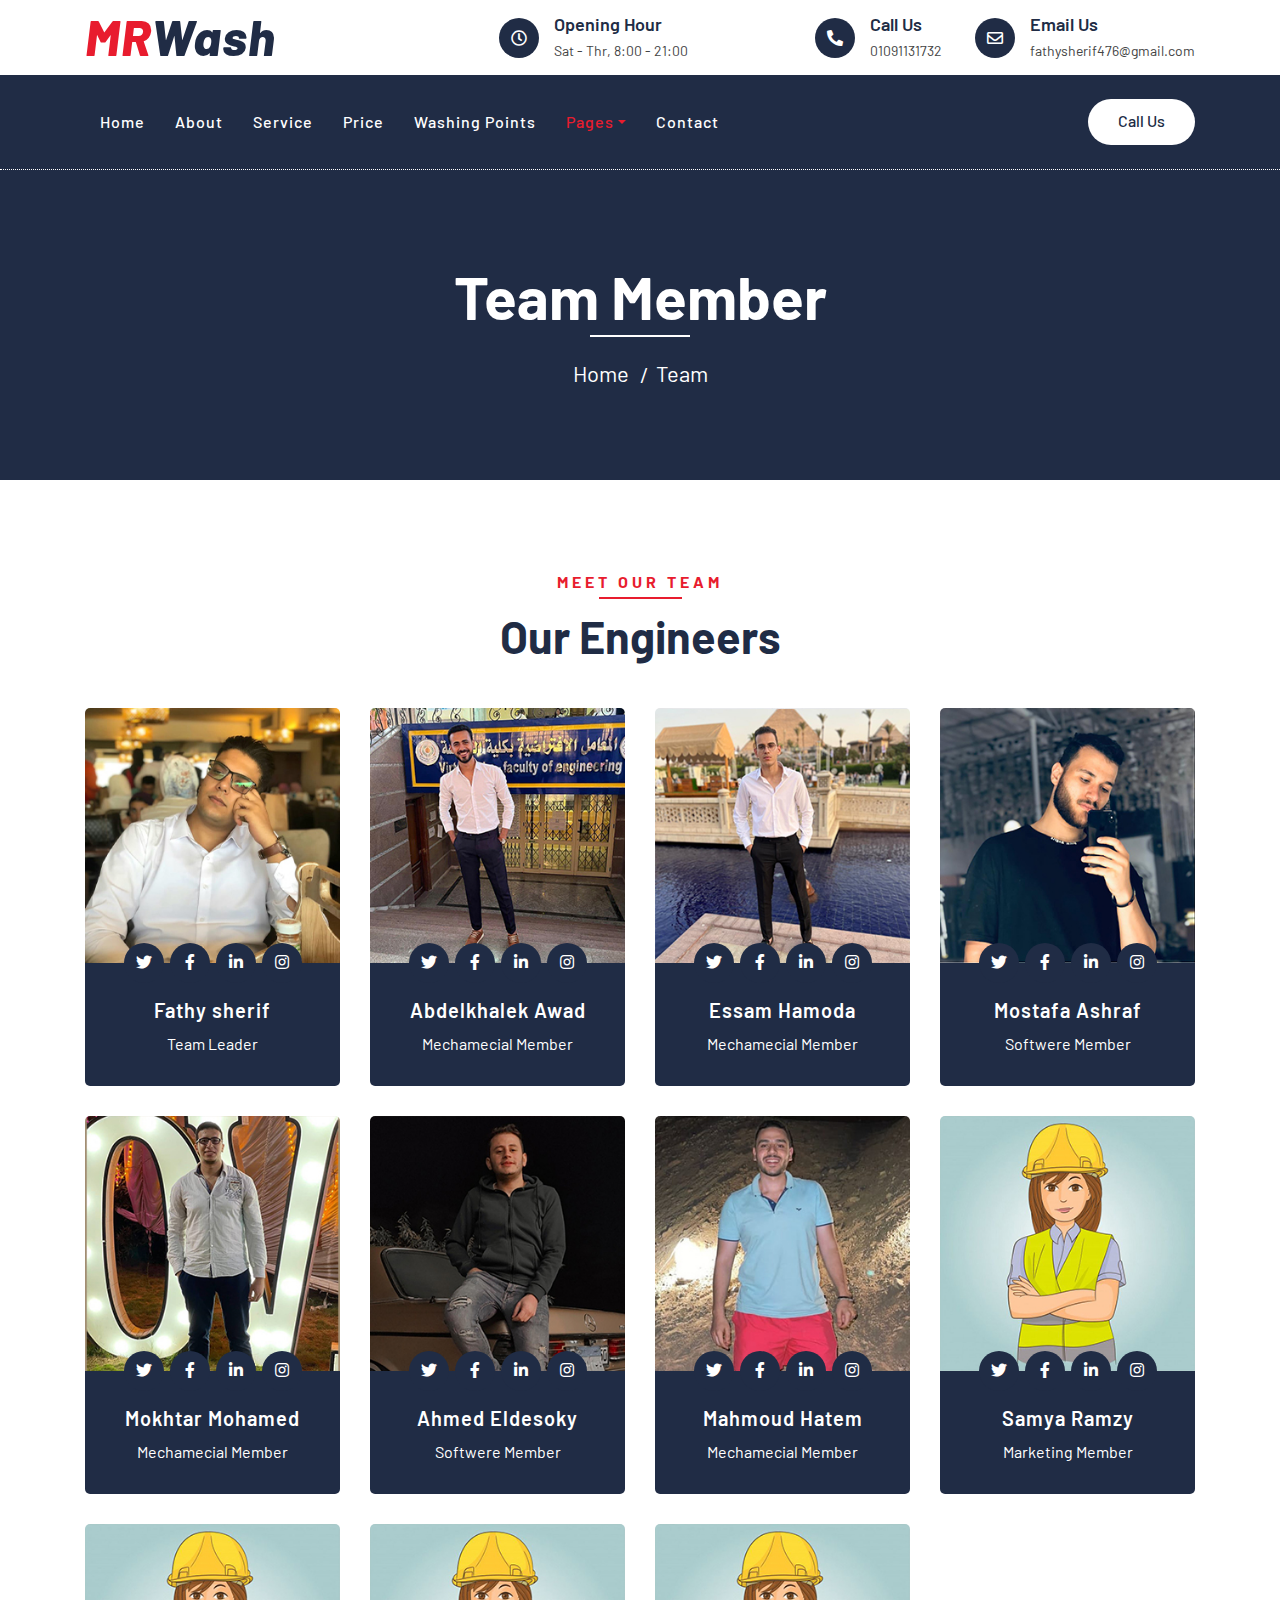
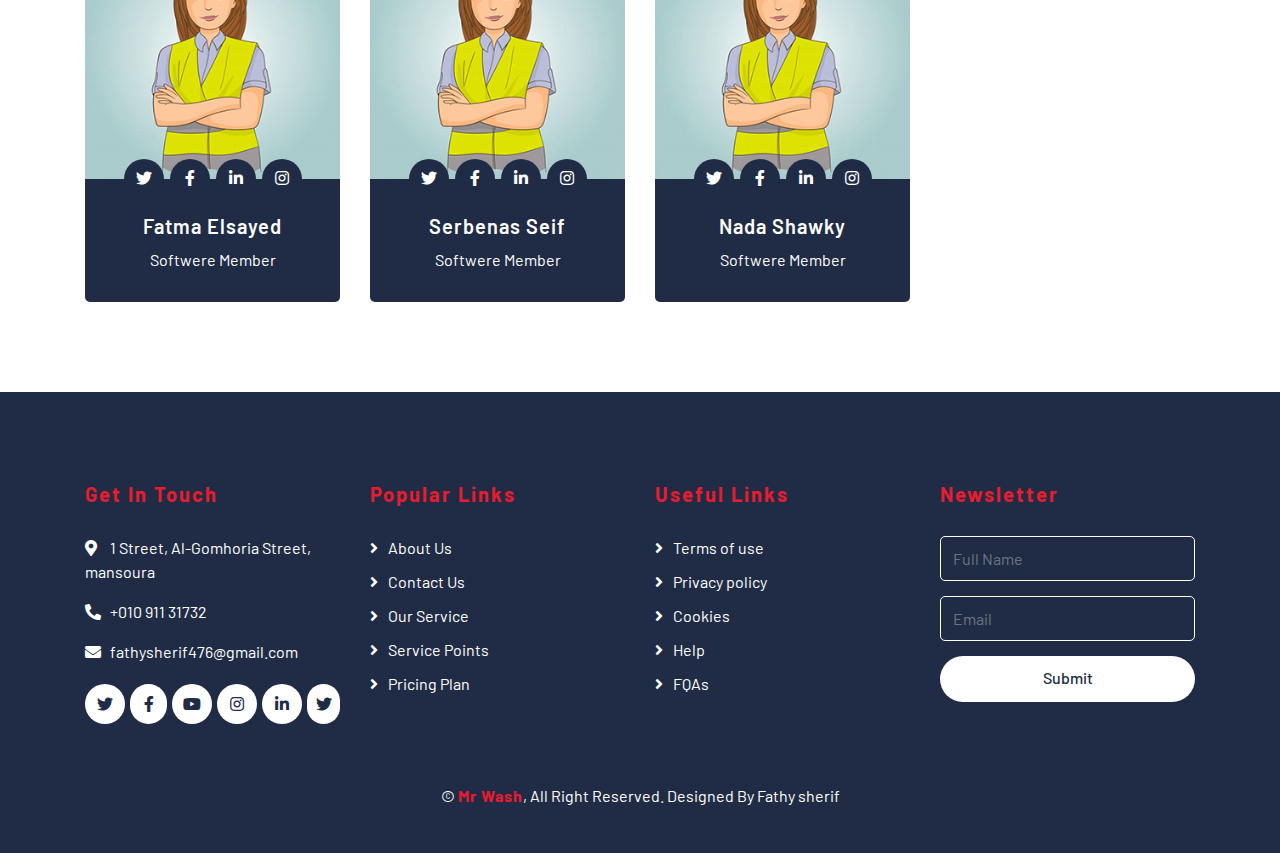
<file: team.html>
<!DOCTYPE html>
<html lang="en">
    <head>
        <meta charset="utf-8">
        <title>MR WASH TEAM</title>
        <meta content="width=device-width, initial-scale=1.0" name="viewport">
        <meta content="Free Website Template" name="keywords">
        <meta content="Free Website Template" name="description">

        <!-- Favicon -->
        <link rel="icon" type="image/x-icon" href="./img/playstore.ico">

        <!-- Google Font -->
        <link href="https://fonts.googleapis.com/css2?family=Barlow:wght@400;500;600;700;800;900&display=swap" rel="stylesheet"> 
        
        <!-- CSS Libraries -->
        <link href="https://stackpath.bootstrapcdn.com/bootstrap/4.4.1/css/bootstrap.min.css" rel="stylesheet">
        <link href="https://cdnjs.cloudflare.com/ajax/libs/font-awesome/5.10.0/css/all.min.css" rel="stylesheet">
        <link href="lib/flaticon/font/flaticon.css" rel="stylesheet">
        <link href="lib/animate/animate.min.css" rel="stylesheet">
        <link href="lib/owlcarousel/assets/owl.carousel.min.css" rel="stylesheet">

        <!-- Template Stylesheet -->
        <link href="css/style.css" rel="stylesheet">
    </head>

    <body>
        <!-- Top Bar Start -->
        <div class="top-bar">
            <div class="container">
                <div class="row align-items-center">
                    <div class="col-lg-4 col-md-12">
                        <div class="logo">
                            <a href="index.html">
                                <h1>MR<span>Wash</span></h1>
                                <!-- <img src="img/logo.jpg" alt="Logo"> -->
                            </a>
                        </div>
                    </div>
                    <div class="col-lg-8 col-md-7 d-none d-lg-block">
                        <div class="row">
                            <div class="col-4">
                                <div class="top-bar-item">
                                    <div class="top-bar-icon">
                                        <i class="far fa-clock"></i>
                                    </div>
                                    <div class="top-bar-text">
                                        <h3>Opening Hour</h3>
                                        <p>Sat - Thr, 8:00  - 21:00 </p>
                                    </div>
                                </div>
                            </div>
                            <div class="col-4">
                                <div class="top-bar-item">
                                    <div class="top-bar-icon">
                                        <i class="fa fa-phone-alt"></i>
                                    </div>
                                    <div class="top-bar-text">
                                        <h3>Call Us</h3>
                                        <p>01091131732</p>
                                    </div>
                                </div>
                            </div>
                            <div class="col-4">
                                <div class="top-bar-item">
                                    <div class="top-bar-icon">
                                        <i class="far fa-envelope"></i>
                                    </div>
                                    <div class="top-bar-text">
                                        <h3>Email Us</h3>
                                        <p>fathysherif476@gmail.com</p>
                                    </div>
                                </div>
                            </div>
                        </div>
                    </div>
                </div>
            </div>
        </div>
        <!-- Top Bar End -->

        <!-- Nav Bar Start -->
        <div class="nav-bar">
            <div class="container">
                <nav class="navbar navbar-expand-lg bg-dark navbar-dark">
                    <a href="#" class="navbar-brand">MENU</a>
                    <button type="button" class="navbar-toggler" data-toggle="collapse" data-target="#navbarCollapse">
                        <span class="navbar-toggler-icon"></span>
                    </button>

                    <div class="collapse navbar-collapse justify-content-between" id="navbarCollapse">
                        <div class="navbar-nav mr-auto">
                            <a href="index.html" class="nav-item nav-link">Home</a>
                            <a href="about.html" class="nav-item nav-link">About</a>
                            <a href="service.html" class="nav-item nav-link">Service</a>
                            <a href="price.html" class="nav-item nav-link">Price</a>
                            <a href="location.html" class="nav-item nav-link">Washing Points</a>
                            <div class="nav-item dropdown">
                                <a href="#" class="nav-link dropdown-toggle active" data-toggle="dropdown">Pages</a>
                                <div class="dropdown-menu">
                                    <a href="blog.html" class="dropdown-item">Blog Grid</a>
                                    
                                    <a href="team.html" class="dropdown-item">Team Member</a>
                                    <a href="booking.html" class="dropdown-item">Schedule Booking</a>
                                </div>
                            </div>
                            <a href="contact.html" class="nav-item nav-link">Contact</a>
                        </div>
                        <div class="ml-auto">
                            <a class="btn btn-custom" href="tel:01091131732">Call Us</a>
                        </div>
                    </div>
                </nav>
            </div>
        </div>
        <!-- Nav Bar End -->
        
        
        <!-- Page Header Start -->
        <div class="page-header">
            <div class="container">
                <div class="row">
                    <div class="col-12">
                        <h2>Team Member</h2>
                    </div>
                    <div class="col-12">
                        <a href="">Home</a>
                        <a href="">Team</a>
                    </div>
                </div>
            </div>
        </div>
        <!-- Page Header End -->
        
        
        <!-- Team Start -->
        <div class="team">
            <div class="container">
                <div class="section-header text-center">
                    <p>Meet Our Team</p>
                    <h2>Our Engineers </h2>
                </div>
                <div class="row">
                    <div class="col-lg-3 col-md-6">
                        <div class="team-item">
                            <div class="team-img">
                                <img src="./img/fathy.jpg" alt="Team Image">
                            </div>
                            <div class="team-text">
                                <h2>Fathy sherif</h2>
                                <p>Team Leader</p>
                                <div class="team-social">
                                    <a href="https://twitter.com/fathysherif3"><i class="fab fa-twitter"></i></a>
                                    <a href="https://www.facebook.com/profile.php?id=100004455271674"><i class="fab fa-facebook-f"></i></a>
                                    <a href="https://www.linkedin.com/in/fathy-sherif-b69a691a6/"><i class="fab fa-linkedin-in"></i></a>
                                    <a href="https://www.instagram.com/fathy_sherif_74/"><i class="fab fa-instagram"></i></a>
                                </div>
                            </div>
                        </div>
                    </div>
                    <div class="col-lg-3 col-md-6">
                        <div class="team-item">
                            <div class="team-img">
                                <img src="img/team-2.jpg" alt="Team Image">
                            </div>
                            <div class="team-text">
                                <h2>Abdelkhalek Awad</h2>
                                <p>Mechamecial Member</p>
                                <div class="team-social">
                                    <a href=""><i class="fab fa-twitter"></i></a>
                                    <a href=""><i class="fab fa-facebook-f"></i></a>
                                    <a href=""><i class="fab fa-linkedin-in"></i></a>
                                    <a href=""><i class="fab fa-instagram"></i></a>
                                </div>
                            </div>
                        </div>
                    </div>
                    <div class="col-lg-3 col-md-6">
                        <div class="team-item">
                            <div class="team-img">
                                <img src="img/team-3.jpg" alt="Team Image">
                            </div>
                            <div class="team-text">
                                <h2>Essam Hamoda</h2>
                                <p>Mechamecial Member</p>
                                <div class="team-social">
                                    <a href=""><i class="fab fa-twitter"></i></a>
                                    <a href=""><i class="fab fa-facebook-f"></i></a>
                                    <a href=""><i class="fab fa-linkedin-in"></i></a>
                                    <a href=""><i class="fab fa-instagram"></i></a>
                                </div>
                            </div>
                        </div>
                    </div>
                    <div class="col-lg-3 col-md-6">
                        <div class="team-item">
                            <div class="team-img">
                                <img src="img/team-4.jpg" alt="Team Image">
                            </div>
                            <div class="team-text">
                                <h2>Mostafa Ashraf</h2>
                                <p>Softwere Member</p>
                                <div class="team-social">
                                    <a href=""><i class="fab fa-twitter"></i></a>
                                    <a href=""><i class="fab fa-facebook-f"></i></a>
                                    <a href=""><i class="fab fa-linkedin-in"></i></a>
                                    <a href=""><i class="fab fa-instagram"></i></a>
                                </div>
                            </div>
                        </div>
                    </div>
                    <div class="col-lg-3 col-md-6">
                        <div class="team-item">
                            <div class="team-img">
                                <img src="./img/mokhtar.jpg" alt="Team Image">
                            </div>
                            <div class="team-text">
                                <h2>Mokhtar Mohamed</h2>
                                <p>Mechamecial Member</p>
                                <div class="team-social">
                                    <a href=""><i class="fab fa-twitter"></i></a>
                                    <a href=""><i class="fab fa-facebook-f"></i></a>
                                    <a href=""><i class="fab fa-linkedin-in"></i></a>
                                    <a href=""><i class="fab fa-instagram"></i></a>
                                </div>
                            </div>
                        </div>
                    </div>
                    <div class="col-lg-3 col-md-6">
                        <div class="team-item">
                            <div class="team-img">
                                <img src="./img/eldesoky.jpg" alt="Team Image">
                            </div>
                            <div class="team-text">
                                <h2>Ahmed Eldesoky</h2>
                                <p>Softwere Member</p>
                                <div class="team-social">
                                    <a href=""><i class="fab fa-twitter"></i></a>
                                    <a href=""><i class="fab fa-facebook-f"></i></a>
                                    <a href=""><i class="fab fa-linkedin-in"></i></a>
                                    <a href=""><i class="fab fa-instagram"></i></a>
                                </div>
                            </div>
                        </div>
                    </div>
                    <div class="col-lg-3 col-md-6">
                        <div class="team-item">
                            <div class="team-img">
                                <img src="./img/hatem.jpg" alt="Team Image">
                            </div>
                            <div class="team-text">
                                <h2>Mahmoud Hatem</h2>
                                <p>Mechamecial Member</p>
                                <div class="team-social">
                                    <a href=""><i class="fab fa-twitter"></i></a>
                                    <a href=""><i class="fab fa-facebook-f"></i></a>
                                    <a href=""><i class="fab fa-linkedin-in"></i></a>
                                    <a href=""><i class="fab fa-instagram"></i></a>
                                </div>
                            </div>
                        </div>
                    </div>
                    <div class="col-lg-3 col-md-6">
                        <div class="team-item">
                            <div class="team-img">
                                <img src="./img/weman.jpg" alt="Team Image">
                            </div>
                            <div class="team-text">
                                <h2>Samya Ramzy</h2>
                                <p>Marketing Member</p>
                                <div class="team-social">
                                    <a href=""><i class="fab fa-twitter"></i></a>
                                    <a href=""><i class="fab fa-facebook-f"></i></a>
                                    <a href=""><i class="fab fa-linkedin-in"></i></a>
                                    <a href=""><i class="fab fa-instagram"></i></a>
                                </div>
                            </div>
                        </div>
                    </div>
                    <div class="col-lg-3 col-md-6">
                        <div class="team-item">
                            <div class="team-img">
                                <img src="./img/weman.jpg" alt="Team Image">
                            </div>
                            <div class="team-text">
                                <h2>Fatma Elsayed</h2>
                                <p>Softwere Member</p>
                                <div class="team-social">
                                    <a href=""><i class="fab fa-twitter"></i></a>
                                    <a href=""><i class="fab fa-facebook-f"></i></a>
                                    <a href=""><i class="fab fa-linkedin-in"></i></a>
                                    <a href=""><i class="fab fa-instagram"></i></a>
                                </div>
                            </div>
                        </div>
                    </div>
                    <div class="col-lg-3 col-md-6">
                        <div class="team-item">
                            <div class="team-img">
                                <img src="./img/weman.jpg" alt="Team Image">
                            </div>
                            <div class="team-text">
                                <h2>Serbenas Seif</h2>
                                <p>Softwere Member</p>
                                <div class="team-social">
                                    <a href=""><i class="fab fa-twitter"></i></a>
                                    <a href=""><i class="fab fa-facebook-f"></i></a>
                                    <a href=""><i class="fab fa-linkedin-in"></i></a>
                                    <a href=""><i class="fab fa-instagram"></i></a>
                                </div>
                            </div>
                        </div>
                    </div>
                    <div class="col-lg-3 col-md-6">
                        <div class="team-item">
                            <div class="team-img">
                                <img src="./img/weman.jpg" alt="Team Image">
                            </div>
                            <div class="team-text">
                                <h2>Nada Shawky</h2>
                                <p>Softwere Member</p>
                                <div class="team-social">
                                    <a href=""><i class="fab fa-twitter"></i></a>
                                    <a href=""><i class="fab fa-facebook-f"></i></a>
                                    <a href=""><i class="fab fa-linkedin-in"></i></a>
                                    <a href=""><i class="fab fa-instagram"></i></a>
                                </div>
                            </div>
                        </div>
                    </div>
                </div>
            </div>
        </div>
        <!-- Team End -->


        <!-- Footer Start -->
        <div class="footer">
            <div class="container">
                <div class="row">
                    <div class="col-lg-3 col-md-6">
                        <div class="footer-contact">
                            <h2>Get In Touch</h2>
                            <p><i class="fa fa-map-marker-alt"></i>1 Street, Al-Gomhoria Street, mansoura</p>
                            <p><i class="fa fa-phone-alt"></i>+010 911 31732</p>
                            <p><i class="fa fa-envelope"></i>fathysherif476@gmail.com</p>
                            <div class="footer-social">
                                <a class="btn" href="https://twitter.com/fathysherif3" target="_blank"><i class="fab fa-twitter"></i></a>
                                <a class="btn" href="https://www.facebook.com/profile.php?id=100004455271674" target="_blank"><i class="fab fa-facebook-f"></i></a>
                                <a class="btn" href=""><i class="fab fa-youtube" target="_blank"></i></a>
                                <a class="btn" href="https://www.instagram.com/fathy_sherif_74/" target="_blank"><i class="fab fa-instagram"></i></a>
                                <a class="btn" href="https://www.linkedin.com/in/fathy-sherif-b69a691a6/" target="_blank"><i class="fab fa-linkedin-in"></i></a>
                                <a href="https://twitter.com/fathysherif3" target="_blank"><i class="fab fa-twitter"></i></a>
                                  
                            </div>
                        </div>
                    </div>
                    <div class="col-lg-3 col-md-6">
                        <div class="footer-link">
                            <h2>Popular Links</h2>
                            <a href="">About Us</a>
                            <a href="">Contact Us</a>
                            <a href="">Our Service</a>
                            <a href="">Service Points</a>
                            <a href="">Pricing Plan</a>
                        </div>
                    </div>
                    <div class="col-lg-3 col-md-6">
                        <div class="footer-link">
                            <h2>Useful Links</h2>
                            <a href="">Terms of use</a>
                            <a href="">Privacy policy</a>
                            <a href="">Cookies</a>
                            <a href="">Help</a>
                            <a href="">FQAs</a>
                        </div>
                    </div>
                    <div class="col-lg-3 col-md-6">
                        <div class="footer-newsletter">
                            <h2>Newsletter</h2>
                            <form>
                                <input class="form-control" placeholder="Full Name">
                                <input class="form-control" placeholder="Email">
                                <button class="btn btn-custom">Submit</button>
                            </form>
                        </div>
                    </div>
                </div>
            </div>
            <div class="container copyright">
                <p>&copy; <a href="#">Mr Wash</a>, All Right Reserved. Designed By Fathy sherif </p>
            </div>
        </div>
        <!-- Footer End -->
        
        <!-- Back to top button -->
        <a href="#" class="back-to-top"><i class="fa fa-chevron-up"></i></a>
        
        <!-- Pre Loader -->
        <div id="loader" class="show">
            <div class="loader"></div>
        </div>

        <!-- JavaScript Libraries -->
        <script src="https://code.jquery.com/jquery-3.4.1.min.js"></script>
        <script src="https://stackpath.bootstrapcdn.com/bootstrap/4.4.1/js/bootstrap.bundle.min.js"></script>
        <script src="lib/easing/easing.min.js"></script>
        <script src="lib/owlcarousel/owl.carousel.min.js"></script>
        <script src="lib/waypoints/waypoints.min.js"></script>
        <script src="lib/counterup/counterup.min.js"></script>
        
        <!-- Contact Javascript File -->
        <script src="mail/jqBootstrapValidation.min.js"></script>
        <script src="mail/contact.js"></script>

        <!-- Template Javascript -->
        <script src="js/main.js"></script>
    </body>
</html>
</file>
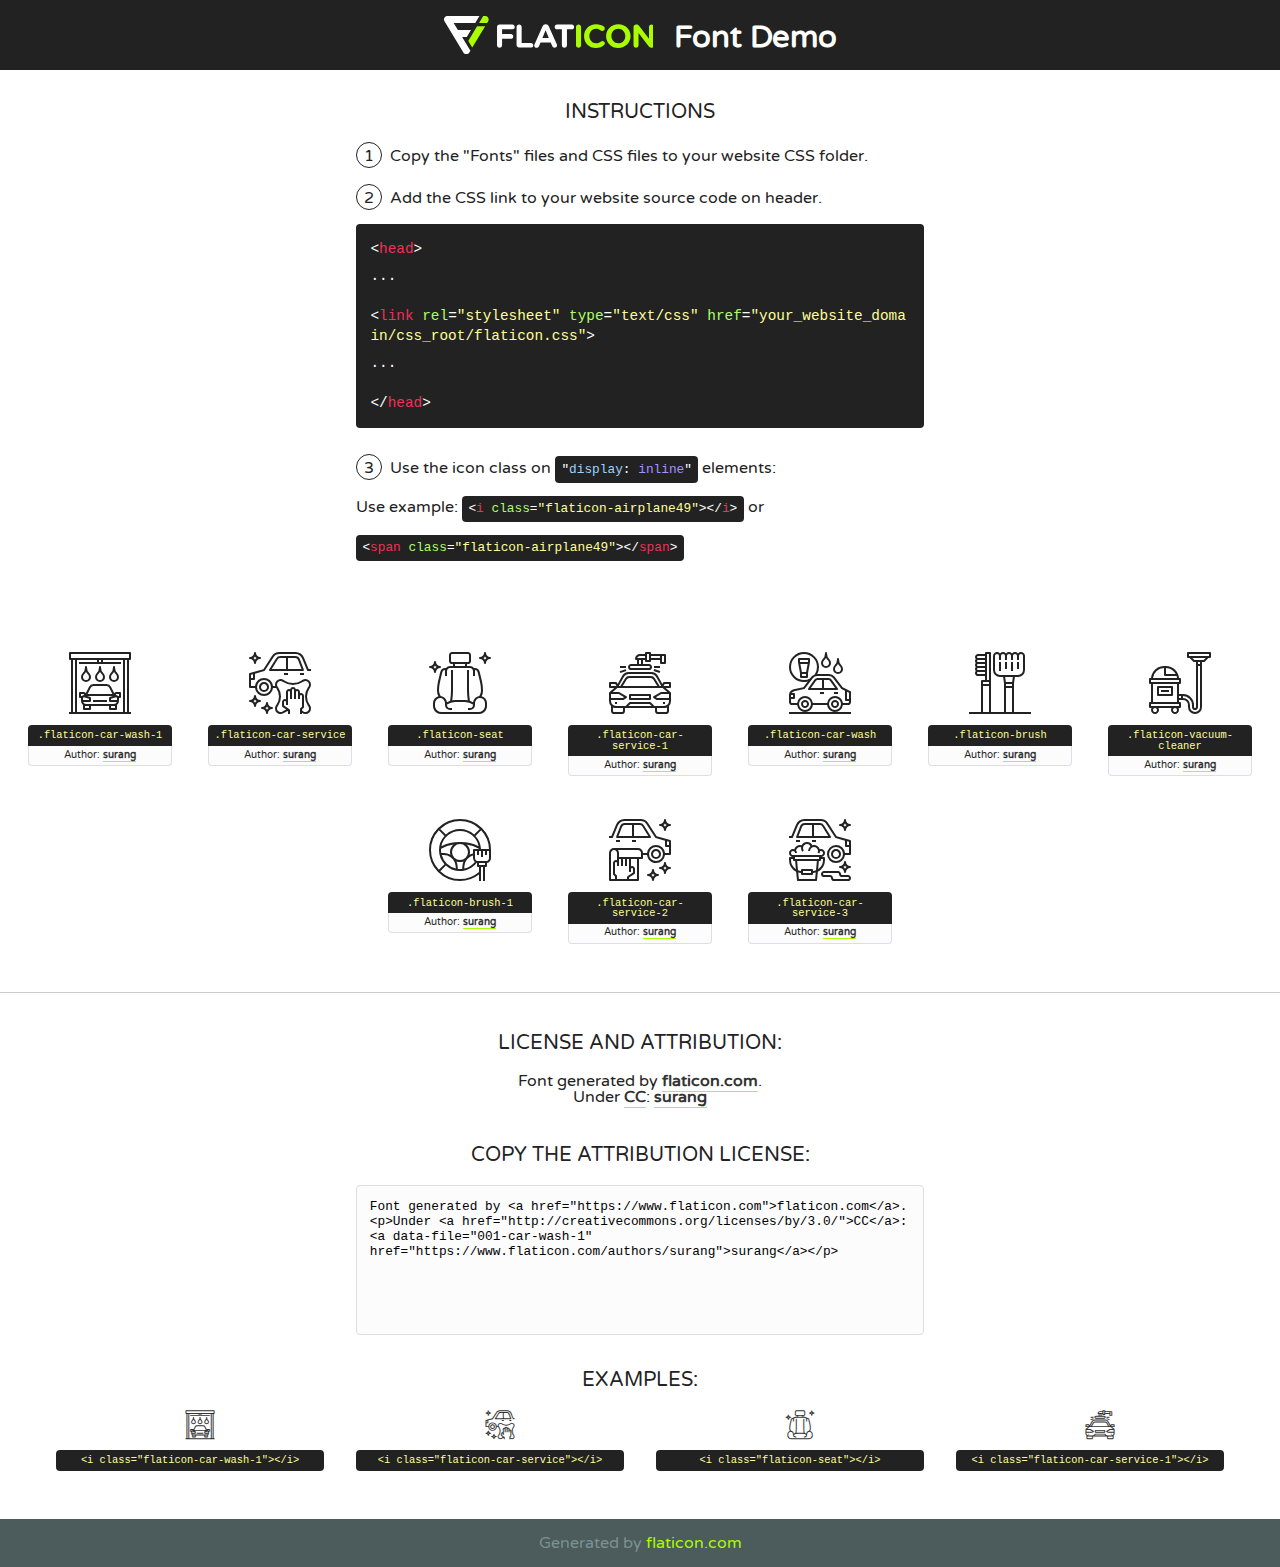
<file: lib/flaticon/font/flaticon.html>
<!DOCTYPE html>
<!--
  Flaticon icon font: Flaticon
  Creation date: 11/10/2020 08:08
-->
<html>
<!DOCTYPE html>
<html>

<head>
    <title>Flaticon WebFont</title>
    <link href="http://fonts.googleapis.com/css?family=Varela+Round" rel="stylesheet" type="text/css" />
    <link rel="stylesheet" type="text/css" href="flaticon.css">
    <meta charset="UTF-8">
    <style>
    html, body, div, span, applet, object, iframe,
    h1, h2, h3, h4, h5, h6, p, blockquote, pre,
    a, abbr, acronym, address, big, cite, code,
    del, dfn, em, img, ins, kbd, q, s, samp,
    small, strike, strong, sub, sup, tt, var,
    b, u, i, center,
    dl, dt, dd, ol, ul, li,
    fieldset, form, label, legend,
    table, caption, tbody, tfoot, thead, tr, th, td,
    article, aside, canvas, details, embed, 
    figure, figcaption, footer, header, hgroup, 
    menu, nav, output, ruby, section, summary,
    time, mark, audio, video {
        margin: 0;
        padding: 0;
        border: 0;
        font-size: 100%;
        font: inherit;
        vertical-align: baseline;
    }
    /* HTML5 display-role reset for older browsers */
    article, aside, details, figcaption, figure, 
    footer, header, hgroup, menu, nav, section {
        display: block;
    }
    body {
        line-height: 1;
    }
    ol, ul {
        list-style: none;
    }
    blockquote, q {
        quotes: none;
    }
    blockquote:before, blockquote:after,
    q:before, q:after {
        content: '';
        content: none;
    }
    table {
        border-collapse: collapse;
        border-spacing: 0;
    }
    body {
        font-family: 'Varela Round', Helvetica, Arial, sans-serif;
        font-size: 16px;
        color: #222;
    }
    a {
        color: #333;
        border-bottom: 1px solid #a9fd00;
        font-weight: bold;
        text-decoration: none;
    }
    * {
        -moz-box-sizing: border-box;
        -webkit-box-sizing: border-box;
        box-sizing: border-box;
        margin: 0;
        padding: 0;
    }
    [class^="flaticon-"]:before, [class*=" flaticon-"]:before, [class^="flaticon-"]:after, [class*=" flaticon-"]:after {
        font-family: Flaticon;
        font-size: 30px;
        font-style: normal;
        margin-left: 20px;
        color: #333;
    }
    .wrapper {
        max-width: 600px;
        margin: auto;
        padding: 0 1em;
    }
    .title {
        font-size: 1.25em;
        text-align: center;
        margin-bottom: 1em;
        text-transform: uppercase;
    }
    header {
        text-align: center;
        background-color: #222;
        color: #fff;
        padding: 1em;
    }
    header .logo {
        width: 210px;
        height: 38px;
        display: inline-block;
        vertical-align: middle;
        margin-right: 1em;
        border: none;
    }
    header strong {
        font-size: 1.95em;
        font-weight: bold;
        vertical-align: middle;
        margin-top: 5px;
        display: inline-block;
    }
    .demo {
        margin: 2em auto;
        line-height: 1.25em;
    }
    .demo ul li {
        margin-bottom: 1em;
    }
    .demo ul li .num {
        color: #222;
        border-radius: 20px;
        display: inline-block;
        width: 26px;
        padding: 3px;
        height: 26px;
        text-align: center;
        margin-right: 0.5em;
        border: 1px solid #222;
    }
    .demo ul li code {
        background-color: #222;
        border-radius: 4px;
        padding: 0.25em 0.5em;
        display: inline-block;
        color: #fff;
        font-family: Consolas,Monaco,Lucida Console,Liberation Mono,DejaVu Sans Mono,Bitstream Vera Sans Mono,Courier New, monospace;
        font-weight: lighter;
        margin-top: 1em;
        font-size: 0.8em;
        word-break: break-all;
    }
    .demo ul li code.big {
        padding: 1em;
        font-size: 0.9em;
    }
    .demo ul li code .red {
        color: #EF3159;
    }
    .demo ul li code .green {
        color: #ACFF65;
    }
    .demo ul li code .yellow {
        color: #FFFF99;
    }
    .demo ul li code .blue {
        color: #99D3FF;
    }
    .demo ul li code .purple {
        color: #A295FF;
    }
    .demo ul li code .dots {
        margin-top: 0.5em;
        display: block;
    }
    #glyphs {
        border-bottom: 1px solid #ccc;
        padding: 2em 0;
        text-align: center;
    }
    .glyph {
        display: inline-block;
        width: 9em;
        margin: 1em;
        text-align: center;
        vertical-align: top;
        background: #FFF;
    }
    .glyph .glyph-icon {
        padding: 10px;
        display: block;
        font-family:"Flaticon";
        font-size: 64px;
        line-height: 1;
    }
    .glyph .glyph-icon:before {
        font-size: 64px;
        color: #222;
        margin-left: 0;
    }
    .class-name {
        font-size: 0.65em;
        background-color: #222;
        color: #fff;
        border-radius: 4px 4px 0 0;
        padding: 0.5em;
        color: #FFFF99;
        font-family: Consolas,Monaco,Lucida Console,Liberation Mono,DejaVu Sans Mono,Bitstream Vera Sans Mono,Courier New, monospace;
    }
    .author-name {
        font-size: 0.6em;
        background-color: #fcfcfd;
        border: 1px solid #DEDEE4;
        border-top: 0;
        border-radius: 0 0 4px 4px;
        padding: 0.5em;
    }
    .class-name:last-child {
        font-size: 10px;
        color:#888;
    }
    .class-name:last-child a {
        font-size: 10px;
        color:#555;
    }
    .class-name:last-child a:hover {
        color:#a9fd00;
    }
    .glyph > input {
        display: block;
        width: 100px;
        margin: 5px auto;
        text-align: center;
        font-size: 12px;
        cursor: text;
    }
    .glyph > input.icon-input {
        font-family:"Flaticon";
        font-size: 16px;
        margin-bottom: 10px;
    }
    .attribution .title {
        margin-top: 2em;
    }
    .attribution textarea {
        background-color: #fcfcfd;
        padding: 1em;
        border: none;
        box-shadow: none;
        border: 1px solid #DEDEE4;
        border-radius: 4px;
        resize: none;
        width: 100%;
        height: 150px;
        font-size: 0.8em;
        font-family: Consolas,Monaco,Lucida Console,Liberation Mono,DejaVu Sans Mono,Bitstream Vera Sans Mono,Courier New, monospace;
        -webkit-appearance: none;
    }
    .iconsuse {
        margin: 2em auto;
        text-align: center;
        max-width: 1200px;
    }
    .iconsuse:after {
        content: '';
        display: table;
        clear: both;
    }
    .iconsuse .image {
        float: left;
        width: 25%;
        padding: 0 1em;
    }
    .iconsuse .image p {
        margin-bottom: 1em;
    }
    .iconsuse .image span {
        display: block;
        font-size: 0.65em;
        background-color: #222;
        color: #fff;
        border-radius: 4px;
        padding: 0.5em;
        color: #FFFF99;
        margin-top: 1em;
        font-family: Consolas,Monaco,Lucida Console,Liberation Mono,DejaVu Sans Mono,Bitstream Vera Sans Mono,Courier New, monospace;
    }
    #footer {
        text-align: center;
        background-color: #4C5B5C;
        color: #7c9192;
        padding: 1em;
    }
    #footer a {
        border: none;
        color: #a9fd00;
        font-weight: normal;
    }
    @media (max-width: 960px) {
        .iconsuse .image {
            width: 50%;
        }
    }
    @media (max-width: 560px) {
        .iconsuse .image {
            width: 100%;
        }
    }
    </style>
</head>

<body class="characters-off">

    <header>
        <a href="https://www.flaticon.com" target="_blank" class="logo">
            <svg version="1.1" xmlns="http://www.w3.org/2000/svg" xmlns:xlink="http://www.w3.org/1999/xlink" xmlns:a="http://ns.adobe.com/AdobeSVGViewerExtensions/3.0/" viewBox="0 0 560.875 102.036" enable-background="new 0 0 560.875 102.036" xml:space="preserve">
                <defs>
                </defs>
                <g>
                    <g class="letters">
                        <path fill="#ffffff" d="M141.596,29.675c0-3.777,2.985-6.767,6.764-6.767h34.438c3.426,0,6.15,2.728,6.15,6.15
                        c0,3.43-2.724,6.149-6.15,6.149h-27.674v13.091h23.719c3.429,0,6.151,2.724,6.151,6.15c0,3.43-2.723,6.149-6.151,6.149h-23.719
                        v17.574c0,3.773-2.986,6.761-6.764,6.761c-3.779,0-6.764-2.989-6.764-6.761V29.675z"></path>
                        <path fill="#ffffff" d="M193.844,29.149c0-3.781,2.985-6.767,6.764-6.767c3.776,0,6.763,2.985,6.763,6.767v42.957h25.039
                        c3.426,0,6.149,2.726,6.149,6.153c0,3.425-2.723,6.15-6.149,6.15h-31.802c-3.779,0-6.764-2.986-6.764-6.768V29.149z"></path>
                        <path fill="#ffffff" d="M241.891,75.71l21.438-48.407c1.492-3.341,4.215-5.357,7.906-5.357h0.792
                        c3.686,0,6.323,2.017,7.815,5.357l21.439,48.407c0.436,0.967,0.701,1.845,0.701,2.723c0,3.602-2.809,6.501-6.414,6.501
                        c-3.161,0-5.269-1.845-6.499-4.655l-4.132-9.661h-27.059l-4.301,10.102c-1.144,2.631-3.426,4.214-6.237,4.214
                        c-3.517,0-6.24-2.81-6.24-6.325C241.1,77.64,241.451,76.677,241.891,75.71z M279.932,58.666l-8.521-20.297l-8.526,20.297H279.932
                        z"></path>
                        <path fill="#ffffff" d="M314.864,35.387H301.86c-3.429,0-6.239-2.813-6.239-6.238c0-3.429,2.811-6.24,6.239-6.24h39.533
                        c3.426,0,6.237,2.811,6.237,6.24c0,3.425-2.811,6.238-6.237,6.238h-13.001v42.785c0,3.773-2.99,6.761-6.764,6.761
                        c-3.779,0-6.764-2.989-6.764-6.761V35.387z"></path>
                        <path fill="#A9FD00" d="M352.615,29.149c0-3.781,2.985-6.767,6.767-6.767c3.774,0,6.761,2.985,6.761,6.767v49.024
                        c0,3.773-2.987,6.761-6.761,6.761c-3.781,0-6.767-2.989-6.767-6.761V29.149z"></path>
                        <path fill="#A9FD00" d="M374.132,53.836v-0.179c0-17.481,13.178-31.801,32.065-31.801c9.22,0,15.459,2.458,20.557,6.238
                        c1.402,1.054,2.637,2.985,2.637,5.357c0,3.692-2.985,6.59-6.681,6.59c-1.845,0-3.071-0.702-4.044-1.319
                        c-3.776-2.813-7.729-4.393-12.562-4.393c-10.364,0-17.831,8.611-17.831,19.154v0.173c0,10.542,7.291,19.329,17.831,19.329
                        c5.715,0,9.492-1.756,13.359-4.834c1.049-0.874,2.458-1.491,4.039-1.491c3.429,0,6.325,2.813,6.325,6.236
                        c0,2.106-1.056,3.78-2.282,4.834c-5.539,4.834-12.036,7.733-21.878,7.733C387.572,85.464,374.132,71.493,374.132,53.836z"></path>
                        <path fill="#A9FD00" d="M433.009,53.836v-0.179c0-17.481,13.79-31.801,32.766-31.801c18.981,0,32.592,14.143,32.592,31.628v0.173
                        c0,17.483-13.785,31.807-32.769,31.807C446.625,85.464,433.009,71.32,433.009,53.836z M484.224,53.836v-0.179
                        c0-10.539-7.725-19.326-18.626-19.326c-10.893,0-18.449,8.611-18.449,19.154v0.173c0,10.542,7.73,19.329,18.626,19.329
                        C476.676,72.986,484.224,64.378,484.224,53.836z"></path>
                        <path fill="#A9FD00" d="M506.233,29.321c0-3.774,2.99-6.763,6.767-6.763h1.401c3.252,0,5.183,1.583,7.029,3.953l26.093,34.265
                        V29.059c0-3.692,2.99-6.677,6.681-6.677c3.683,0,6.671,2.985,6.671,6.677v48.934c0,3.78-2.987,6.765-6.764,6.765h-0.436
                        c-3.257,0-5.188-1.581-7.034-3.953l-27.056-35.492v32.944c0,3.687-2.985,6.676-6.678,6.676c-3.683,0-6.673-2.989-6.673-6.676
                        V29.321z"></path>
                    </g>
                    <g class="insignia">
                        <path fill="#ffffff" d="M48.372,56.137h12.517l11.156-18.537H37.186L25.688,18.539h57.825L94.668,0H9.271
                        C5.925,0,2.842,1.801,1.198,4.716c-1.644,2.907-1.593,6.482,0.134,9.343l50.38,83.501c1.678,2.781,4.689,4.476,7.938,4.476
                        c3.246,0,6.257-1.695,7.935-4.476l2.898-4.804L48.372,56.137z"></path>
                        <g class="i">
                            <path fill="#A9FD00" d="M93.575,18.539h0.031v0.004l21.652,0.004l2.705-4.488c1.727-2.861,1.778-6.436,0.133-9.343
                            C116.454,1.801,113.371,0,110.026,0h-5.294L93.575,18.539z"></path>
                            <polygon fill="#A9FD00" points="88.291,27.356 64.725,66.486 75.519,84.404 109.942,27.356"></polygon>
                        </g>
                    </g>
                </g>
            </svg>
        </a>
        <strong>Font Demo</strong>
    </header>


    <section class="demo wrapper">

        <p class="title">Instructions</p>

        <ul>
            <li>
                <span class="num">1</span>Copy the "Fonts" files and CSS files to your website CSS folder.
            </li>
            <li>
                <span class="num">2</span>Add the CSS link to your website source code on header.
                <code class="big">
                    &lt;<span class="red">head</span>&gt;
                    <br/><span class="dots">...</span>
                    <br/>&lt;<span class="red">link</span> <span class="green">rel</span>=<span class="yellow">"stylesheet"</span> <span class="green">type</span>=<span class="yellow">"text/css"</span> <span class="green">href</span>=<span class="yellow">"your_website_domain/css_root/flaticon.css"</span>&gt;
                    <br/><span class="dots">...</span>
                    <br/>&lt;/<span class="red">head</span>&gt;
                </code>
            </li>

            <li>
                <p>
                    <span class="num">3</span>Use the icon class on <code>"<span class="blue">display</span>:<span class="purple"> inline</span>"</code> elements:
                    <br />
                    Use example: <code>&lt;<span class="red">i</span> <span class="green">class</span>=<span class="yellow">&quot;flaticon-airplane49&quot;</span>&gt;&lt;/<span class="red">i</span>&gt;</code> or <code>&lt;<span class="red">span</span> <span class="green">class</span>=<span class="yellow">&quot;flaticon-airplane49&quot;</span>&gt;&lt;/<span class="red">span</span>&gt;</code>
            </li>
        </ul>

    </section>




   <section id="glyphs">          
    
      
        <div class="glyph"><div class="glyph-icon flaticon-car-wash-1"></div>
            <div class="class-name">.flaticon-car-wash-1</div>
            <div class="author-name">Author: <a data-file="001-car-wash-1" href="https://www.flaticon.com/authors/surang">surang</a> </div> 
        </div>        
        
        <div class="glyph"><div class="glyph-icon flaticon-car-service"></div>
            <div class="class-name">.flaticon-car-service</div>
            <div class="author-name">Author: <a data-file="002-car-service" href="https://www.flaticon.com/authors/surang">surang</a> </div> 
        </div>        
        
        <div class="glyph"><div class="glyph-icon flaticon-seat"></div>
            <div class="class-name">.flaticon-seat</div>
            <div class="author-name">Author: <a data-file="003-seat" href="https://www.flaticon.com/authors/surang">surang</a> </div> 
        </div>        
        
        <div class="glyph"><div class="glyph-icon flaticon-car-service-1"></div>
            <div class="class-name">.flaticon-car-service-1</div>
            <div class="author-name">Author: <a data-file="004-car-service-1" href="https://www.flaticon.com/authors/surang">surang</a> </div> 
        </div>        
        
        <div class="glyph"><div class="glyph-icon flaticon-car-wash"></div>
            <div class="class-name">.flaticon-car-wash</div>
            <div class="author-name">Author: <a data-file="005-car-wash" href="https://www.flaticon.com/authors/surang">surang</a> </div> 
        </div>        
        
        <div class="glyph"><div class="glyph-icon flaticon-brush"></div>
            <div class="class-name">.flaticon-brush</div>
            <div class="author-name">Author: <a data-file="006-brush" href="https://www.flaticon.com/authors/surang">surang</a> </div> 
        </div>        
        
        <div class="glyph"><div class="glyph-icon flaticon-vacuum-cleaner"></div>
            <div class="class-name">.flaticon-vacuum-cleaner</div>
            <div class="author-name">Author: <a data-file="007-vacuum-cleaner" href="https://www.flaticon.com/authors/surang">surang</a> </div> 
        </div>        
        
        <div class="glyph"><div class="glyph-icon flaticon-brush-1"></div>
            <div class="class-name">.flaticon-brush-1</div>
            <div class="author-name">Author: <a data-file="008-brush-1" href="https://www.flaticon.com/authors/surang">surang</a> </div> 
        </div>        
        
        <div class="glyph"><div class="glyph-icon flaticon-car-service-2"></div>
            <div class="class-name">.flaticon-car-service-2</div>
            <div class="author-name">Author: <a data-file="009-car-service-2" href="https://www.flaticon.com/authors/surang">surang</a> </div> 
        </div>        
        
        <div class="glyph"><div class="glyph-icon flaticon-car-service-3"></div>
            <div class="class-name">.flaticon-car-service-3</div>
            <div class="author-name">Author: <a data-file="010-car-service-3" href="https://www.flaticon.com/authors/surang">surang</a> </div> 
        </div>        
        

    </section>



    <section class="attribution wrapper"   style="text-align:center;">

      <div class="title">License and attribution:</div><div class="attrDiv">Font generated by <a href="https://www.flaticon.com">flaticon.com</a>. <div><p>Under <a href="http://creativecommons.org/licenses/by/3.0/">CC</a>: <a data-file="001-car-wash-1" href="https://www.flaticon.com/authors/surang">surang</a></p>  </div>
      </div>
      <div class="title">Copy the Attribution License:</div>

    <textarea onclick="this.focus();this.select();">Font generated by &lt;a href=&quot;https://www.flaticon.com&quot;&gt;flaticon.com&lt;/a&gt;. <p>Under <a href="http://creativecommons.org/licenses/by/3.0/">CC</a>: <a data-file="001-car-wash-1" href="https://www.flaticon.com/authors/surang">surang</a></p>  
     </textarea>

    </section>

    <section class="iconsuse">

          <div class="title">Examples:</div>            
             
            <div class="image">
                <p>
                    <i class="glyph-icon flaticon-car-wash-1"></i> 
                    <span>&lt;i class=&quot;flaticon-car-wash-1&quot;&gt;&lt;/i&gt;</span>
                </p>
            </div>
            
            <div class="image">
                <p>
                    <i class="glyph-icon flaticon-car-service"></i> 
                    <span>&lt;i class=&quot;flaticon-car-service&quot;&gt;&lt;/i&gt;</span>
                </p>
            </div>
            
            <div class="image">
                <p>
                    <i class="glyph-icon flaticon-seat"></i> 
                    <span>&lt;i class=&quot;flaticon-seat&quot;&gt;&lt;/i&gt;</span>
                </p>
            </div>
            
            <div class="image">
                <p>
                    <i class="glyph-icon flaticon-car-service-1"></i> 
                    <span>&lt;i class=&quot;flaticon-car-service-1&quot;&gt;&lt;/i&gt;</span>
                </p>
            </div>
                       
        </div>
                            
    </section>

<div id="footer">
    <div>Generated by <a href="https://www.flaticon.com">flaticon.com</a>
    </div>
</div>



</body>
</html>
</file>
<file: lib/flaticon/font/flaticon.css>
/*
  	Flaticon icon font: Flaticon
  	Creation date: 11/10/2020 08:08
  	*/

@font-face {
  font-family: "Flaticon";
  src: url("./Flaticon.eot");
  src: url("./Flaticon.eot?#iefix") format("embedded-opentype"),
       url("./Flaticon.woff2") format("woff2"),
       url("./Flaticon.woff") format("woff"),
       url("./Flaticon.ttf") format("truetype"),
       url("./Flaticon.svg#Flaticon") format("svg");
  font-weight: normal;
  font-style: normal;
}

@media screen and (-webkit-min-device-pixel-ratio:0) {
  @font-face {
    font-family: "Flaticon";
    src: url("./Flaticon.svg#Flaticon") format("svg");
  }
}

[class^="flaticon-"]:before, [class*=" flaticon-"]:before,
[class^="flaticon-"]:after, [class*=" flaticon-"]:after {   
  font-family: Flaticon;
        font-size: 20px;
font-style: normal;
margin-left: 20px;
}

.flaticon-car-wash-1:before { content: "\f100"; }
.flaticon-car-service:before { content: "\f101"; }
.flaticon-seat:before { content: "\f102"; }
.flaticon-car-service-1:before { content: "\f103"; }
.flaticon-car-wash:before { content: "\f104"; }
.flaticon-brush:before { content: "\f105"; }
.flaticon-vacuum-cleaner:before { content: "\f106"; }
.flaticon-brush-1:before { content: "\f107"; }
.flaticon-car-service-2:before { content: "\f108"; }
.flaticon-car-service-3:before { content: "\f109"; }
</file>
<file: css/style.css>
/*******************************/
/********* General CSS *********/
/*******************************/
body {
    color: #444444;
    font-weight: 400;
    background: #ffffff;
    font-family: 'Barlow', sans-serif;
}

h1,
h2, 
h3, 
h4,
h5, 
h6 {
    color: #202C45;
}

a {
    color: #202C45;
    transition: .3s;
}

a:hover,
a:active,
a:focus {
    color: #E81C2E;
    outline: none;
    text-decoration: none;
}

.btn.btn-custom {
    padding: 10px 30px 12px 30px;
    text-align: center; 
    font-size: 16px;
    font-weight: 500;
    color: #ffffff;
    background: #E81C2E;
    border: none;
    border-radius: 60px;
    box-shadow: inset 0 0 0 0 #202C45;
    transition: ease-out 0.5s;
    -webkit-transition: ease-out 0.5s;
    -moz-transition: ease-out 0.5s;
}

.btn.btn-custom:hover {
    color: #E81C2E;
    background: #202C45;
    box-shadow: inset 200px 0 0 0 #202C45;
}

.btn:focus,
.form-control:focus {
    box-shadow: none;
}

.container-fluid {
    max-width: 1366px;
}

[class^="flaticon-"]:before, [class*=" flaticon-"]:before,
[class^="flaticon-"]:after, [class*=" flaticon-"]:after {   
    font-size: inherit;
    margin-left: 0;
}


/**********************************/
/****** Loader & Back to Top ******/
/**********************************/
#loader {
    position: fixed;
    top: 0;
    right: 0;
    bottom: 0;
    left: 0;
    display: flex;
    align-items: center;
    justify-content: center;
    background: #ffffff;
    opacity: 0;
    visibility: hidden;
    -webkit-transition: opacity .3s ease-out, visibility 0s linear .3s;
    -o-transition: opacity .3s ease-out, visibility 0s linear .3s;
    transition: opacity .3s ease-out, visibility 0s linear .3s;
    z-index: 999;
}

#loader.show {
    -webkit-transition: opacity .6s ease-out, visibility 0s linear 0s;
    -o-transition: opacity .6s ease-out, visibility 0s linear 0s;
    transition: opacity .6s ease-out, visibility 0s linear 0s;
    visibility: visible;
    opacity: 1;
}

#loader .loader {
    position: relative;
    width: 45px;
    height: 45px;
    border: 5px solid #dddddd;
    border-top: 5px solid #E81C2E;
    border-radius: 50%;
    -webkit-animation: spin 2s linear infinite;
    animation: spin 2s linear infinite;
}

@-webkit-keyframes spin {
    0% { -webkit-transform: rotate(0deg); }
    100% { -webkit-transform: rotate(360deg); }
}

@keyframes spin {
    0% { transform: rotate(0deg); }
    100% { transform: rotate(360deg); }
}

.back-to-top {
    position: fixed;
    display: none;
    width: 44px;
    height: 44px;
    text-align: center;
    line-height: 1;
    font-size: 22px;
    right: 15px;
    bottom: 15px;
    transition: .5s;
    background: #E81C2E;
    border-radius: 44px;
    z-index: 9;
}

.back-to-top i {
    color: #ffffff;
    padding-top: 10px;
}

.back-to-top:hover {
    background: #202C45;
}


/**********************************/
/********** Top Bar CSS ***********/
/**********************************/
.top-bar {
    position: relative;
    height: 75px;
    display: flex;
    align-items: center;
    background: #ffffff;
}

.top-bar .logo {
    text-align: left;
    overflow: hidden;
}

.top-bar .logo h1 {
    margin: -4px 0 0 0;
    color: #E81C2E;
    font-size: 50px;
    line-height: 50px;
    font-weight: 800;
    letter-spacing: 1px;
    font-style: italic;
}

.top-bar .logo h1 span {
    color: #202C45;
}

.top-bar .logo img {
    max-width: 100%;
    max-height: 60px;
}

.top-bar .top-bar-item {
    display: flex;
    align-items: center;
    justify-content: flex-end;
}

.top-bar .top-bar-icon {
    width: 40px;
    height: 40px;
    display: flex;
    align-items: center;
    justify-content: center;
    background: #202C45;
    border-radius: 40px;
}

.top-bar .top-bar-icon i {
    margin: 0;
    color: #ffffff;
    font-size: 16px;
}

.top-bar .top-bar-text {
    padding-left: 15px;
}

.top-bar .top-bar-text h3 {
    margin: 0 0 5px 0;
    font-size: 18px;
    font-weight: 600;
}

.top-bar .top-bar-text p {
    margin: 0;
    font-size: 14px;
    font-weight: 400;
}

@media (max-width: 991.98px) {
    .top-bar .logo {
        text-align: center;
    }
}


/**********************************/
/*********** Nav Bar CSS **********/
/**********************************/
.nav-bar {
    position: relative;
    background: #202C45;
}

.nav-bar.nav-sticky {
    position: fixed;
    width: 100%;
    top: 0;
    left: 0;
    box-shadow: 0 2px 5px rgba(0, 0, 0, .3);
    z-index: 999;
}

.nav-bar .navbar {
    padding: 20px 0;
    background: #202C45 !important;
    transition: .3s;
}

.nav-bar.nav-sticky .navbar {
    padding: 5px 0;
}

.navbar-dark .navbar-nav .nav-link,
.navbar-dark .navbar-nav .nav-link:focus,
.navbar-dark .navbar-nav .nav-link:hover,
.navbar-dark .navbar-nav .nav-link.active {
    color: #ffffff;
    padding: 15px;
    font-weight: 500;
    letter-spacing: 1px;
}

.navbar-dark .navbar-nav .nav-link:hover,
.navbar-dark .navbar-nav .nav-link.active {
    color: #E81C2E;
}

.nav-bar .dropdown-menu {
    margin-top: 0;
    border: 0;
    border-radius: 0;
    background: #f8f9fa;
}

.nav-bar .btn.btn-custom {
    color: #202C45;
    background: #ffffff;
    box-shadow: inset 0 0 0 0 #E81C2E;
}

.nav-bar .btn:hover {
    color: #ffffff;
    background: #E81C2E;
    box-shadow: inset 200px 0 0 0 #E81C2E;
}

@media (min-width: 992px) {
    .nav-bar .navbar-brand {
        display: none;
    }
}

@media (max-width: 991.98px) {
    .navbar-dark .navbar-nav .nav-link,
    .navbar-dark .navbar-nav .nav-link:focus,
    .navbar-dark .navbar-nav .nav-link:hover,
    .navbar-dark .navbar-nav .nav-link.active {
        padding: 5px 0;
    }
    
    .nav-bar .dropdown-menu {
        box-shadow: none;
    }
    
    .nav-bar .btn {
        display: none;
    }
}


/*******************************/
/********** Hero CSS ***********/
/*******************************/
.carousel {
    position: relative;
    width: 100%;
    min-height: 400px;
    background: #ffffff;
    margin-bottom: 45px;
}

.carousel .container-fluid {
    padding: 0;
}

.carousel .carousel-item {
    position: relative;
    width: 100%;
    min-height: 400px;
    display: flex;
    align-items: center;
    justify-content: center;
    flex-direction: column;
}

.carousel .carousel-img {
    position: relative;
    width: 100%;
    height: 100%;
    min-height: 400px;
    text-align: right;
    overflow: hidden;
}

.carousel .carousel-img::after {
    position: absolute;
    content: "";
    top: 0;
    right: 0;
    bottom: 0;
    left: 0;
    background: rgba(0, 0, 0, .5);
    z-index: 1;
}

.carousel .carousel-img img {
    width: 100%;
    height: 100%;
    object-fit: cover;
}

.carousel .carousel-text {
    position: absolute;
    max-width: 992px;
    padding: 0 15px;
    text-align: center;
    display: flex;
    align-items: center;
    justify-content: center;
    flex-direction: column;
    z-index: 2;
}

.carousel .carousel-text h3 {
    color: #E81C2E;
    font-size: 20px;
    font-weight: 700;
    letter-spacing: 4px;
    text-transform: uppercase;
    margin-bottom: 0px;
}

.carousel .carousel-text h1 {
    color: #ffffff;
    font-size: 90px;
    font-weight: 700;
    margin-bottom: 20px;
    text-transform: capitalize;
}

.carousel .carousel-text p {
    max-width: 500px;
    color: #ffffff;
    font-size: 18px;
    margin-bottom: 40px;
}

.carousel .btn.btn-custom {
    padding: 20px 45px 22px 45px;
    color: #ffffff;
}

.carousel .btn.btn-custom:hover {
    color: #E81C2E;
}

.carousel .owl-nav {
    position: absolute;
    width: 100%;
    height: 50px;
    top: calc(50% - 25px);
    left: 0;
    display: flex;
    justify-content: space-between;
    z-index: 9;
}

.carousel .owl-nav .owl-prev,
.carousel .owl-nav .owl-next {
    width: 50px;
    height: 50px;
    display: flex;
    align-items: center;
    justify-content: center;
    color: #ffffff;
    border-radius: 50px;
    background: rgba(256, 256, 256, .2);
    font-size: 22px;
    transition: .5s;
}

.carousel .owl-nav .owl-prev {
    margin-left: 30px;
}

.carousel .owl-nav .owl-next {
    margin-right: 30px;
}

.carousel .owl-nav .owl-prev:hover,
.carousel .owl-nav .owl-next:hover {
    color: #ffffff;
    background: #E81C2E;
}

.carousel .animated {
    -webkit-animation-duration: 1s;
    animation-duration: 1s;
}

@media (max-width: 991.98px) {
    .carousel .carousel-text h3 {
        margin-bottom: 5px;
    }
    
    .carousel .carousel-text h1 {
        font-size: 60px;
    }
    
    .carousel .carousel-text p {
        font-size: 16px;
    }
    
    .carousel .carousel-text .btn {
        padding: 12px 30px;
        font-size: 15px;
        letter-spacing: 0;
    }
}

@media (max-width: 767.98px) {
    .carousel .carousel-text h3 {
        font-size: 18px;
        letter-spacing: 2px;
        margin-bottom: 15px;
    }
    
    .carousel .carousel-text h1 {
        font-size: 45px;
    }
    
    .carousel .carousel-text .btn {
        padding: 10px 25px;
        font-size: 15px;
        letter-spacing: 0;
    }
}

@media (max-width: 575.98px) {
    .carousel .carousel-text h3 {
        font-size: 14px;
        letter-spacing: 1px;
        margin-bottom: 10px;
    }
    
    .carousel .carousel-text h1 {
        font-size: 30px;
        margin-bottom: 15px;
    }
    
    .carousel .carousel-text p {
        margin-bottom: 25px;
    }
    
    .carousel .carousel-text .btn {
        padding: 8px 20px;
        font-size: 14px;
        letter-spacing: 0;
    }
}


/*******************************/
/******* Page Header CSS *******/
/*******************************/
.page-header {
    position: relative;
    margin-bottom: 45px;
    padding: 90px 0;
    text-align: center;
    background: #202C45;
    border-top: 1px dotted #ffffff;
	
}

.page-header h2 {
    position: relative;
    color: #ffffff;
    font-size: 60px;
    font-weight: 700;
    margin-bottom: 20px;
    padding-bottom: 5px;
}

.page-header h2::after {
    position: absolute;
    content: "";
    width: 100px;
    height: 2px;
    left: calc(50% - 50px);
    bottom: 0;
    background: #ffffff;
}

.page-header a {
    position: relative;
    padding: 0 12px;
    font-size: 22px;
    color: #ffffff;
}

.page-header a:hover {
    color: #E81C2E;
}

.page-header a::after {
    position: absolute;
    content: "/";
    width: 8px;
    height: 8px;
    top: -2px;
    right: -7px;
    text-align: center;
    color: #ffffff;
}

.page-header a:last-child::after {
    display: none;
}

@media (max-width: 991.98px) {
    .page-header {
        padding: 60px 0;
	    margin-bottom: 70px;
    }
    
    .page-header h2 {
        font-size: 45px;
    }
    
    .page-header a {
        font-size: 20px;
    }
}

@media (max-width: 767.98px) {
    .page-header {
        padding: 45px 0;
    }
    
    .page-header h2 {
        font-size: 35px;
    }
    
    .page-header a {
        font-size: 18px;
    }
}


/*******************************/
/******* Section Header ********/
/*******************************/
.section-header {
    position: relative;
    width: 100%;
    max-width: 700px;
    margin: 0 auto 45px auto;
}

.section-header p {
    display: inline-block;
    margin-bottom: 10px;
    padding-bottom: 5px;
    position: relative;
    font-size: 16px;
    font-weight: 700;
    letter-spacing: 4px;
    text-transform: uppercase;
    color: #E81C2E;
}

.section-header p::after {
    position: absolute;
    content: "";
    width: 50%;
    height: 2px;
    left: 25%;
    bottom: 0;
    background: #E81C2E;
}

.section-header.text-left p::after {
    left: 0;
}

.section-header.text-right p::after {
    left: 50%;
}

.section-header h2 {
    margin: 0;
    font-size: 45px;
    font-weight: 700;
    text-transform: capitalize;
}

@media (max-width: 991.98px) {
    .section-header h2 {
        font-size: 45px;
    }
}

@media (max-width: 767.98px) {
    .section-header h2 {
        font-size: 40px;
    }
}

@media (max-width: 575.98px) {
    .section-header h2 {
        font-size: 35px;
    }
}


/*******************************/
/********** About CSS **********/
/*******************************/
.about {
    position: relative;
    width: 100%;
    padding: 45px 0 15px 0;
}

.about .section-header {
    margin-bottom: 30px;
    margin-left: 0;
}

.about .about-img img {
    width: 100%;
    border-radius: 5px;
    margin-bottom: 30px;
}

.about .about-content {
    margin-bottom: 30px;
}

.about .about-content ul {
    margin: 0;
    padding: 0;
    list-style: none;
    margin-bottom: 25px;
}

.about .about-content ul li {
    margin-bottom: 5px;
}

.about .about-content ul li i {
    margin-right: 8px;
    color: #E81C2E;
}


/*******************************/
/********* Service CSS *********/
/*******************************/
.service {
    position: relative;
    width: 100%;
    padding: 45px 0 0 0;
}

.service .service-item {
    position: relative;
    width: 100%;
    display: flex;
    flex-direction: column;
    margin-bottom: 45px;
}

.service .service-item i {
    color: #202C45;
    font-size: 75px;
    line-height: 75px;
    margin-bottom: 20px;
}

.service .service-item [class^="flaticon-"]::before {
    margin: 0;
    font-size: 60px;
    line-height: 60px;
    background-image: linear-gradient(#E81C2E, #202C45);
    -webkit-background-clip: text;
    -webkit-text-fill-color: transparent;
    transition: .5s;
}

.service .service-item h3 {
    margin-bottom: 10px;
    font-size: 20px;
    font-weight: 700;
    letter-spacing: 1px;
}

.service .service-item p {
    margin: 0;
}


/*******************************/
/********** Facts CSS **********/
/*******************************/
.facts {
    position: relative;
    width: 100%;
    min-height: 400px;
    margin: 45px 0;
    display: flex;
    align-items: center;
    background: #202C45;
}

.facts .facts-item {
    display: flex;
    flex-direction: row;
    margin: 25px 0;
}

.facts .facts-item i {
    margin-top: 15px;
    font-size: 45px;
    color: #E81C2E;
}

.facts .facts-text {
    padding-left: 20px;
}

.facts .facts-text h3 {
    position: relative;
    display: inline-block;
    color: #ffffff;
    font-size: 60px;
    font-weight: 700;
}

.facts .facts-text h3::after {
    position: absolute;
    content: "\f067";
    top: 0px;
    right: -25px;
    color: #ffffff;
    font-size: 25px;
    font-family: "Font Awesome 5 Free";
    font-weight: 900;
}

.facts .facts-text p {
    color: #ffffff;
    font-size: 18px;
    font-weight: 500;
    margin: 0;
}


/*******************************/
/********* Pricing CSS *********/
/*******************************/
.price {
    position: relative;
    width: 100%;
    padding: 45px 0 15px 0;
}

.price .row {
    padding: 0 15px;
}

.price .col-md-4 {
    padding: 0;
}

.price .price-item {
    position: relative;
    margin-bottom: 30px;
    background: #ffffff;
    border-radius: 5px;
    text-align: center;
}

.price .featured-item {
    box-shadow: 0 0 30px rgba(0, 0, 0, .2);
    z-index: 1;
}

.price .price-header {
    padding: 45px 0 30px 0;
}

.price .price-header h3 {
    font-size: 20px;
    font-weight: 700;
    letter-spacing: 2px;
    text-transform: uppercase;
}

.price .price-header h2 {
    display: flex;
    align-items: flex-start;
    justify-content: center;
    font-size: 60px;
    font-weight: 700;
    letter-spacing: 5px;
}

.price .price-header h2 span {
    font-size: 25px;
    line-height: 55px;
}

.price .price-item.featured-item h2,
.price .price-item.featured-item h3 {
    color: #E81C2E;
}

.price .price-body {
    padding: 0 0 20px 0;
}

.price .price-body ul {
    margin: 0;
    padding: 0;
    list-style: none;
}

.price .price-body ul li {
    padding: 0 0 15px 0;
}

.price .price-body ul li i {
    margin-right: 10px;
}

.price .price-body ul li i.fa-check-circle {
    color: #39B972;
}

.price .price-body ul li i.fa-times-circle {
    color: #cccccc;
}

.price .price-item .price-footer {
    padding-bottom: 45px;
}

.price .price-item .price-footer .btn.btn-custom {
    color: #E81C2E;
    background: #202C45;
    box-shadow: inset 0 0 0 0 #E81C2E;
}

.price .price-item .price-footer .btn.btn-custom:hover {
    color: #ffffff;
    background: #E81C2E;
    box-shadow: inset 200px 0 0 0 #E81C2E;
}

.price .price-item.featured-item .price-footer .btn.btn-custom {
    color: #ffffff;
    background: #E81C2E;
    box-shadow: inset 0 0 0 0 #202C45;
}

.price .price-item.featured-item .price-footer .btn.btn-custom:hover {
    color: #E81C2E;
    background: #202C45;
    box-shadow: inset 200px 0 0 0 #202C45;
}


/*******************************/
/******** Location CSS *********/
/*******************************/
.location {
    position: relative;
    width: 100%;
    padding: 45px 0;
}

.location .location-item {
    display: flex;
    margin-bottom: 30px;
}

.location .location-item i {
    padding-top: 3px;
    font-size: 30px;
    color: #E81C2E;
}

.location .location-text {
    padding-left: 15px;
}

.location .location-text h3 {
    font-size: 18px;
    font-weight: 700;
}

.location .location-text p {
    margin-bottom: 5px;
}

.location .location-text p strong {
    margin-right: 5px;
    font-weight: 600;
}

.location .location-form {
    padding: 45px 30px;
    background: #E81C2E;
    border-radius: 5px;
}

.location .location-form h3 {
    color: #ffffff;
    font-size: 25px;
    font-weight: 700;
    margin-bottom: 25px;
}

.location .location-form .control-group {
    margin-bottom: 15px;
}

.location .location-form .form-control {
    height: 45px;
    color: #ffffff;
    padding: 0 15px;
    border-radius: 5px;
    border: 1px solid #ffffff;
    background: transparent;
}

.location .location-form textarea.form-control {
    height: 120px;
    padding: 15px;
}

.location .location-form .form-control::placeholder {
    color: #ffffff;
    opacity: 1;
}

.location .location-form .form-control:-ms-input-placeholder,
.location .location-form .form-control::-ms-input-placeholder {
    color: #ffffff;
}

.location .location-form .btn.btn-custom {
    width: 100%;
    color: #E81C2E;
    background: #ffffff;
    box-shadow: inset 0 0 0 0 #202C45;
}

.location .location-form .btn.btn-custom:hover {
    color: #ffffff;
    background: #E81C2E;
    box-shadow: inset 400px 0 0 0 #202C45;
}

@media(min-width: 576px) and (max-width: 991.89px) {
    .location .location-form .btn.btn-custom:hover {
        box-shadow: inset 650px 0 0 0 #202C45;
    }
}


/*******************************/
/*********** Team CSS **********/
/*******************************/
.team {
    position: relative;
    width: 100%;
    padding: 45px 0 15px 0;
}

.team .team-item {
    position: relative;
    margin-bottom: 30px;
}

.team .team-img {
    position: relative;
    border-radius: 5px 5px 0 0;
    overflow: hidden;
}

.team .team-img img {
    width: 100%;
    transition: .3s;
}

.team .team-item:hover img {
    transform: scale(1.1);
}

.team .team-text {
    position: relative;
    width: 100%;
    padding: 35px 30px 30px 30px;
    text-align: center;
    background: #202C45;
    border-radius: 0 0 5px 5px;
    transition: .5s;
}

.team .team-item:hover .team-text {
    background: #E81C2E;
}

.team .team-text h2 {
    color: #ffffff;
    font-size: 20px;
    font-weight: 600;
    letter-spacing: 1px;
    margin-bottom: 10px;
}

.team .team-text p {
    margin: 0;
    color: #ffffff;
}

.team .team-social {
    position: absolute;
    width: 100%;
    height: 40px;
    top: -20px;
    left: 0;
    text-align: center;
    font-size: 0;
}

.team .team-social a {
    display: inline-block;
    width: 40px;
    height: 40px;
    margin: 0 3px;
    padding: 7px 0;
    text-align: center;
    font-size: 16px;
    color: #ffffff;
    background: #202C45;
    border-radius: 40px;
    transition: .5s;
}

.team .team-item:hover .team-social a {
    background: #E81C2E;
}

.team .team-social a:hover {
    color: #202C45;
}


/*******************************/
/******* Testimonial CSS *******/
/*******************************/
.testimonial {
    position: relative;
    width: 100%;
    padding: 45px 0;
}

.testimonial .testimonials-carousel {
    position: relative;
    width: calc(100% + 30px);
    margin: 0 -15px;
}

.testimonial .testimonial-item {
    position: relative;
    width: 100%;
    padding: 0 15px;
    display: flex;
}

.testimonial .testimonial-item img {
    width: 80px;
    height: 80px;
    border-radius: 80px;
    transform: scale(.8);
    transition: 2s;
}

.testimonial .owl-item.center .testimonial-item img {
    transform: scale(1);
}

.testimonial .testimonial-text {
    width: calc(100% - 100px);
    padding-left: 20px;
}

.testimonial .testimonial-text h3 {
    font-size: 18px;
    font-weight: 700;
    letter-spacing: 1px;
    margin-bottom: 5px;
}

.testimonial .testimonial-text h4 {
    color: #777777;
    font-size: 15px;
    font-weight: 400;
    font-style: italic;
    margin-bottom: 10px;
}

.testimonial .testimonial-text p {
    margin: 0;
}

.testimonial .testimonial-text p::before {
    content: "\f10d";
    font-size: 25px;
    font-family: "Font Awesome 5 Free";
    font-weight: 900;
    color: #E81C2E;
    margin-right: 10px;
}

.testimonial .owl-dots {
    margin-top: 15px;
    text-align: center;
}

.testimonial .owl-dot {
    display: inline-block;
    margin: 0 5px;
    width: 12px;
    height: 12px;
    border-radius: 10px;
    background: #dddddd;
}

.testimonial .owl-dot.active {
    background: #E81C2E;
}


/*******************************/
/*********** Blog CSS **********/
/*******************************/
.blog {
    position: relative;
    width: 100%;
    padding: 45px 0 0 0;
}

.blog .blog-item {
    margin-bottom: 45px;
}

.blog .blog-img {
    position: relative;
    width: 100%;
}

.blog .blog-img img {
    width: 100%;
    border-radius: 5px;
}

.blog .meta-date {
    position: absolute;
    width: 70px;
    height: 70px;
    bottom: 10%;
    left: calc(50% - 35px);
    display: flex;
    align-items: center;
    justify-content: center;
    flex-direction: column;
    border-radius: 70px;
    background: #202C45;
    color: #ffffff;
    opacity: 0;
    transition: .5s;
}

.blog .meta-date span {
    font-size: 14px;
    font-weight: 400;
    letter-spacing: 1px;
}

.blog .meta-date strong {
    font-size: 16px;
    font-weight: 700;
    line-height: 16px;
    letter-spacing: 3px;
    text-transform: uppercase;
}

.blog .blog-item:hover .meta-date {
    bottom: calc(50% - 35px);
    opacity: 1;
}

.blog .blog-text {
    padding: 25px 0 20px 0;
}

.blog .blog-text h3 {
    font-size: 22px;
    font-weight: 700;
}

.blog .blog-text h3 a {
    color: #202C45;
}

.blog .blog-text h3 a:hover {
    color: #E81C2E;
}

.blog .blog-text p {
    margin: 0;
}

.blog .blog-meta {
    display: flex;
}

.blog .blog-meta p {
    margin: 0;
    font-size: 14px;
    line-height: 14px;
    padding: 0 10px;
    border-right: 1px solid rgba(0, 0, 0, .15);
}

.blog .blog-meta p:first-child {
    padding-left: 0;
}

.blog .blog-meta p:last-child {
    padding-right: 0;
    border: none;
}

.blog .blog-meta i {
    color: #999999;
    margin-right: 5px;
}

.blog .blog-meta a {
    color: #999999;
}

.blog .blog-meta a:hover {
    color: #E81C2E;
}

.blog .pagination {
    margin-bottom: 15px;
}

.blog .pagination .page-link {
    color: #202C45;
    border-radius: 0;
    border-color: #202C45;
}

.blog .pagination .page-link:hover,
.blog .pagination .page-item.active .page-link {
    color: #E81C2E;
    background: #202C45;
}

.blog .pagination .disabled .page-link {
    color: #999999;
}


/*******************************/
/********* Contact CSS *********/
/*******************************/
.contact {
    position: relative;
    width: 100%;
    padding: 45px 0;
}

.contact .contact-info {
    width: 100%;
    margin-bottom: 45px;
    padding: 35px 30px 10px 30px;
    border-radius: 5px;
    background: #202C45;
    
}

.contact .contact-info h2 {
    color: #ffffff;
    font-size: 25px;
    font-weight: 700;
    margin-bottom: 30px;
}

.contact .contact-info-item {
    display: flex;
    align-items: center;
    justify-content: flex-start;
    margin-bottom: 30px;
}

.contact .contact-info-icon {
    width: 50px;
    height: 50px;
    display: flex;
    align-items: center;
    justify-content: center;
    background: #ffffff;
    border-radius: 50px;
}

.contact .contact-info-icon i {
    margin: 0;
    color: #202C45;
    font-size: 16px;
}

.contact .contact-info-text {
    padding-left: 20px;
}

.contact .contact-info-text h3 {
    margin: 0 0 5px 0;
    color: #ffffff;
    font-size: 18px;
    font-weight: 700;
    letter-spacing: 1px;
}

.contact .contact-info-text p {
    margin: 0;
    color: #ffffff;
    font-size: 16px;
    font-weight: 500;
}

.contact .contact-form {
    position: relative;
    width: 100%;
    margin-bottom: 45px;
}

.contact .contact-form input {
    padding: 15px;
    border-radius: 5px;
    border: 1px solid #202C45;
}

.contact .contact-form textarea {
    height: 125px;
    padding: 8px 15px;
    border-radius: 5px;
    border: 1px solid #202C45;
}

.contact .help-block ul {
    margin: 0;
    padding: 0;
    list-style-type: none;
}

.contact iframe {
    width: 100%;
    height: 400px;
    border-radius: 5px;
}


/*******************************/
/******* Single Post CSS *******/
/*******************************/
.single {
    position: relative;
    padding: 45px 0;
}

.single .single-content {
    position: relative;
    margin-bottom: 30px;
    overflow: hidden;
}

.single .single-content img {
    margin-bottom: 20px;
    width: 100%;
    border-radius: 5px;
}

.single .single-tags {
    margin: -5px -5px 41px -5px;
    font-size: 0;
}

.single .single-tags a {
    margin: 5px;
    display: inline-block;
    padding: 7px 15px;
    font-size: 14px;
    font-weight: 500;
    color: #202C45;
    border: 1px solid #202C45;
    border-radius: 5px;
}

.single .single-tags a:hover {
    color: #ffffff;
    background: #E81C2E;
    border-color: #E81C2E;
}

.single .single-bio {
    padding: 30px;
    background: #202C45;
    display: flex;
    align-items: center;
    justify-content: center;
    flex-direction: column;
    border-radius: 5px;
}

.single .single-bio-img {
    width: 100%;
    max-width: 115px;
    padding: 15px;
    background: #ffffff;
    border-radius: 100px;
    margin-bottom: 20px;
}

.single .single-bio-img img {
    width: 100%;
    border-radius: 100px;
}

.single .single-bio-text {
    text-align: center;
}

.single .single-bio-text h3 {
    color: #ffffff;
    font-size: 20px;
    font-weight: 700;
    letter-spacing: 1px;
}

.single .single-bio-text p {
    color: #ffffff;
    margin: 0;
}

.single .single-bio-social {
    margin-top: 20px;
    display: flex;
}

.single .single-bio-social a {
    width: 40px;
    height: 40px;
    display: flex;
    align-items: center;
    justify-content: center;
    color: #202C45;
    background: #ffffff;
    border-radius: 40px;
    margin-right: 5px;
    transition: .5s;
}

.single .single-bio-social a:last-child {
    margin: 0;
}

.single .single-bio-social a:hover {
    color: #ffffff;
    background: #E81C2E;
}

.single .single-related {
    margin-bottom: 45px;
}

.single .single-related h2 {
    font-size: 30px;
    font-weight: 700;
    margin-bottom: 25px;
}

.single .related-slider {
    position: relative;
    margin: 0 -15px;
    width: calc(100% + 30px);
}

.single .related-slider .post-item {
    margin: 0 15px;
}

.single .post-item {
    display: flex;
    align-items: center;
    margin-bottom: 15px;
}

.single .post-item .post-img {
    width: 100%;
    max-width: 80px;
}

.single .post-item .post-img img {
    width: 100%;
    border-radius: 5px;
}

.single .post-item .post-text {
    padding-left: 15px;
}

.single .post-item .post-text a {
    font-size: 17px;
    font-weight: 500;
}

.single .post-item .post-text a:hover {
    color: #E81C2E;
}

.single .post-item .post-meta {
    display: flex;
    margin-top: 8px;
}

.single .post-item .post-meta p {
    display: inline-block;
    margin: 0;
    padding: 0 3px;
    font-size: 14px;
    font-weight: 400;
    font-style: italic;
}

.single .post-item .post-meta p a {
    margin-left: 5px;
    color: #777777;
    font-size: 14px;
    font-weight: 400;
    font-style: normal;
}

.single .related-slider .owl-nav {
    position: absolute;
    width: 90px;
    top: -55px;
    right: 15px;
    display: flex;
}

.single .related-slider .owl-nav .owl-prev,
.single .related-slider .owl-nav .owl-next {
    margin-left: 15px;
    width: 30px;
    height: 30px;
    display: flex;
    align-items: center;
    justify-content: center;
    color: #ffffff;
    background: #202C45;
    border-radius: 5px;
    font-size: 16px;
    transition: .3s;
}

.single .related-slider .owl-nav .owl-prev:hover,
.single .related-slider .owl-nav .owl-next:hover {
    color: #ffffff;
    background: #E81C2E;
}

.single .single-comment {
    position: relative;
    margin-bottom: 45px;
}

.single .single-comment h2 {
    font-size: 30px;
    font-weight: 700;
    margin-bottom: 25px;
}

.single .comment-list {
    list-style: none;
    padding: 0;
}

.single .comment-child {
    list-style: none;
}

.single .comment-body {
    display: flex;
    margin-bottom: 30px;
}

.single .comment-img {
    width: 60px;
}

.single .comment-img img {
    width: 100%;
    border-radius: 60px;
}

.single .comment-text {
    padding-left: 15px;
    width: calc(100% - 60px);
}

.single .comment-text h3 {
    font-size: 20px;
    font-weight: 600;
    margin-bottom: 3px;
}

.single .comment-text span {
    display: block;
    font-size: 14px;
    font-weight: 500;
    margin-bottom: 5px;
}

.single .comment-text .btn {
    padding: 3px 10px;
    font-size: 14px;
    font-weight: 500;
    color: #202C45;
    background: #dddddd;
    border-radius: 5px;
}

.single .comment-text .btn:hover {
    color: #ffffff;
    background: #E81C2E;
}

.single .comment-form {
    position: relative;
}

.single .comment-form h2 {
    font-size: 30px;
    font-weight: 700;
    margin-bottom: 25px;
}

.single .comment-form form {
    padding: 30px;
    background: #f3f6ff;
    border-radius: 5px;
}

.single .comment-form form .form-group:last-child {
    margin: 0;
}

.single .comment-form input,
.single .comment-form textarea {
    border-radius: 5px;
    border-color: #eeeeee;
}

.single .comment-form input:focus,
.single .comment-form textarea:focus {
    border-color: #E81C2E;
}

.single .comment-form .btn {
    border-radius: 45px;
}


/**********************************/
/*********** Sidebar CSS **********/
/**********************************/
.sidebar {
    position: relative;
    width: 100%;
}

@media(max-width: 991.98px) {
    .sidebar {
        margin-top: 45px;
    }
}

.sidebar .sidebar-widget {
    position: relative;
    margin-bottom: 45px;
}

.sidebar .sidebar-widget .widget-title {
    position: relative;
    margin-bottom: 30px;
    padding-bottom: 5px;
    font-size: 25px;
    font-weight: 700;
}

.sidebar .sidebar-widget .widget-title::after {
    position: absolute;
    content: "";
    width: 60px;
    height: 2px;
    bottom: 0;
    left: 0;
    background: #E81C2E;
}

.sidebar .sidebar-widget .search-widget {
    position: relative;
}

.sidebar .search-widget input {
    height: 50px;
    border: 1px solid #dddddd;
    border-radius: 5px;
}

.sidebar .search-widget input:focus {
    box-shadow: none;
    border-color: #E81C2E;
}

.sidebar .search-widget .btn {
    position: absolute;
    top: 6px;
    right: 15px;
    height: 40px;
    padding: 0;
    font-size: 25px;
    color: #202C45;
    background: none;
    border-radius: 0;
    border: none;
    transition: .3s;
}

.sidebar .search-widget .btn:hover {
    color: #E81C2E;
}

.sidebar .sidebar-widget .recent-post {
    position: relative;
}

.sidebar .sidebar-widget .tab-post {
    position: relative;
}

.sidebar .tab-post .nav.nav-pills {
    border-radius: 5px;
    overflow: hidden;
}

.sidebar .tab-post .nav.nav-pills .nav-link {
    color: #ffffff;
    background: #202C45;
    border-radius: 0;
}

.sidebar .tab-post .nav.nav-pills .nav-link:hover,
.sidebar .tab-post .nav.nav-pills .nav-link.active {
    color: #ffffff;
    background: #E81C2E;
}

.sidebar .tab-post .tab-content {
    padding: 15px 0 0 0;
    background: transparent;
}

.sidebar .tab-post .tab-content .container {
    padding: 0;
}

.sidebar .sidebar-widget .category-widget {
    position: relative;
}

.sidebar .category-widget ul {
    margin: 0;
    padding: 0;
    list-style: none;
}

.sidebar .category-widget ul li {
    margin: 0 0 12px 22px; 
}

.sidebar .category-widget ul li:last-child {
    margin-bottom: 0; 
}

.sidebar .category-widget ul li a {
    display: inline-block;
    line-height: 23px;
    font-weight: 500;
    letter-spacing: 1px;
}

.sidebar .category-widget ul li::before {
    position: absolute;
    content: '\f105';
    font-family: 'Font Awesome 5 Free';
    font-weight: 900;
    color: #E81C2E;
    left: 1px;
}

.sidebar .category-widget ul li span {
    display: inline-block;
    float: right;
}

.sidebar .sidebar-widget .tag-widget {
    position: relative;
    margin: -5px -5px;
}

.single .tag-widget a {
    margin: 5px;
    display: inline-block;
    padding: 7px 15px;
    font-size: 14px;
    font-weight: 400;
    color: #202C45;
    border: 1px solid #202C45;
    border-radius: 5px;
}

.single .tag-widget a:hover {
    color: #ffffff;
    background: #E81C2E;
    border-color: #E81C2E;
}

.sidebar .image-widget {
    display: block;
    width: 100%;
    overflow: hidden;
}

.sidebar .image-widget img {
    max-width: 100%;
    border-radius: 5px;
    transition: .3s;
}

.sidebar .image-widget img:hover {
    transform: scale(1.1);
}


/*******************************/
/********* Footer CSS **********/
/*******************************/
.footer {
    position: relative;
    margin-top: 45px;
    padding-top: 90px;
    background: #202C45;
}

.footer .footer-contact,
.footer .footer-link,
.footer .footer-newsletter {
    position: relative;
    margin-bottom: 45px;
    color: #ffffff;
}

.footer .footer-contact h2,
.footer .footer-link h2,
.footer .footer-newsletter h2 {
    margin-bottom: 30px;
    font-size: 20px;
    font-weight: 700;
    letter-spacing: 2px;
    color: #E81C2E;
}

.footer .footer-link a {
    display: block;
    margin-bottom: 10px;
    color: #ffffff;
    transition: .3s;
}

.footer .footer-link a::before {
    position: relative;
    content: "\f105";
    font-family: "Font Awesome 5 Free";
    font-weight: 900;
    margin-right: 10px;
}

.footer .footer-link a:hover {
    color: #E81C2E;
    letter-spacing: 1px;
}

.footer .footer-contact p i {
    width: 25px;
}

.footer .footer-social {
    position: relative;
    margin-top: 20px;
    display: flex;
}

.footer .footer-social a {
    width: 40px;
    height: 40px;
    display: flex;
    align-items: center;
    justify-content: center;
    color: #202C45;
    background: #ffffff;
    border-radius: 40px;
    margin-right: 5px;
    transition: .5s;
}

.footer .footer-social a:last-child {
    margin: 0;
}

.footer .footer-social a:hover {
    color: #ffffff;
    background: #E81C2E;
}

.footer .footer-newsletter form {
    position: relative;
    width: 100%;
}

.footer .footer-newsletter input {
    margin-bottom: 15px;
    height: 45px;
    background: transparent;
    border: 1px solid #ffffff;
    border-radius: 5px;
}

.footer .footer-newsletter label {
    margin-top: 5px;
    color: #777777;
    font-size: 14px;
    letter-spacing: 1px;
}

.footer .footer-newsletter .btn.btn-custom {
    width: 100%;
    color: #202C45;
    background: #ffffff;
    box-shadow: inset 0 0 0 0 #E81C2E;
}

.footer .footer-newsletter .btn:hover {
    color: #ffffff;
    background: #E81C2E;
    box-shadow: inset 200px 0 0 0 #E81C2E;
}

.footer .copyright {
    text-align: center;
    padding-top: 15px;
    padding-bottom: 45px;
}

.footer .copyright p {
    margin: 0;
    color: #ffffff;
}

.footer .copyright p a {
    color: #E81C2E;
    font-weight: 700;
    letter-spacing: 1px;
}

.footer .copyright p a:hover {
    color: #ffffff;
}

/*booking*/
.section {
	position: relative;
	height: 100vh;
}

.section .section-center {
	position: absolute;
	top: 50%;
	left: 0;
	right: 0;
	-webkit-transform: translateY(-50%);
	transform: translateY(-50%);
}

#booking {
	font-family: 'Montserrat', sans-serif;
	background-image: url('img/background.jpg');
	background-size: cover;
	background-position: center;
}

#booking::before {
	content: '';
	position: absolute;
	left: 0;
	right: 0;
	bottom: 0;
	top: 0;
	background: rgba(0, 0, 0, 0.6);
}

.booking-form {
	max-width: 642px;
	width: 100%;
	margin: auto;
	align-items: center;
}

.booking-form .form-header {
	text-align: center;
	margin-bottom: 25px;
}

.booking-form .form-header h1 {
	font-size: 58px;
	text-transform: uppercase;
	font-weight: 700;
	color: #E81C2E;
	margin: 0px;
}

.booking-form>form {
	background-color: #202C45;
	padding: 30px 20px;
	border-radius: 3px;
	margin-top: 30px;
}

.booking-form .form-group {
	position: relative;
	margin-bottom: 15px;
}

.booking-form .form-control {
	background-color: #f5f5f5;
	border: none;
	height: 45px;
	border-radius: 3px;
	-webkit-box-shadow: none;
	box-shadow: none;
	font-weight: 400;
	color: #101113;
}

.booking-form .form-control::-webkit-input-placeholder {
	color: rgba(16, 17, 19, 0.3);
}

.booking-form .form-control:-ms-input-placeholder {
	color: rgba(16, 17, 19, 0.3);
}

.booking-form .form-control::placeholder {
	color: rgba(16, 17, 19, 0.3);
}

.booking-form input[type="date"].form-control:invalid {
	color: rgba(16, 17, 19, 0.3);
}

.booking-form select.form-control {
	-webkit-appearance: none;
	-moz-appearance: none;
	appearance: none;
}

.booking-form select.form-control+.select-arrow {
	position: absolute;
	right: 0px;
	bottom: 6px;
	width: 32px;
	line-height: 32px;
	height: 32px;
	text-align: center;
	pointer-events: none;
	color: #101113;
	font-size: 14px;
}

.booking-form select.form-control+.select-arrow:after {
	content: '\279C';
	display: block;
	-webkit-transform: rotate(90deg);
	transform: rotate(90deg);
}

.booking-form .form-label {
	color: #fff;
	font-size: 12px;
	font-weight: 400;
	margin-bottom: 5px;
	display: block;
	text-transform: uppercase;
}

.booking-form .submit-btn {
	padding: 10px 30px 12px 30px;
    text-align: center; 
    font-size: 16px;
    font-weight: 500;
    color: #ffffff;
    background: #E81C2E;
    border: none;
    border-radius: 60px;
    box-shadow: inset 0 0 0 0 #202C45;
    transition: ease-out 0.5s;
    -webkit-transition: ease-out 0.5s;
    -moz-transition: ease-out 0.5s;
	width: 100%;
}
.booking-form .submit-btn:hover{
	color: #E81C2E;
    background: #202C45;
    box-shadow: inset 200px 0 0 0 #202C45;
}
#message-container{
    background-color: #202C45;
    color: #eeeeee;
    text-align: center;
    height: 100px;
}
@media(max-width: 991.98px) {
    #message-container {
        height: 300px;
        padding: 20px;
    }
	.footer{
	    margin-top: 138px;
	}
}
</file>
